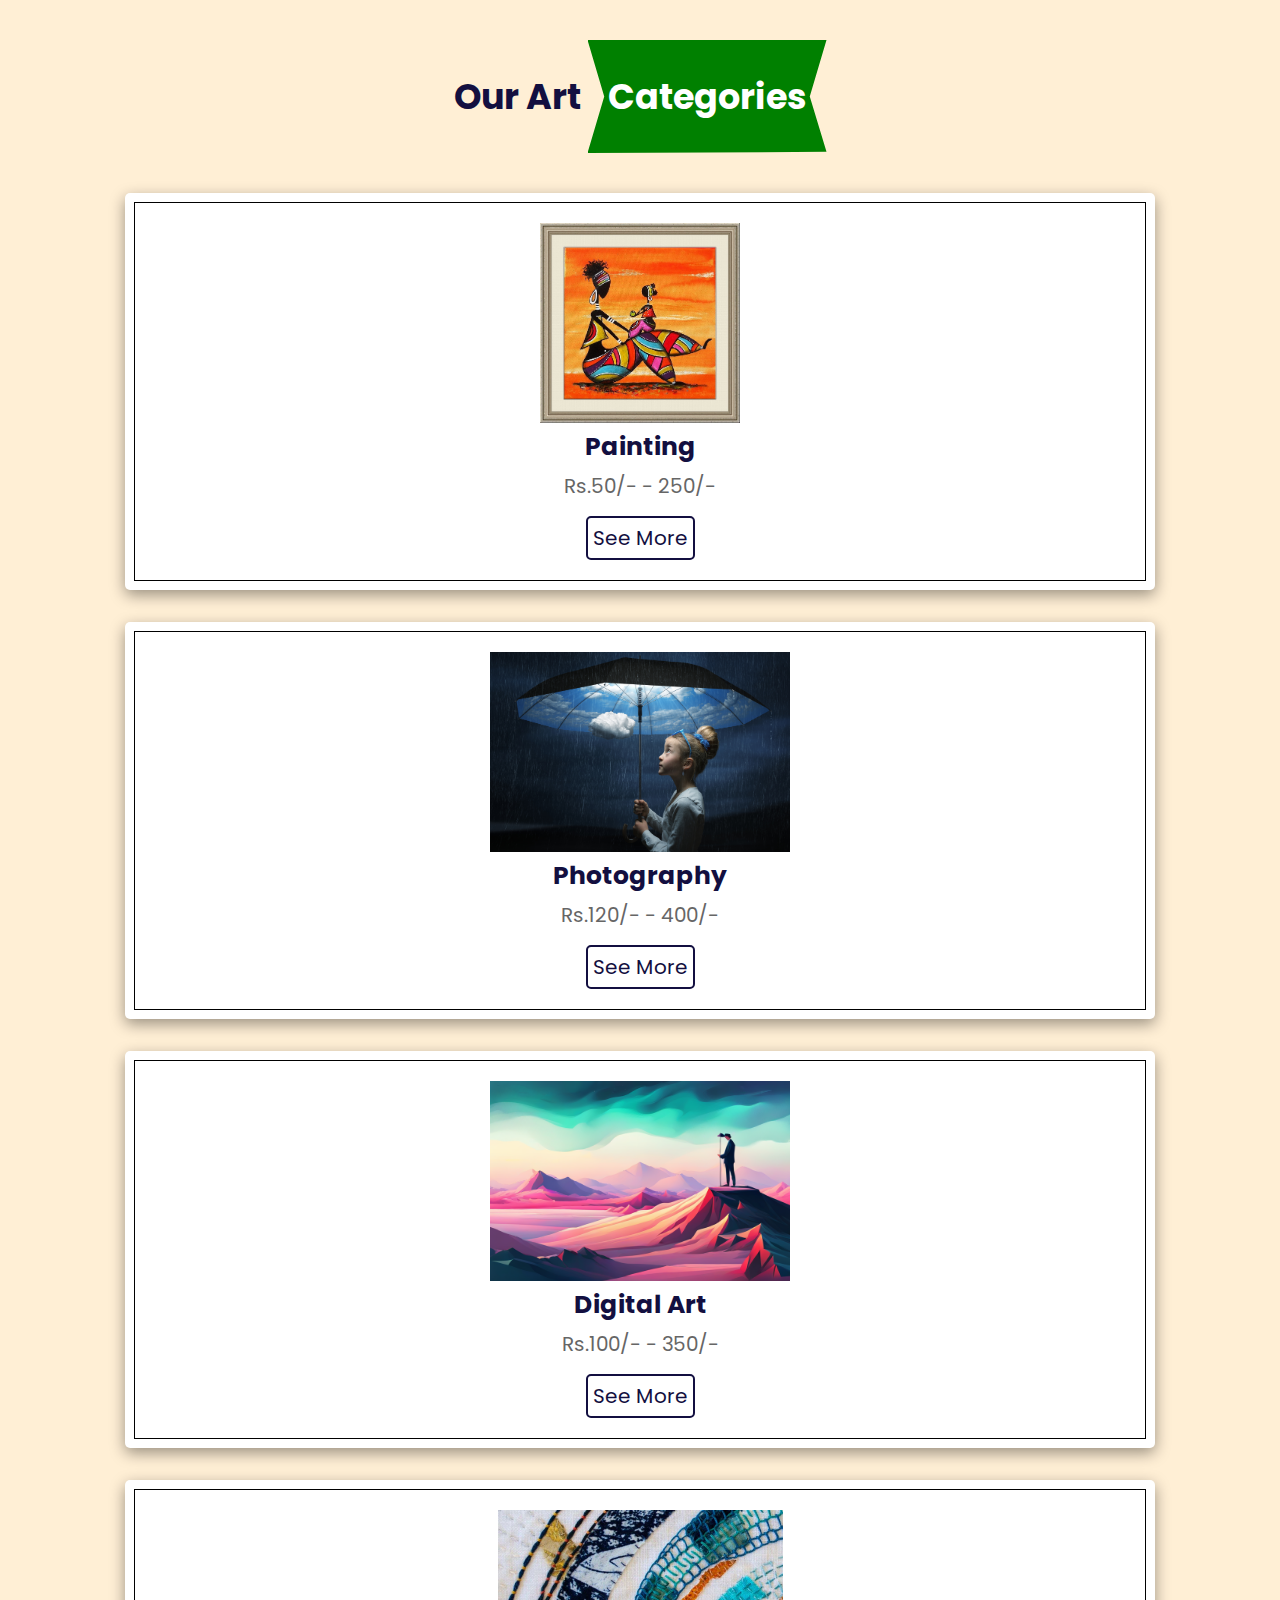
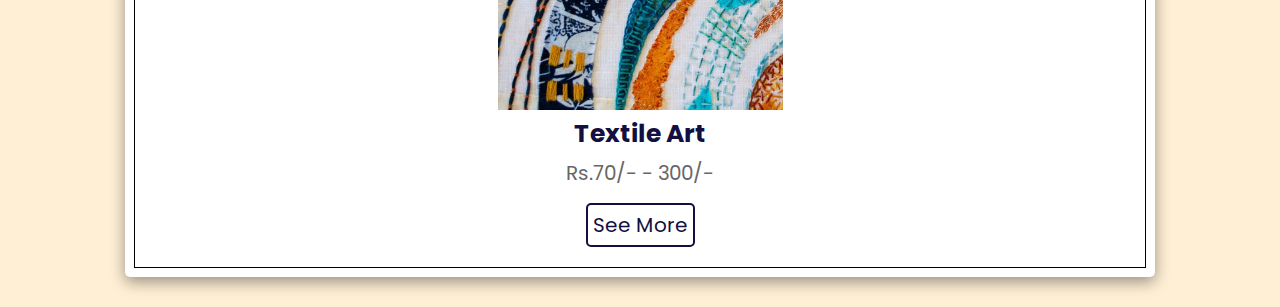
<file: categories.html>
<!DOCTYPE html>
<html lang="en">
<head>
    <meta charset="UTF-8">
    <meta name="viewport" content="width=device-width, initial-scale=1.0">
    <link rel="stylesheet" href="style.css">
    <title>Document</title>
</head>
<body>

    

    <section class="products" id="products">
        <h1 class="heading"> our art <span>categories</span></h1>

        <div class="swiper product-slider">
            <div class="swiper-wrapper">
                <div class="swiper-slide box">
                    <img src="images/pain.jpeg">
                    <h1>Painting</h1>
                    <div class="price"> Rs.50/- - 250/- </div>
                    <div class="stars">
                        <i class="fa fa-star"></i>
                        <i class="fa fa-star"></i>
                        <i class="fa fa-star"></i>
                        <i class="fa fa-star"></i>
                        <i class="fa fa-star-half"></i>
                    </div>
                    <a href="pain.html" class="btn">See More</a>
                </div>
<br>
<br>

                <div class="swiper-slide box">
                    <img src="images/photo.jpeg">
                    <h1>Photography</h1>
                    <div class="price"> Rs.120/- - 400/- </div>
                    <div class="stars">
                        <i class="fa fa-star"></i>
                        <i class="fa fa-star"></i>
                        <i class="fa fa-star"></i>
                        <i class="fa fa-star"></i>
                        <i class="fa fa-star-half"></i>
                    </div>
                    <a href="photo.html" class="btn">See More</a>
                </div>

<br>
<br>
                <div class="swiper-slide box">
                    <img src="images/digi.png">
                    <h1>Digital Art</h1>
                    <div class="price"> Rs.100/- - 350/- </div>
                    <div class="stars">
                        <i class="fa fa-star"></i>
                        <i class="fa fa-star"></i>
                        <i class="fa fa-star"></i>
                        <i class="fa fa-star"></i>
                        <i class="fa fa-star-half"></i>
                    </div>
                    <a href="digitl.html" class="btn">See More</a>
                </div>
<br>
<br>

                <div class="swiper-slide box">
                    <img src="images/text.jpeg">
                    <h1>Textile Art</h1>
                    <div class="price"> Rs.70/- - 300/- </div>
                    <div class="stars">
                        <i class="fa fa-star"></i>
                        <i class="fa fa-star"></i>
                        <i class="fa fa-star"></i>
                        <i class="fa fa-star"></i>
                        <i class="fa fa-star-half"></i>
                    </div>
                    <a href="text.html" class="btn">See More</a>
                </div>
            </div>
        </div>
    </section>
</body>
</html>
</file>
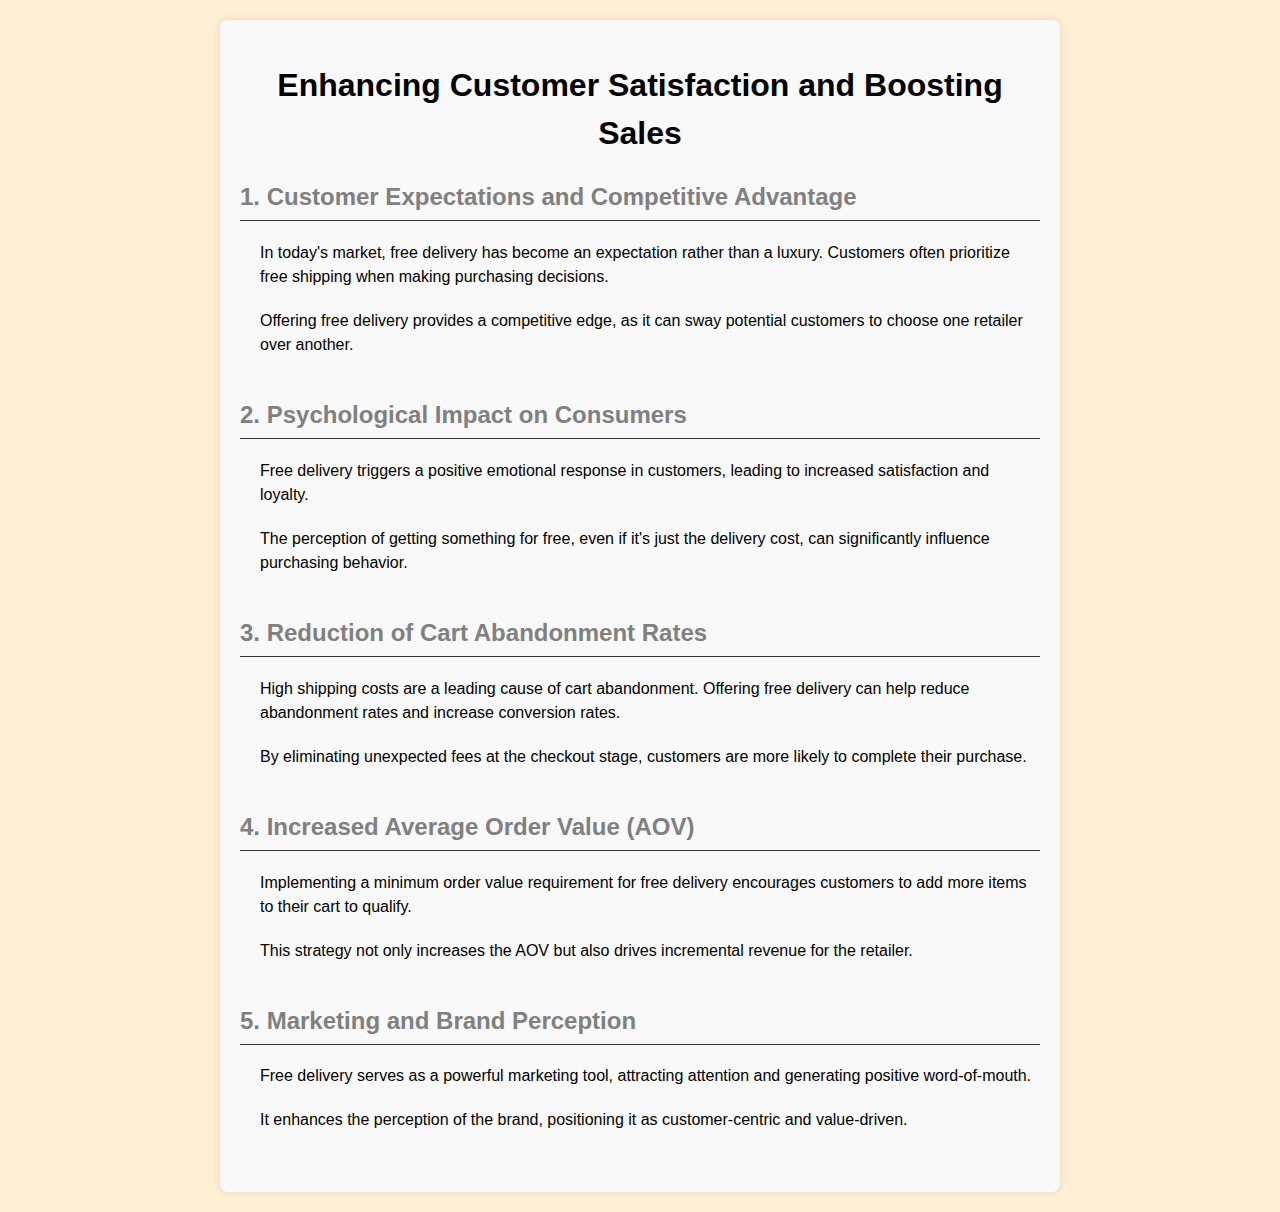
<file: delivery.html>
<!DOCTYPE html>
<html lang="en">
<head>
  <meta charset="UTF-8">
  <meta name="viewport" content="width=device-width, initial-scale=1.0">
  <title>FRE-DELIVERY</title>
  <style>
    body {
      font-family: Arial, sans-serif;
      line-height: 1.5;
      margin: 0;
      padding: 0;
      background: papayawhip;
    }
    .container {
      max-width: 800px;
      margin: 20px auto;
      padding: 20px;
      background-color: #f9f9f9;
      border-radius: 8px;
      box-shadow: 0 0 10px rgba(0, 0, 0, 0.1);
    }
    h1 {
      text-align: center;
      color:black;
    }
    h2 {
      color: gray;
    }
    p {
      margin-bottom: 20px;
    }
    ul {
      list-style: none;
      padding: 0;
    }
    li {
      margin-bottom: 10px;
    }
    .section {
      margin-bottom: 40px;
    }
    .section h2 {
      border-bottom: 1px solid #333;
      padding-bottom: 5px;
    }
    .section-content {
      padding-left: 20px;
    }
  </style>
</head>
<body>
  <div class="container">
    <h1>Enhancing Customer Satisfaction and Boosting Sales</h1>
    <div class="section">
      <h2>1. Customer Expectations and Competitive Advantage</h2>
      <div class="section-content">
        <p>In today's market, free delivery has become an expectation rather than a luxury. Customers often prioritize free shipping when making purchasing decisions.</p>
        <p>Offering free delivery provides a competitive edge, as it can sway potential customers to choose one retailer over another.</p>
      </div>
    </div>

    <div class="section">
      <h2>2. Psychological Impact on Consumers</h2>
      <div class="section-content">
        <p>Free delivery triggers a positive emotional response in customers, leading to increased satisfaction and loyalty.</p>
        <p>The perception of getting something for free, even if it's just the delivery cost, can significantly influence purchasing behavior.</p>
      </div>
    </div>

    <div class="section">
      <h2>3. Reduction of Cart Abandonment Rates</h2>
      <div class="section-content">
        <p>High shipping costs are a leading cause of cart abandonment. Offering free delivery can help reduce abandonment rates and increase conversion rates.</p>
        <p>By eliminating unexpected fees at the checkout stage, customers are more likely to complete their purchase.</p>
    </div>
    </div>

    <div class="section">
        <h2>4. Increased Average Order Value (AOV)</h2>
        <div class="section-content">
            <p>Implementing a minimum order value requirement for free delivery encourages customers to add more items to their cart to qualify.</p>
            <p>This strategy not only increases the AOV but also drives incremental revenue for the retailer.</p>
        </div>
    </div>
    
    <div class="section">
        <h2>5. Marketing and Brand Perception</h2>
        <div class="section-content">
            <p>Free delivery serves as a powerful marketing tool, attracting attention and generating positive word-of-mouth.</p>
            <p>It enhances the perception of the brand, positioning it as customer-centric and value-driven.</p>
        </div>
    </div>
  </div>
</body>
</html>
</file>
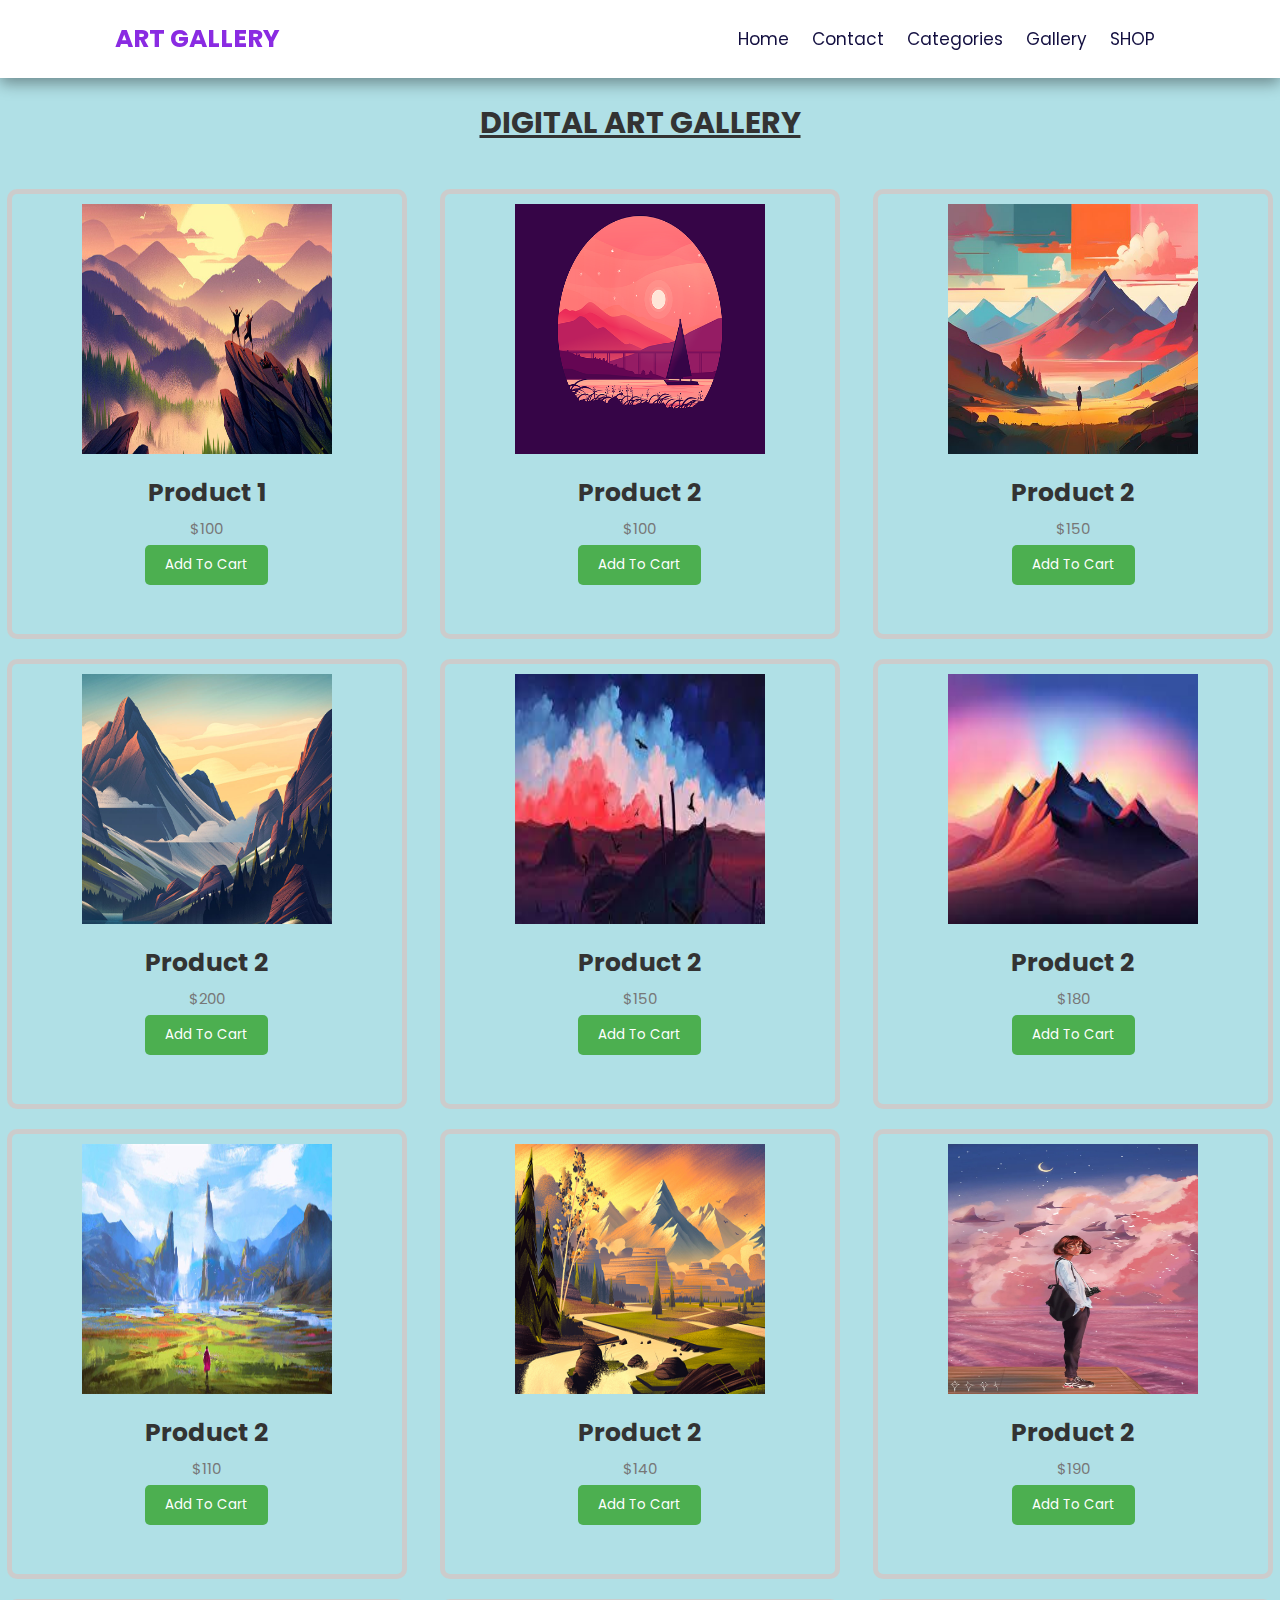
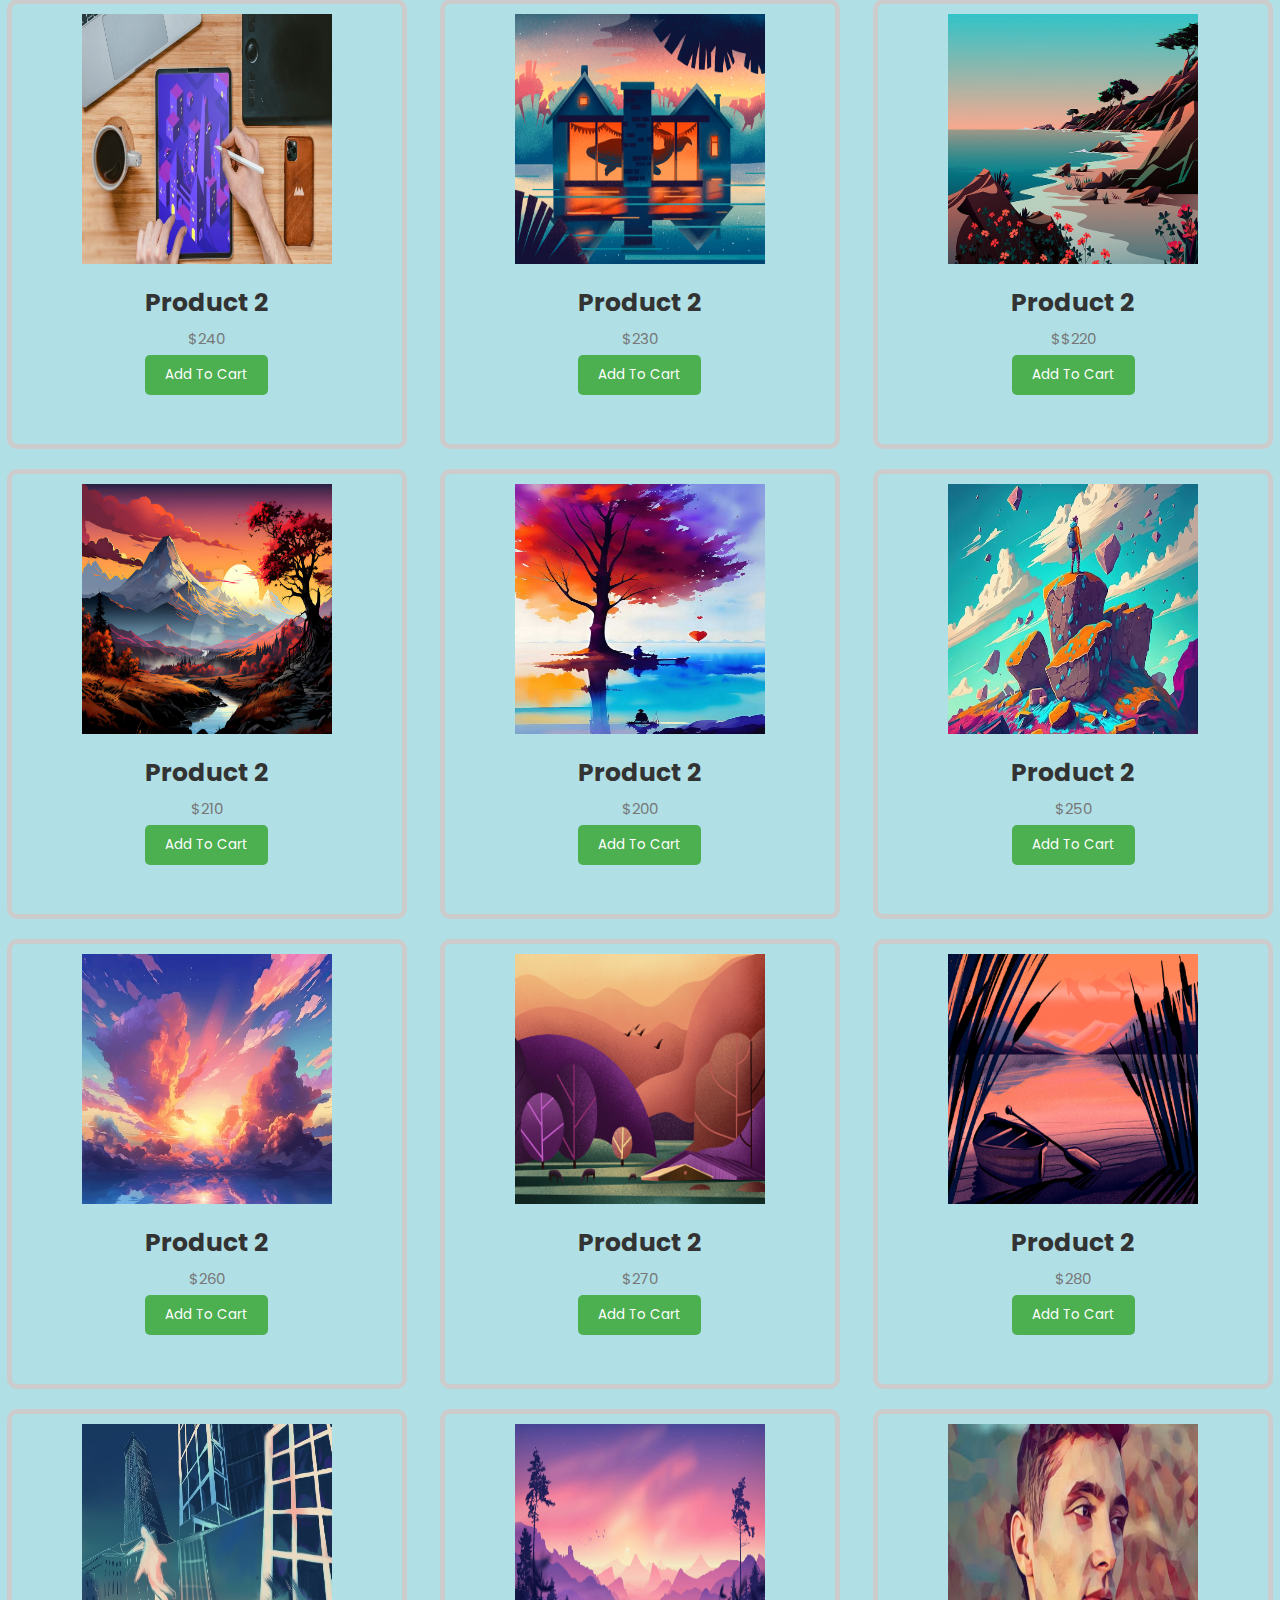
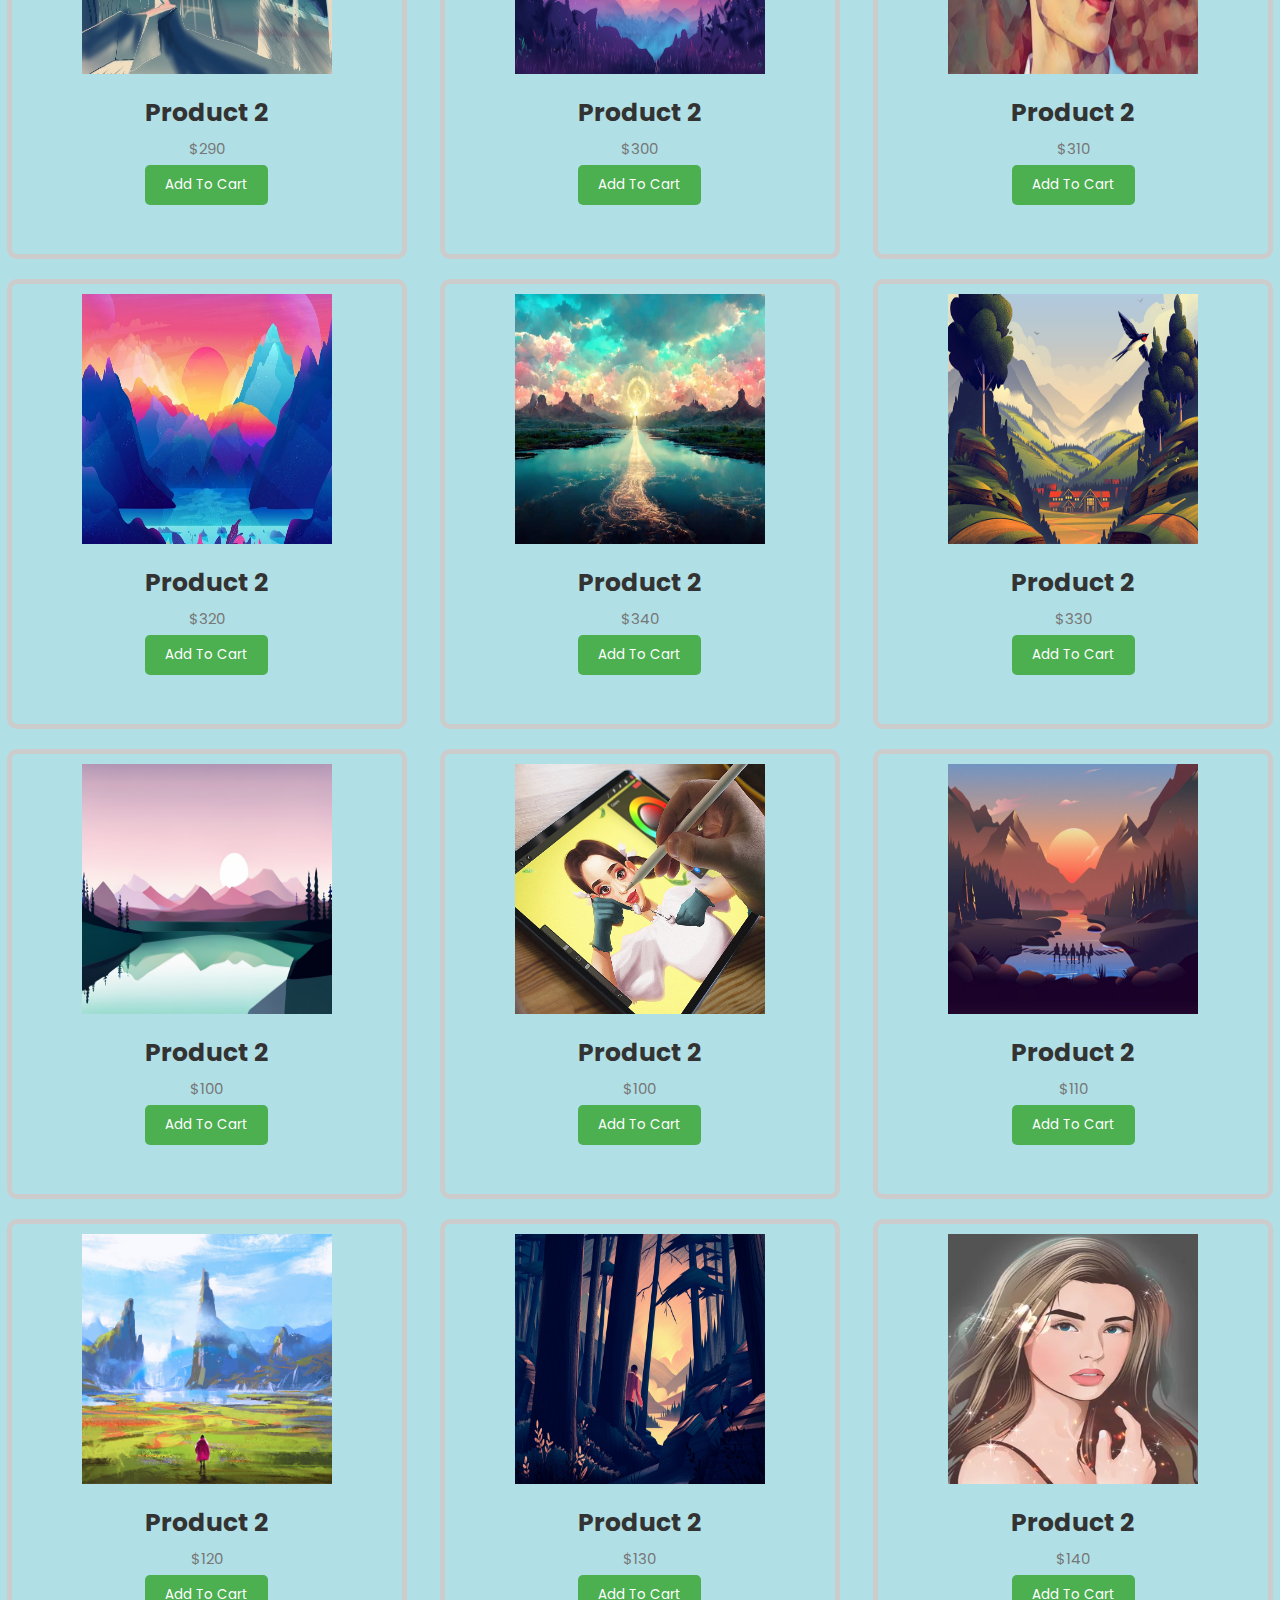
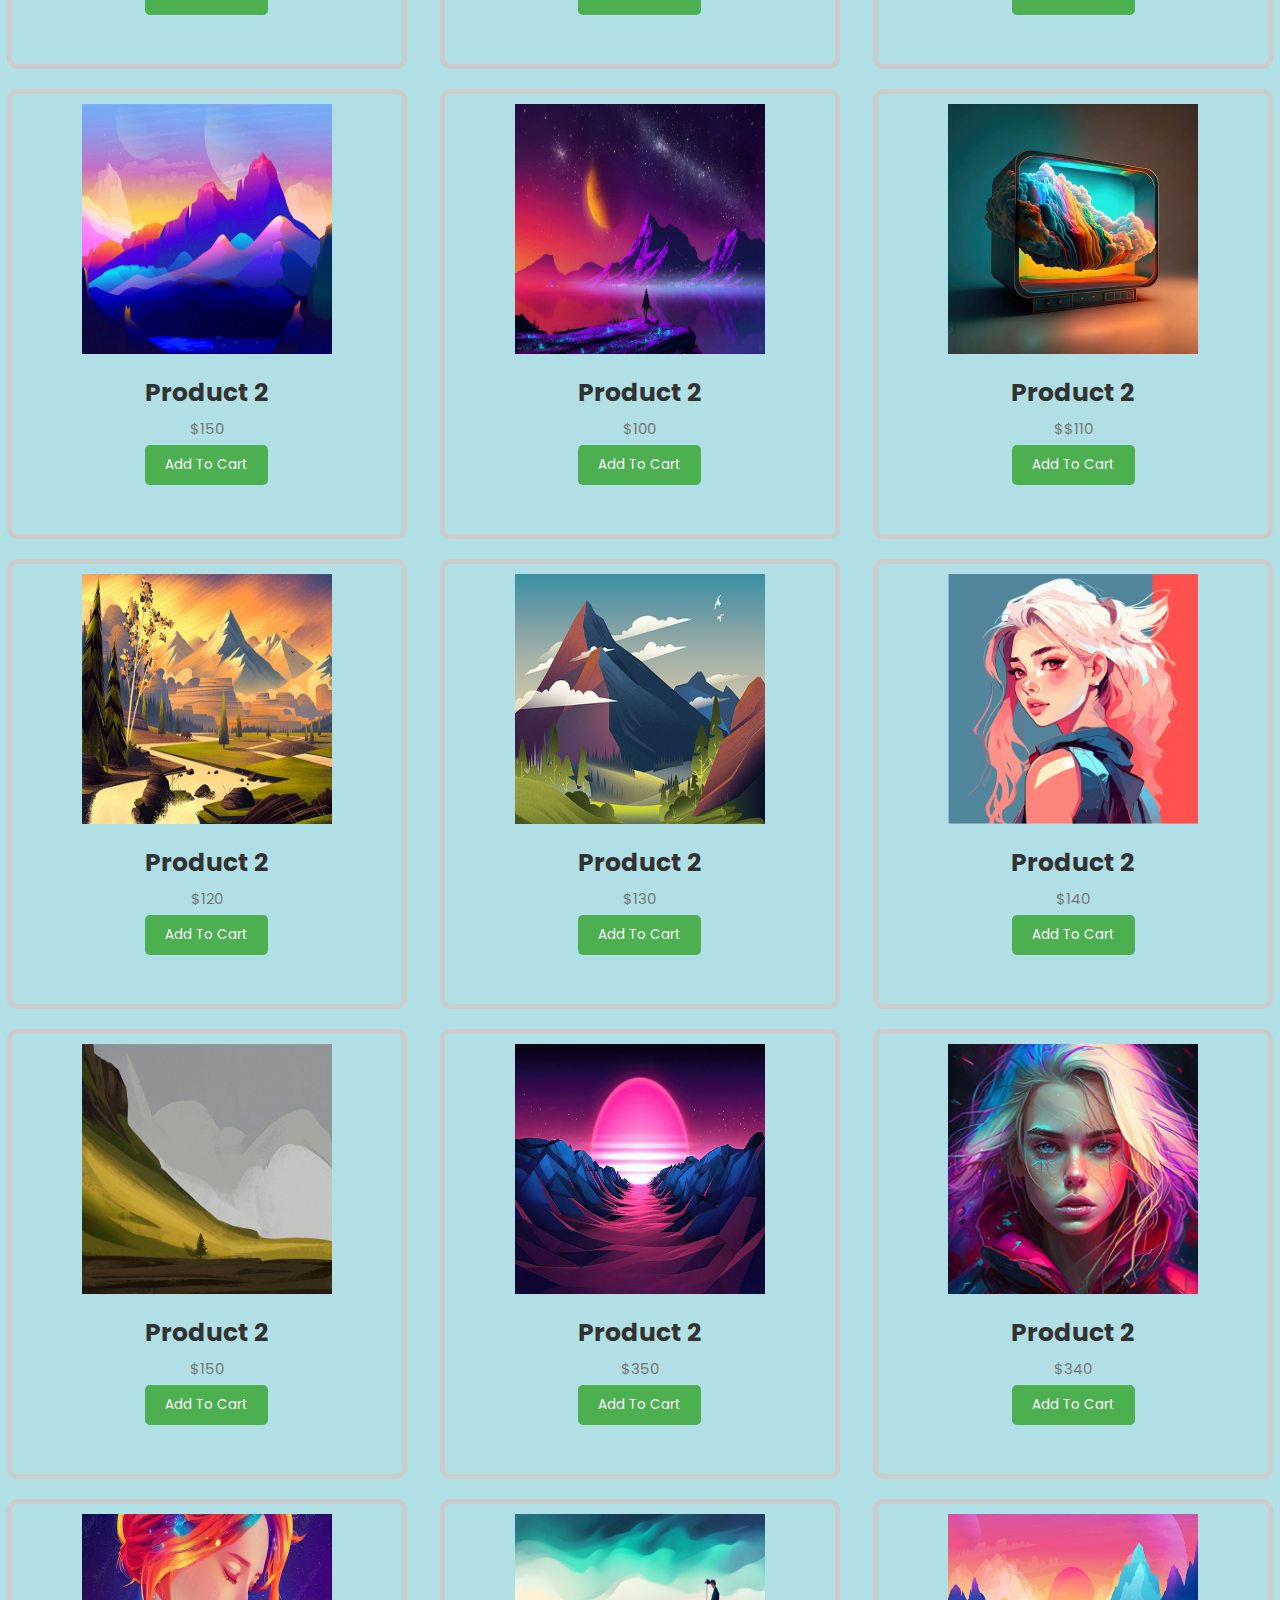
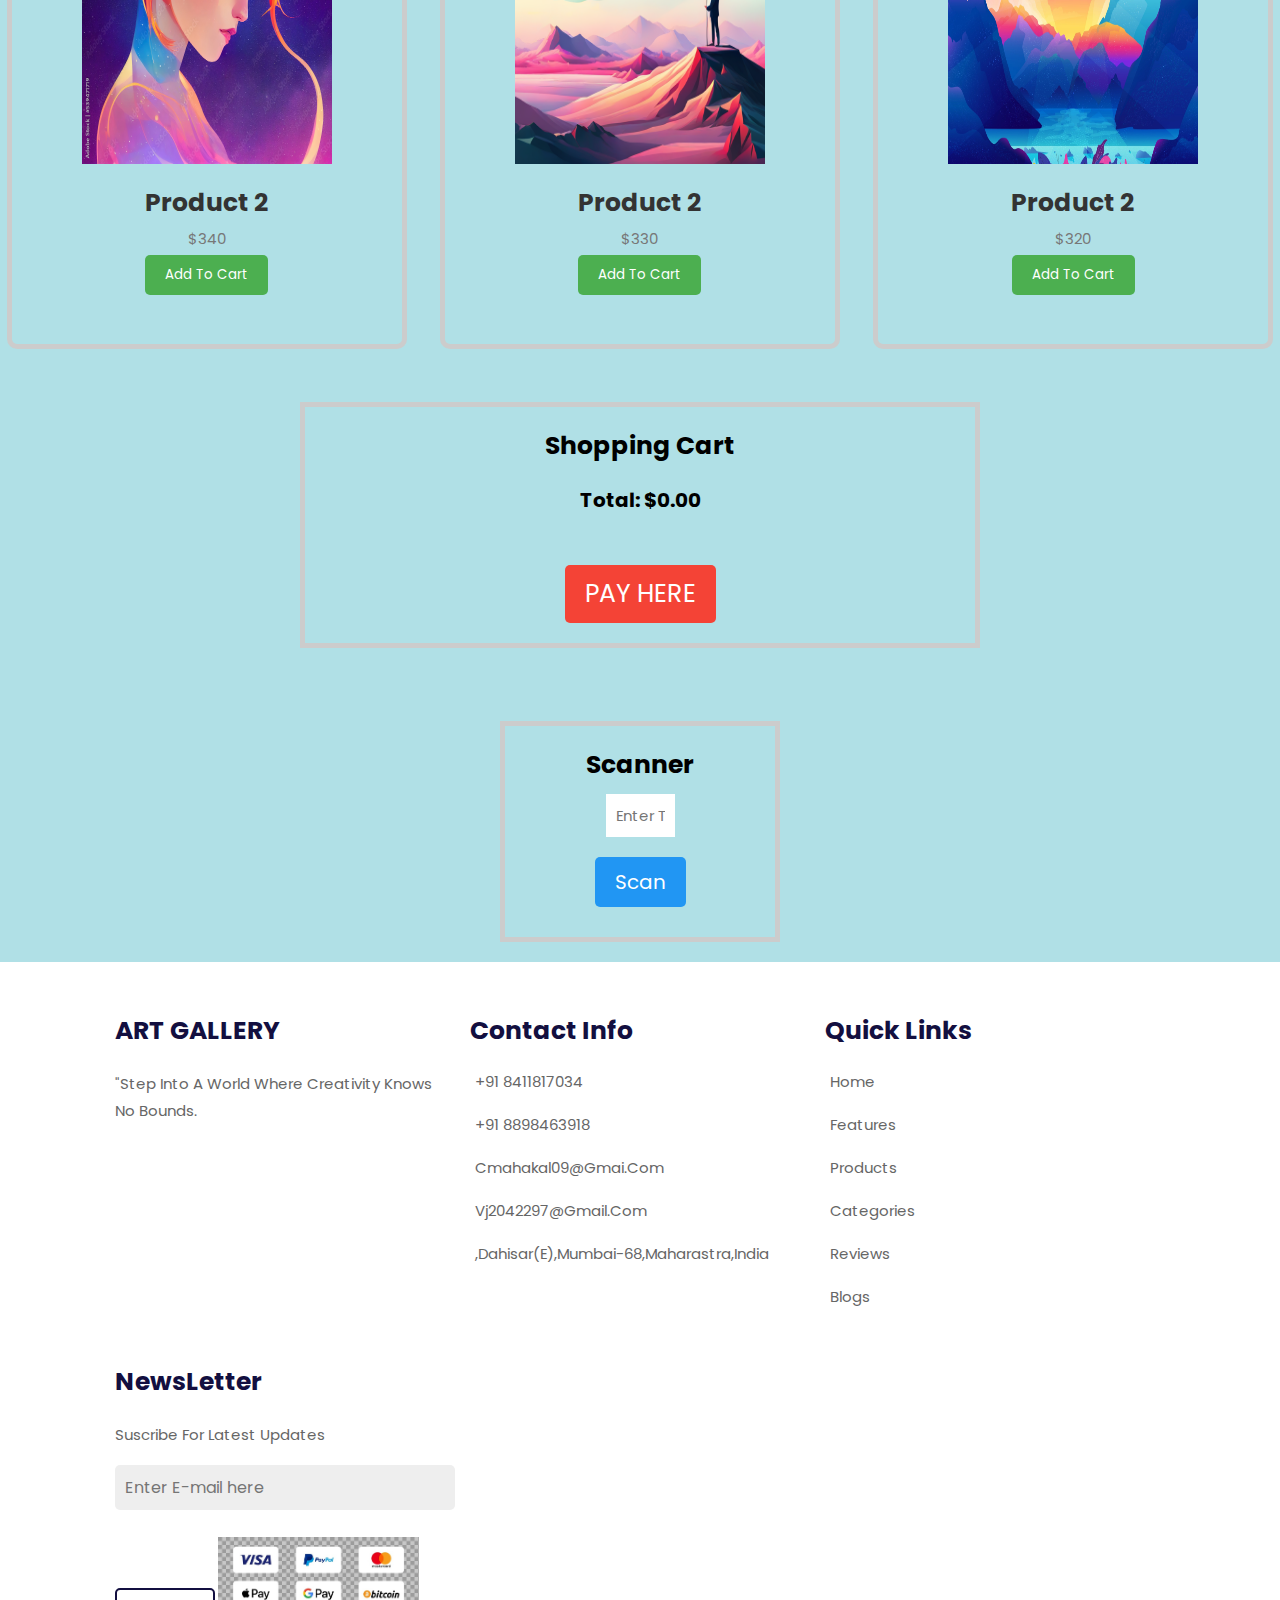
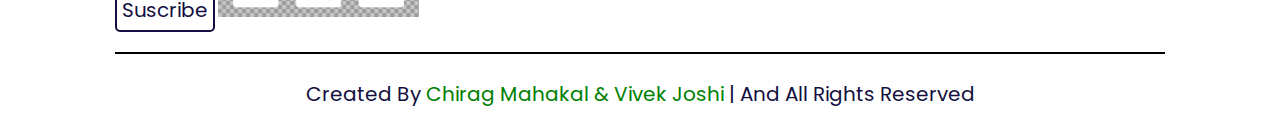
<file: digitl.html>
<!DOCTYPE html>
<html lang="en">
<head>
<meta charset="UTF-8">
<meta name="viewport" content="width=device-width, initial-scale=1.0">
<title>DIGITAL</title>
<link rel="stylesheet" href="style.css">
<style>
    /* General Styles */
body {
  font-family: Arial, sans-serif;
  margin: 0;
  padding: 0;
  background: powderblue;
}

.container {
  max-width: 1200px;
  margin: 0 auto;
  padding: 20px;
}

/* Shopping Cart Styles */
#items {
  display: grid;
  grid-template-columns: repeat(auto-fill, minmax(380px, 1fr)); /* Adjust the minmax value to your preference */
  gap: 20px; /* Adjust the gap between items */
  justify-items: center;
}

.item {
  height: 450px;
  width:400px ;
  text-align: center;
  border: 5px solid #ccc;
  border-radius: 10px;
  padding: 10px;
  transition: transform 0.3s;
}

.item:hover {
  transform: translateY(-5px);
}

.item img {
  width: 250px;
  height: 250px;
  margin-bottom: 10px;
  transition: transform 0.3s;
}

.item:hover img {
  transform: scale(1.1);
}

.item h3 {
  font-size: 25px;
  margin: 5px 0;
  color: #333;
}

.item p {
  font-size: 15px;
  margin: 5px 0;
  color: #777;
}

.add-to-cart {
  background-color: #4CAF50;
  color: white;
  padding: 10px 20px;
  border: none;
  cursor: pointer;
  border-radius: 5px;
  transition: background-color 0.3s;
}

.add-to-cart:hover {
  background-color: #45a049;
}

/* Cart Styles */
#cart {
  margin: 20px 300px;
  border: 5px solid #ccc;
  padding: 20px;
  display: flex;
  flex-direction: column;
  align-items: center;
  text-align: center;
}

#cart h2 {
  font-size: 25px;
  margin-top: 0;
}
#cart-total, h3{
  font-size: 20px;
  margin-top: 20px;
}

#cart-items {
  list-style-type: none;
  padding: 0;
}

#cart-items li {
  margin-top: 10px;
  margin-bottom: 10px;
}

#checkout-btn {
  font-size: 25px;
  background-color: #f44336;
  color: white;
  padding: 10px 20px;
  border: none;
  cursor: pointer;
  border-radius: 5px;
  transition: background-color 0.3s;
  margin-top: 50px;
}

#checkout-btn:hover {
  background-color: #d32f2f;
}

/* Scanner Styles */
#scanner {
  margin: 20px 500px;
  border: 5px solid #ccc;
  padding: 20px;
  display: flex;
  flex-direction: column;
  align-items: center;
  text-align: center;
}

#scanner h2 {
  font-size: 25px;
  margin-top: 0;
}

#total-input {
  font-size: 15px;
  width: calc(100% - 70%);
  padding: 10px;
  margin-bottom: 20px;
  margin-top: 10px;
}

#scan-btn {
  font-size: 20px;
  background-color: #2196F3;
  color: white;
  padding: 10px 20px;
  border: none;
  cursor: pointer;
  border-radius: 5px;
  transition: background-color 0.3s;
}

#scan-btn:hover {
  background-color: #0b7dda;
}

#result {
  font-size: 25px;
  margin-top: 10px;
  font-weight: bold;
}
h1 {
  text-decoration: underline;
  font-size: 30px ; /* Adjust the font size as needed */
  color: #333; /* Text color */
  text-align: center; /* Center align the text */
  margin-bottom: 10px;
  margin-top: 100px;
  text-transform: uppercase; /* Add some space below the heading */
}

</style>
</head>
<body>
  <header class="header">
    <a class="logo">ART GALLERY</a>
<nav class="navbar">
  <a href="index.html">Home</a>
  <a href="#footer">Contact</a>
  <a href="categories.html">Categories</a>
  <a href="#items">Gallery</a>
  <a href="#cart">SHOP</a>
</nav>
</header>

<h1>DIGITAL ART GALLERY</h1>
<br>
<br>
<br>
<div id="items">
  <div class="item">
    <img src="digital/1.jpeg" alt="Product 1">
    <h3>Product 1</h3>
    <p>$100</p>
    <button class="add-to-cart">Add to Cart</button>
  </div>

  <div class="item">
    <img src="digital/2.webp" alt="Product 2">
    <h3>Product 2</h3>
    <p>$100</p>
    <button class="add-to-cart">Add to Cart</button>
  </div>

  <div class="item">
    <img src="digital/3.jpeg" alt="Product 2">
    <h3>Product 2</h3>
    <p>$150</p>
    <button class="add-to-cart">Add to Cart</button>
  </div>

  <div class="item">
    <img src="digital/4.jpeg" alt="Product 2">
    <h3>Product 2</h3>
    <p>$200</p>
    <button class="add-to-cart">Add to Cart</button>
  </div>

  <div class="item">
    <img src="digital/5.jpeg" alt="Product 2">
    <h3>Product 2</h3>
    <p>$150</p>
    <button class="add-to-cart">Add to Cart</button>
  </div>

  <div class="item">
    <img src="digital/6.jpeg" alt="Product 2">
    <h3>Product 2</h3>
    <p>$180</p>
    <button class="add-to-cart">Add to Cart</button>
  </div>
  
  <div class="item">
    <img src="digital/7.jpeg" alt="Product 2">
    <h3>Product 2</h3>
    <p>$110</p>
    <button class="add-to-cart">Add to Cart</button>
  </div>

  <div class="item">
    <img src="digital/8.jpeg" alt="Product 2">
    <h3>Product 2</h3>
    <p>$140</p>
    <button class="add-to-cart">Add to Cart</button>
  </div>
  
  <div class="item">
    <img src="digital/9.webp" alt="Product 2">
    <h3>Product 2</h3>
    <p>$190</p>
    <button class="add-to-cart">Add to Cart</button>
  </div>
  <div class="item">
    <img src="digital/10.jpeg" alt="Product 2">
    <h3>Product 2</h3>
    <p>$240</p>
    <button class="add-to-cart">Add to Cart</button>
  </div>
  <div class="item">
    <img src="digital/11.png" alt="Product 2">
    <h3>Product 2</h3>
    <p>$230</p>
    <button class="add-to-cart">Add to Cart</button>
  </div>
  <div class="item">
    <img src="digital/12.jpeg" alt="Product 2">
    <h3>Product 2</h3>
    <p>$$220</p>
    <button class="add-to-cart">Add to Cart</button>
  </div>
  <div class="item">
    <img src="digital/13.jpeg" alt="Product 2">
    <h3>Product 2</h3>
    <p>$210</p>
    <button class="add-to-cart">Add to Cart</button>
  </div>
  <div class="item">
    <img src="digital/14.jpeg" alt="Product 2">
    <h3>Product 2</h3>
    <p>$200</p>
    <button class="add-to-cart">Add to Cart</button>
  </div>
  <div class="item">
    <img src="digital/15.avif" alt="Product 2">
    <h3>Product 2</h3>
    <p>$250</p>
    <button class="add-to-cart">Add to Cart</button>
  </div>
  <div class="item">
    <img src="digital/16.webp" alt="Product 2">
    <h3>Product 2</h3>
    <p>$260</p>
    <button class="add-to-cart">Add to Cart</button>
  </div>
  <div class="item">
    <img src="digital/17.jpg" alt="Product 2">
    <h3>Product 2</h3>
    <p>$270</p>
    <button class="add-to-cart">Add to Cart</button>
  </div>
  <div class="item">
    <img src="digital/18.png" alt="Product 2">
    <h3>Product 2</h3>
    <p>$280</p>
    <button class="add-to-cart">Add to Cart</button>
  </div>
  <div class="item">
    <img src="digital/19.jpeg" alt="Product 2">
    <h3>Product 2</h3>
    <p>$290</p>
    <button class="add-to-cart">Add to Cart</button>
  </div>
  <div class="item">
    <img src="digital/20.jpeg" alt="Product 2">
    <h3>Product 2</h3>
    <p>$300</p>
    <button class="add-to-cart">Add to Cart</button>
  </div>
  <div class="item">
    <img src="digital/21.avif" alt="Product 2">
    <h3>Product 2</h3>
    <p>$310</p>
    <button class="add-to-cart">Add to Cart</button>
  </div>
  <div class="item">
    <img src="digital/22.jpeg" alt="Product 2">
    <h3>Product 2</h3>
    <p>$320</p>
    <button class="add-to-cart">Add to Cart</button>
  </div>
  <div class="item">
    <img src="digital/23.jpeg" alt="Product 2">
    <h3>Product 2</h3>
    <p>$340</p>
    <button class="add-to-cart">Add to Cart</button>
  </div>
  <div class="item">
    <img src="digital/24.jpeg" alt="Product 2">
    <h3>Product 2</h3>
    <p>$330</p>
    <button class="add-to-cart">Add to Cart</button>
  </div>
  <div class="item">
    <img src="digital/25.png" alt="Product 2">
    <h3>Product 2</h3>
    <p>$100</p>
    <button class="add-to-cart">Add to Cart</button>
  </div>
  <div class="item">
    <img src="digital/26.jpeg" alt="Product 2">
    <h3>Product 2</h3>
    <p>$100</p>
    <button class="add-to-cart">Add to Cart</button>
  </div>
  <div class="item">
    <img src="digital/27.avif" alt="Product 2">
    <h3>Product 2</h3>
    <p>$110</p>
    <button class="add-to-cart">Add to Cart</button>
  </div>
  <div class="item">
    <img src="digital/28.png" alt="Product 2">
    <h3>Product 2</h3>
    <p>$120</p>
    <button class="add-to-cart">Add to Cart</button>
  </div>
  <div class="item">
    <img src="digital/29.jpeg" alt="Product 2">
    <h3>Product 2</h3>
    <p>$130</p>
    <button class="add-to-cart">Add to Cart</button>
  </div>
  <div class="item">
    <img src="digital/30.webp" alt="Product 2">
    <h3>Product 2</h3>
    <p>$140</p>
    <button class="add-to-cart">Add to Cart</button>
  </div>
  <div class="item">
    <img src="digital/31.jpeg" alt="Product 2">
    <h3>Product 2</h3>
    <p>$150</p>
    <button class="add-to-cart">Add to Cart</button>
  </div>
  <div class="item">
    <img src="digital/32.jpeg" alt="Product 2">
    <h3>Product 2</h3>
    <p>$100</p>
    <button class="add-to-cart">Add to Cart</button>
  </div>
  <div class="item">
    <img src="digital/33.webp" alt="Product 2">
    <h3>Product 2</h3>
    <p>$$110</p>
    <button class="add-to-cart">Add to Cart</button>
  </div>
  <div class="item">
    <img src="digital/34.jpeg" alt="Product 2">
    <h3>Product 2</h3>
    <p>$120</p>
    <button class="add-to-cart">Add to Cart</button>
  </div>
  <div class="item">
    <img src="digital/35.png" alt="Product 2">
    <h3>Product 2</h3>
    <p>$130</p>
    <button class="add-to-cart">Add to Cart</button>
  </div>
  <div class="item">
    <img src="digital/36.avif" alt="Product 2">
    <h3>Product 2</h3>
    <p>$140</p>
    <button class="add-to-cart">Add to Cart</button>
  </div>
  <div class="item">
    <img src="digital/37.png" alt="Product 2">
    <h3>Product 2</h3>
    <p>$150</p>
    <button class="add-to-cart">Add to Cart</button>
  </div>
  <div class="item">
    <img src="digital/38.jpeg" alt="Product 2">
    <h3>Product 2</h3>
    <p>$350</p>
    <button class="add-to-cart">Add to Cart</button>
  </div>
  <div class="item">
    <img src="digital/39.jpeg" alt="Product 2">
    <h3>Product 2</h3>
    <p>$340</p>
    <button class="add-to-cart">Add to Cart</button>
  </div>
  <div class="item">
    <img src="digital/40.jpeg" alt="Product 2">
    <h3>Product 2</h3>
    <p>$340</p>
    <button class="add-to-cart">Add to Cart</button>
  </div>
  <div class="item">
    <img src="images/digi.png" alt="Product 2">
    <h3>Product 2</h3>
    <p>$330</p>
    <button class="add-to-cart">Add to Cart</button>
  </div>
  <div class="item">
    <img src="digital/41.jpeg" alt="Product 2">
    <h3>Product 2</h3>
    <p>$320</p>
    <button class="add-to-cart">Add to Cart</button>
  </div>
  
</div>
<br>
<br>
<br>

<div id="cart">
  <h2>Shopping Cart</h2>
  <ul id="cart-items">
  </ul>
  <h3>Total: $<span id="cart-total">0.00</span></h3>
  <button id="checkout-btn">PAY HERE</button>
</div>
<br>
<br>
<br>

<div id="scanner">
  <h2>Scanner</h2>
  <input type="text" id="total-input" placeholder="Enter Total Amount">

  <button id="scan-btn">Scan</button> 

  <p id="result"></p>
</div>

<section id="footer">
  <div class="box-container">
      <div class="box">
          <h3> ART GALLERY </h3>
          <p>"Step into a world where creativity knows no bounds.</p>
          <div class="share">
              <a href="#" class="fa fa-facebook"></a>
              <a href="#" class="fa fa-instagram"></a>
              <a href="#" class="fa fa-linkedin"></a>
              <a href="#" class="fa fa-github"></a>
          </div>
      </div>

      <div class="box">
          <h3> Contact Info </h3>
          <a href="#" class="link"> <i class="fa fa-phone"></i> +91 8411817034</a>
          <a href="#" class="link"> <i class="fa fa-phone"></i> +91 8898463918</a>
          <a href="#" class="link"> <i class="fa fa-envelope"></i> cmahakal09@gmai.com</a>
          <a href="#" class="link"> <i class="fa fa-envelope"></i> vj2042297@gmail.com</a>
          <a href="#" class="link"> <i class="fa fa-map-marker"></i> ,Dahisar(E),Mumbai-68,Maharastra,India</a>
      </div>

      <div class="box">
          <h3> Quick Links </h3>
          <a href="#" class="link"><i class="fa fa-arrow-right"></i>Home</a>
          <a href="#" class="link"><i class="fa fa-arrow-right"></i>Features</a>
          <a href="#" class="link"><i class="fa fa-arrow-right"></i>Products</a>
          <a href="#" class="link"><i class="fa fa-arrow-right"></i>Categories</a>
          <a href="#" class="link"><i class="fa fa-arrow-right"></i>Reviews</a>
          <a href="#" class="link"><i class="fa fa-arrow-right"></i>Blogs</a>
      </div>

      <div class="box">
          <h3> NewsLetter </h3>
          <p>Suscribe For Latest Updates</p>
          <input type="email" class="email" placeholder="Enter E-mail here">
          <input type="submit" class="btn"  value="Suscribe">
          <img src="images/pay.jpeg" class="payment-img">
      </div>
  </div>

  <div class="credit"> Created By <span>Chirag Mahakal & Vivek Joshi</span> | And All Rights Reserved </div>
</section>




<script src="script.js"></script>
<script>
    document.addEventListener('DOMContentLoaded', function() {
    const addToCartButtons = document.querySelectorAll('.add-to-cart');
    const cartItemsList = document.getElementById('cart-items');
    const cartTotal = document.getElementById('cart-total');
    const checkoutBtn = document.getElementById('checkout-btn');
    const scanBtn = document.getElementById('scan-btn');
    const totalInput = document.getElementById('total-input');
    const result = document.getElementById('result');
    const scannerSection = document.getElementById('scanner');
    const paymentOptions = document.getElementById('payment-options');

    let cartItems = [];
    let totalAmount = 0;

    addToCartButtons.forEach(button => {
        button.addEventListener('click', function() {
            const itemContainer = button.parentElement;
            const name = itemContainer.querySelector('h3').textContent;
            const price = parseFloat(itemContainer.querySelector('p').textContent.slice(1)); // Removing the '$' sign

            cartItems.push({ name, price });
            totalAmount += price;
            updateCart();
        });
    });

    function updateCart() {
        cartItemsList.innerHTML = '';
        let total = 0;
        cartItems.forEach((item, index) => {
            const listItem = document.createElement('li');
            listItem.textContent = `${item.name} - $${item.price.toFixed(2)}`;

            // Create remove button for each item
            const removeButton = document.createElement('button');
            removeButton.style.backgroundColor="red"
            removeButton.textContent = 'Remove';
            removeButton.addEventListener('click', function() {
                // Remove item from cartItems array
                cartItems.splice(index, 1);
                totalAmount -= item.price;
                updateCart();
            });

            // Append remove button to the list item
            listItem.appendChild(removeButton);

            // Append list item to the cart items list
            cartItemsList.appendChild(listItem);
            total += item.price;
        });
        cartTotal.textContent = total.toFixed(2);
    }

    checkoutBtn.addEventListener('click', function() {
        totalInput.value = totalAmount.toFixed(2);
        scannerSection.style.display = 'block';
        paymentOptions.style.display = 'none';
    });

    scanBtn.addEventListener('click', function() {
        const scannedAmount = parseFloat(totalInput.value);
        if (scannedAmount === 0) {
            result.textContent = 'Please Select Something To make Payment';
        } else {
            if (scannedAmount === totalAmount) {
                result.textContent = 'Redirecting to payment page...';
                // Simulate redirection to payment page
                setTimeout(() => {
                    window.location.href = 'scanner.html'; // Redirect to payment page
                }, 2000); // Delay for 2 seconds before redirection
            } else {
                result.textContent = 'Payment failed. Amounts do not match.';
            }
        }
    });
});
</script>
</body>
</html>
</file>
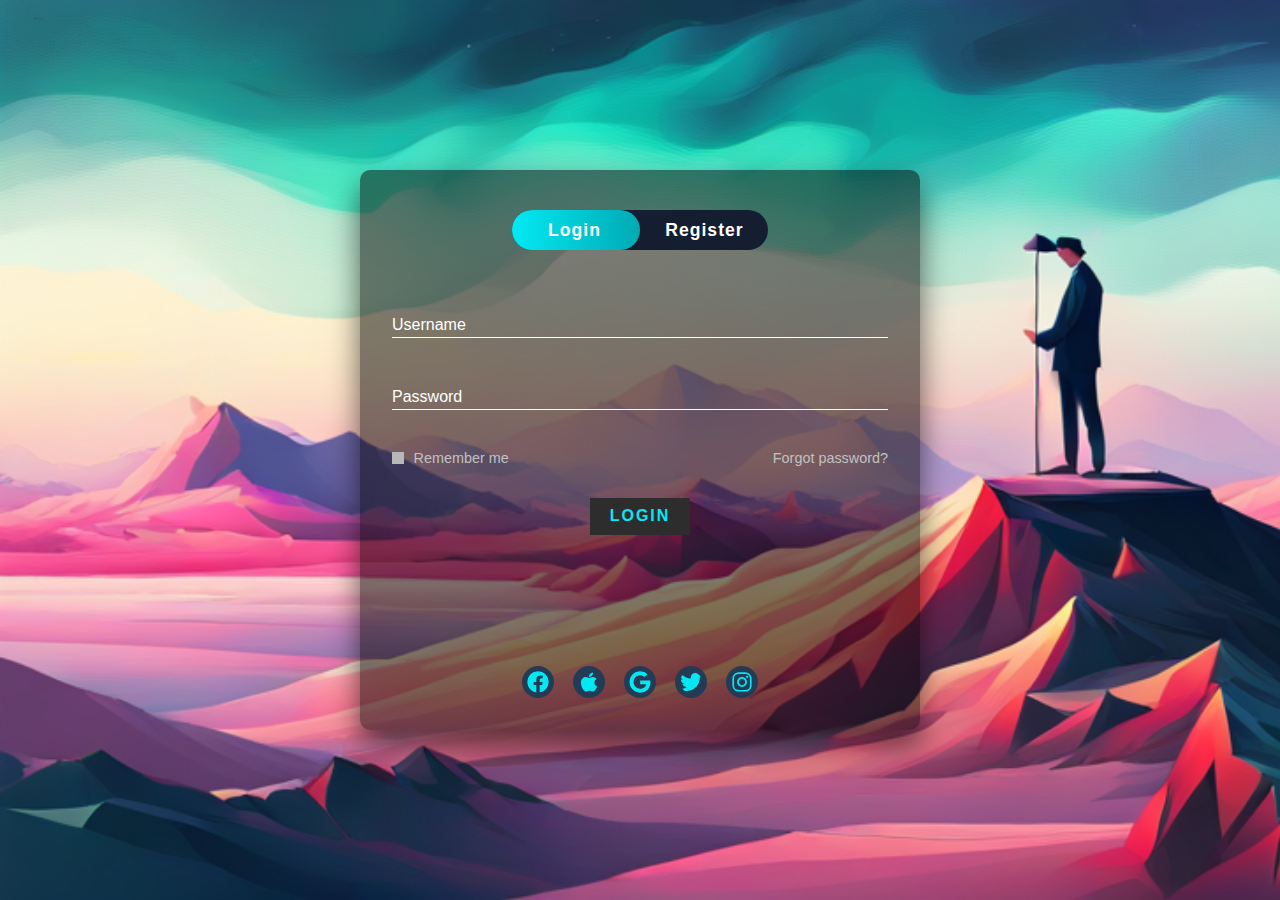
<file: login.html>
<!DOCTYPE html>
<html lang="en">
    <head>
        <title>REGISTER</title>
        <link rel="stylesheet" href="login.css">
    
        <!-- <link rel="stylesheet" href="https://cdnjs.cloudflare.com/ajax/libs/font-awesome/6.1.2/css/all.min.css" integrity="sha512-1sCRPdkRXhBV2PBLUdRb4tMg1w2YPf37qatUFeS7zlBy7jJI8Lf4VHwWfZZfpXtYSLy85pkm9GaYVYMfw5BC1A==" crossorigin="anonymous" referrerpolicy="no-referrer" /> -->
      </head>
      
      <body>
        <main>
          <div class="button-box">
            <div class="btn-active-back"></div>
            <button class="toggle-btn login-btn">&nbsp;&nbsp;Login</button>
            <button class="toggle-btn register-btn">&nbsp;&nbsp;Register</button>
          </div>
          <div class="form-box">
            <form action="categories.html" class="login-form">
              <div class="input-box">
                <input type="text" id="username" required />
                <label for="username">Username</label>
              </div>
              <div class="input-box">
                <input type="password" id="password" required />
                <label for="password">Password</label>
              </div>
              <div class="check-box">
                <input type="checkbox" id="login-checkbox" />
                <label for="login-checkbox">Remember me</label>
                <span>Forgot password?</span>
              </div>
              <button class="submit-button">
                <span></span>
                <span></span>
                <span></span>
                <span></span>
                Login
              </button>
            </form>
            <form class="register-form">
              <div class="input-box">
                <input type="text" id="username2" required />
                <label for="username2">Username</label>
              </div>
              <div class="input-box">
                <input type="email" id="email" required />
                <label for="email">Email Id</label>
              </div>
              <div class="input-box">
                <input type="password" id="password2" required />
                <label for="password2">Password</label>
              </div>
              <div class="check-box">
                <input type="checkbox" id="register-checkbox" />
                <label for="register-checkbox">Agree to the terms & conditions</label>
              </div>
              <button class="submit-button">
                <span></span>
                <span></span>
                <span></span>
                <span></span>
                Register
              </button>
            </form>
          </div>
          <div class="other-options">
            <!--<div class="another-option">or</div>-->
            <div class="social-icons">
              <svg xmlns="http://www.w3.org/2000/svg" viewBox="0 0 512 512">
                <path d="M504 256C504 119 393 8 256 8S8 119 8 256c0 123.78 90.69 226.38 209.25 245V327.69h-63V256h63v-54.64c0-62.15 37-96.48 93.67-96.48 27.14 0 55.52 4.84 55.52 4.84v61h-31.28c-30.8 0-40.41 19.12-40.41 38.73V256h68.78l-11 71.69h-57.78V501C413.31 482.38 504 379.78 504 256z" />
              </svg>
              <svg xmlns="http://www.w3.org/2000/svg" viewBox="0 0 384 512">
                <path d="M318.7 268.7c-.2-36.7 16.4-64.4 50-84.8-18.8-26.9-47.2-41.7-84.7-44.6-35.5-2.8-74.3 20.7-88.5 20.7-15 0-49.4-19.7-76.4-19.7C63.3 141.2 4 184.8 4 273.5q0 39.3 14.4 81.2c12.8 36.7 59 126.7 107.2 125.2 25.2-.6 43-17.9 75.8-17.9 31.8 0 48.3 17.9 76.4 17.9 48.6-.7 90.4-82.5 102.6-119.3-65.2-30.7-61.7-90-61.7-91.9zm-56.6-164.2c27.3-32.4 24.8-61.9 24-72.5-24.1 1.4-52 16.4-67.9 34.9-17.5 19.8-27.8 44.3-25.6 71.9 26.1 2 49.9-11.4 69.5-34.3z" />
              </svg>
              <svg xmlns="http://www.w3.org/2000/svg" viewBox="0 0 488 512">
                <path d="M488 261.8C488 403.3 391.1 504 248 504 110.8 504 0 393.2 0 256S110.8 8 248 8c66.8 0 123 24.5 166.3 64.9l-67.5 64.9C258.5 52.6 94.3 116.6 94.3 256c0 86.5 69.1 156.6 153.7 156.6 98.2 0 135-70.4 140.8-106.9H248v-85.3h236.1c2.3 12.7 3.9 24.9 3.9 41.4z" />
              </svg>
              <svg xmlns="http://www.w3.org/2000/svg" viewBox="0 0 512 512">
                <path d="M459.37 151.716c.325 4.548.325 9.097.325 13.645 0 138.72-105.583 298.558-298.558 298.558-59.452 0-114.68-17.219-161.137-47.106 8.447.974 16.568 1.299 25.34 1.299 49.055 0 94.213-16.568 130.274-44.832-46.132-.975-84.792-31.188-98.112-72.772 6.498.974 12.995 1.624 19.818 1.624 9.421 0 18.843-1.3 27.614-3.573-48.081-9.747-84.143-51.98-84.143-102.985v-1.299c13.969 7.797 30.214 12.67 47.431 13.319-28.264-18.843-46.781-51.005-46.781-87.391 0-19.492 5.197-37.36 14.294-52.954 51.655 63.675 129.3 105.258 216.365 109.807-1.624-7.797-2.599-15.918-2.599-24.04 0-57.828 46.782-104.934 104.934-104.934 30.213 0 57.502 12.67 76.67 33.137 23.715-4.548 46.456-13.32 66.599-25.34-7.798 24.366-24.366 44.833-46.132 57.827 21.117-2.273 41.584-8.122 60.426-16.243-14.292 20.791-32.161 39.308-52.628 54.253z" />
              </svg>
              <svg xmlns="http://www.w3.org/2000/svg" viewBox="0 0 448 512">
                <path d="M224.1 141c-63.6 0-114.9 51.3-114.9 114.9s51.3 114.9 114.9 114.9S339 319.5 339 255.9 287.7 141 224.1 141zm0 189.6c-41.1 0-74.7-33.5-74.7-74.7s33.5-74.7 74.7-74.7 74.7 33.5 74.7 74.7-33.6 74.7-74.7 74.7zm146.4-194.3c0 14.9-12 26.8-26.8 26.8-14.9 0-26.8-12-26.8-26.8s12-26.8 26.8-26.8 26.8 12 26.8 26.8zm76.1 27.2c-1.7-35.9-9.9-67.7-36.2-93.9-26.2-26.2-58-34.4-93.9-36.2-37-2.1-147.9-2.1-184.9 0-35.8 1.7-67.6 9.9-93.9 36.1s-34.4 58-36.2 93.9c-2.1 37-2.1 147.9 0 184.9 1.7 35.9 9.9 67.7 36.2 93.9s58 34.4 93.9 36.2c37 2.1 147.9 2.1 184.9 0 35.9-1.7 67.7-9.9 93.9-36.2 26.2-26.2 34.4-58 36.2-93.9 2.1-37 2.1-147.8 0-184.8zM398.8 388c-7.8 19.6-22.9 34.7-42.6 42.6-29.5 11.7-99.5 9-132.1 9s-102.7 2.6-132.1-9c-19.6-7.8-34.7-22.9-42.6-42.6-11.7-29.5-9-99.5-9-132.1s-2.6-102.7 9-132.1c7.8-19.6 22.9-34.7 42.6-42.6 29.5-11.7 99.5-9 132.1-9s102.7-2.6 132.1 9c19.6 7.8 34.7 22.9 42.6 42.6 11.7 29.5 9 99.5 9 132.1s2.7 102.7-9 132.1z" />
              </svg>
            </div>
          </div>
        </main>
        <script src="login.js"></script>
      </body>
    </html>
</file>
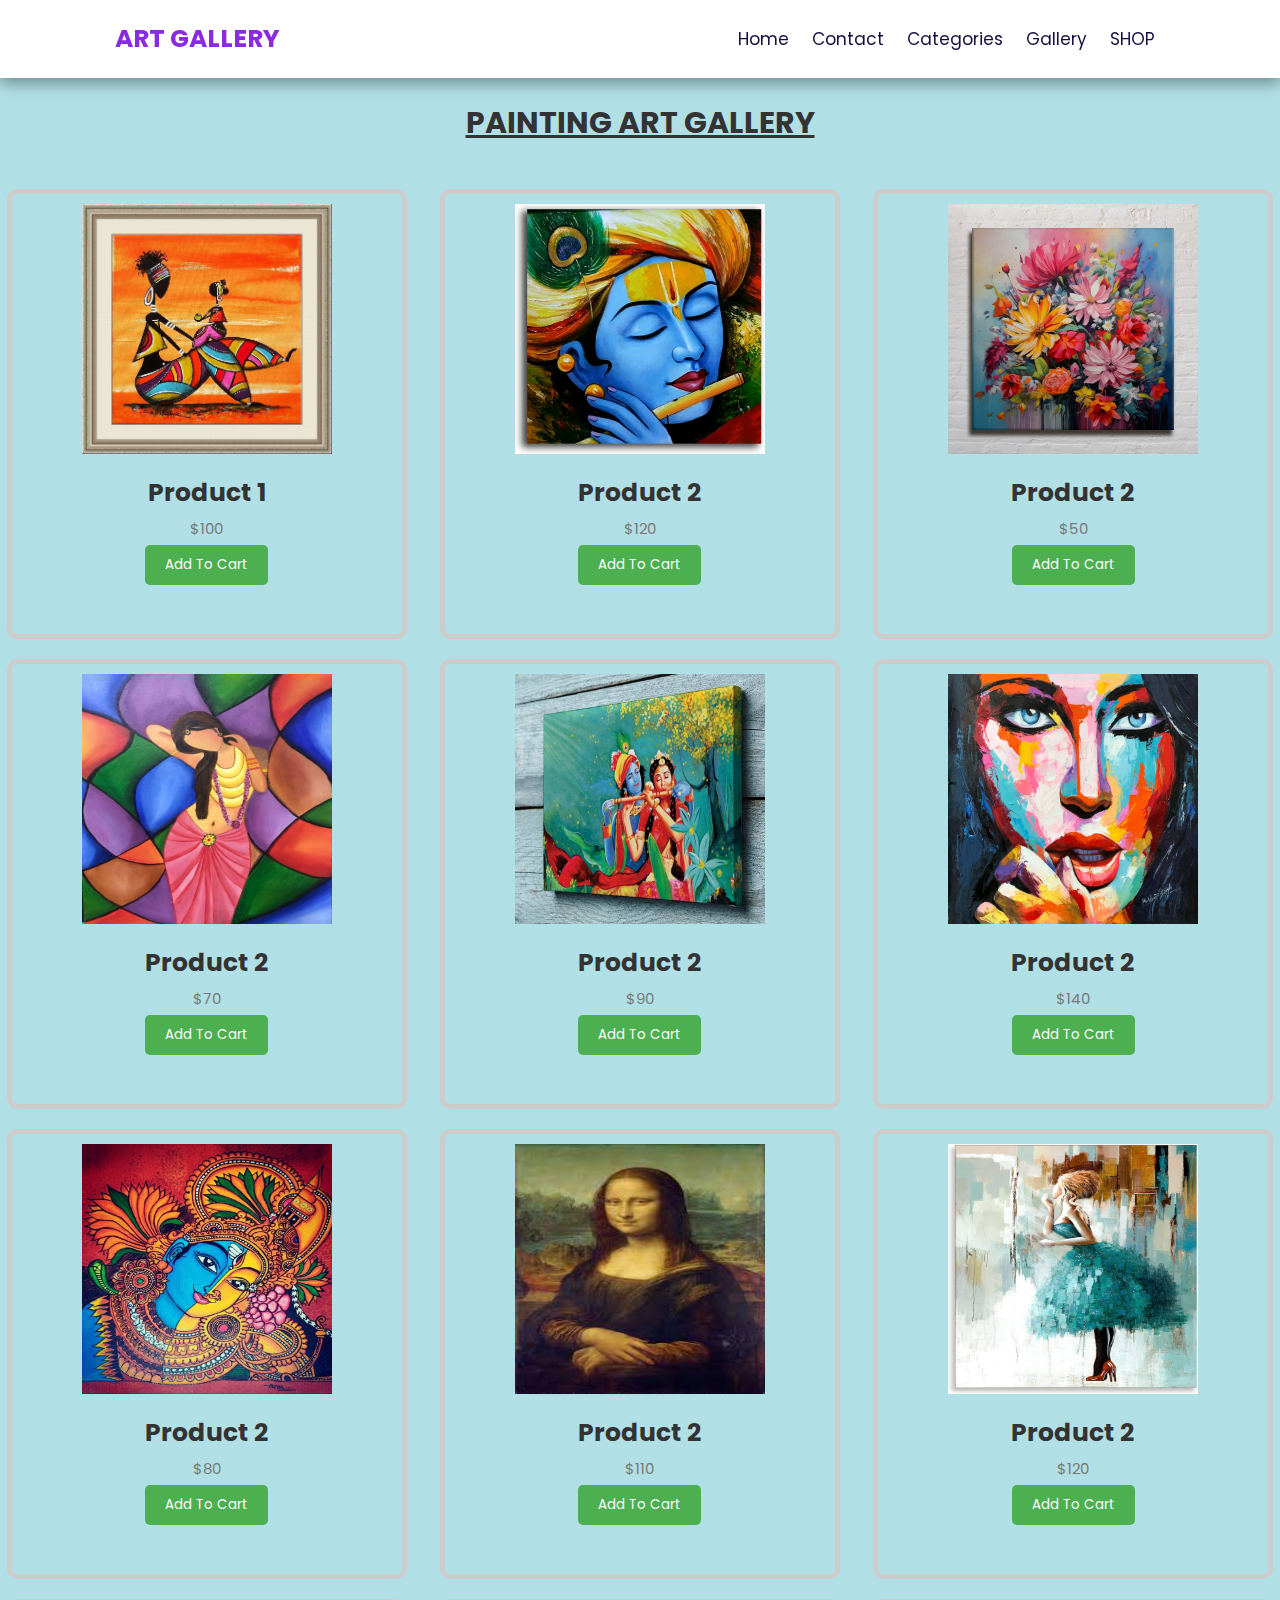
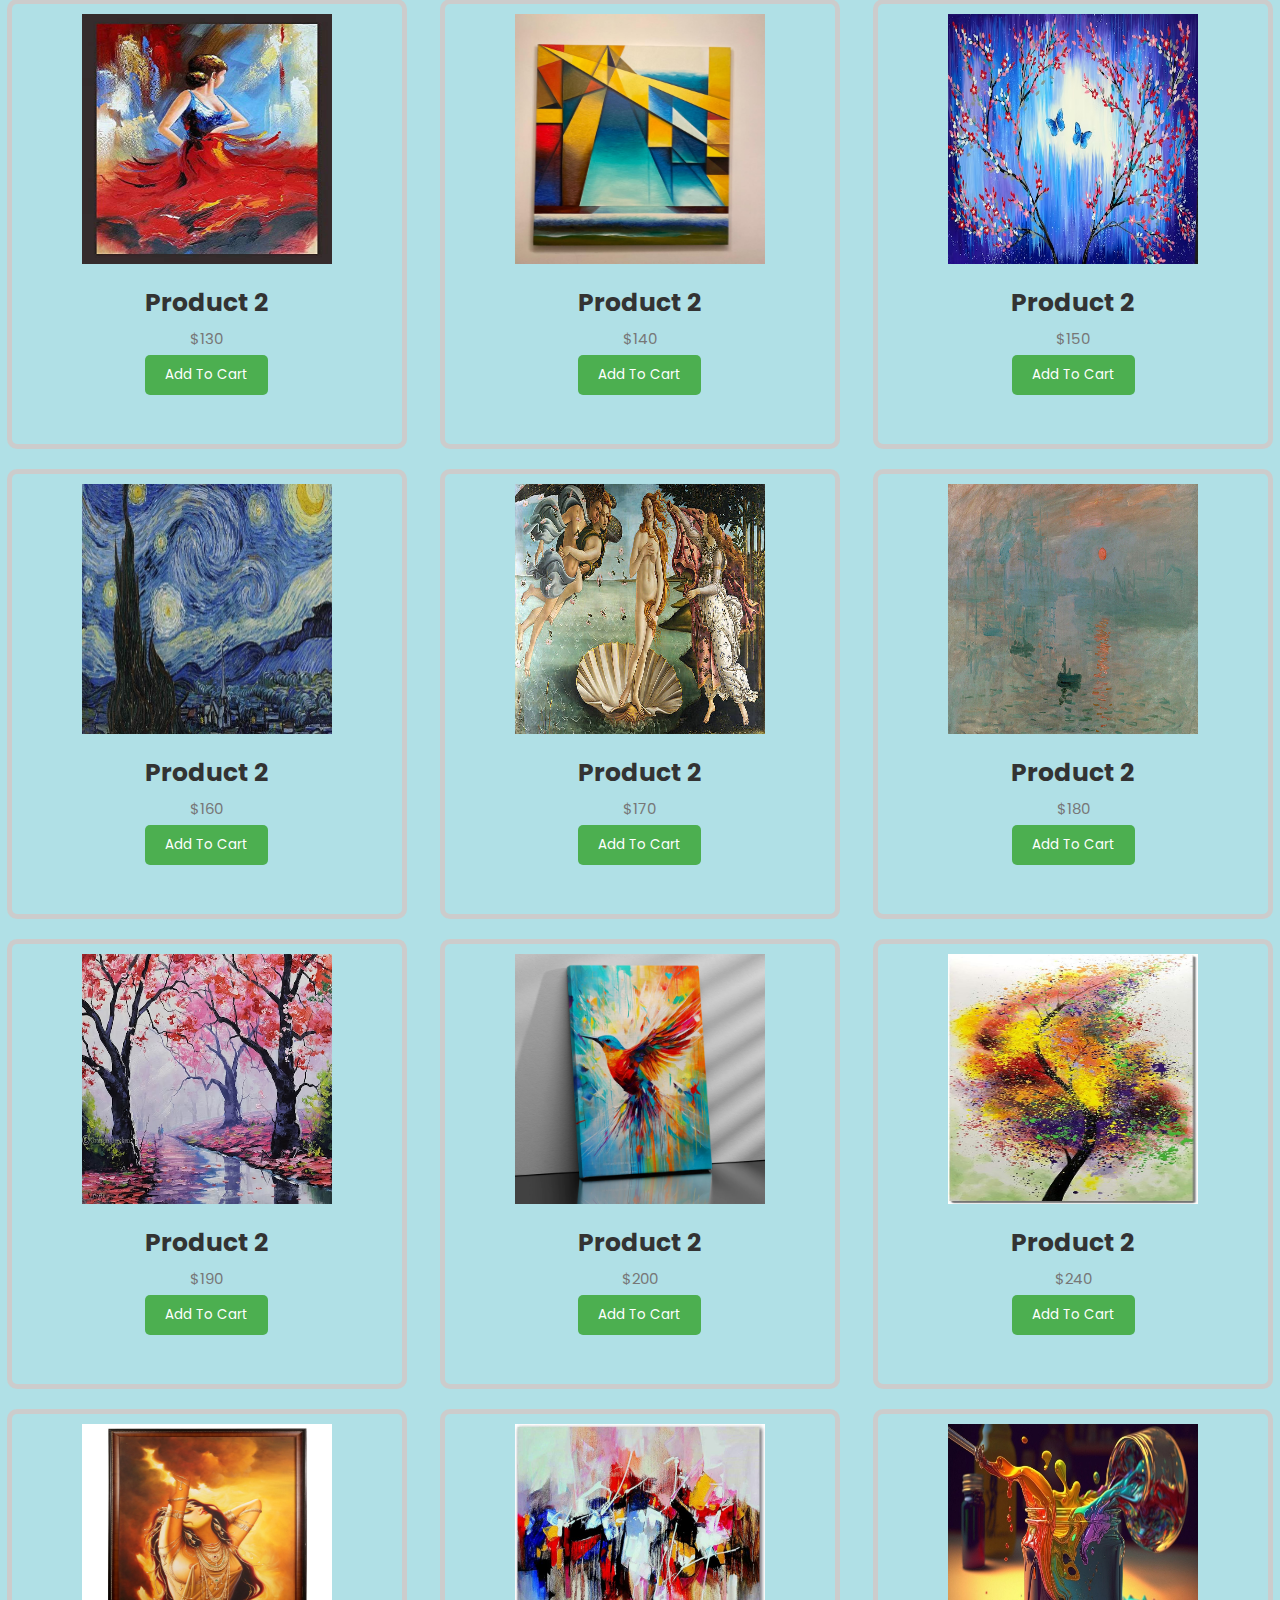
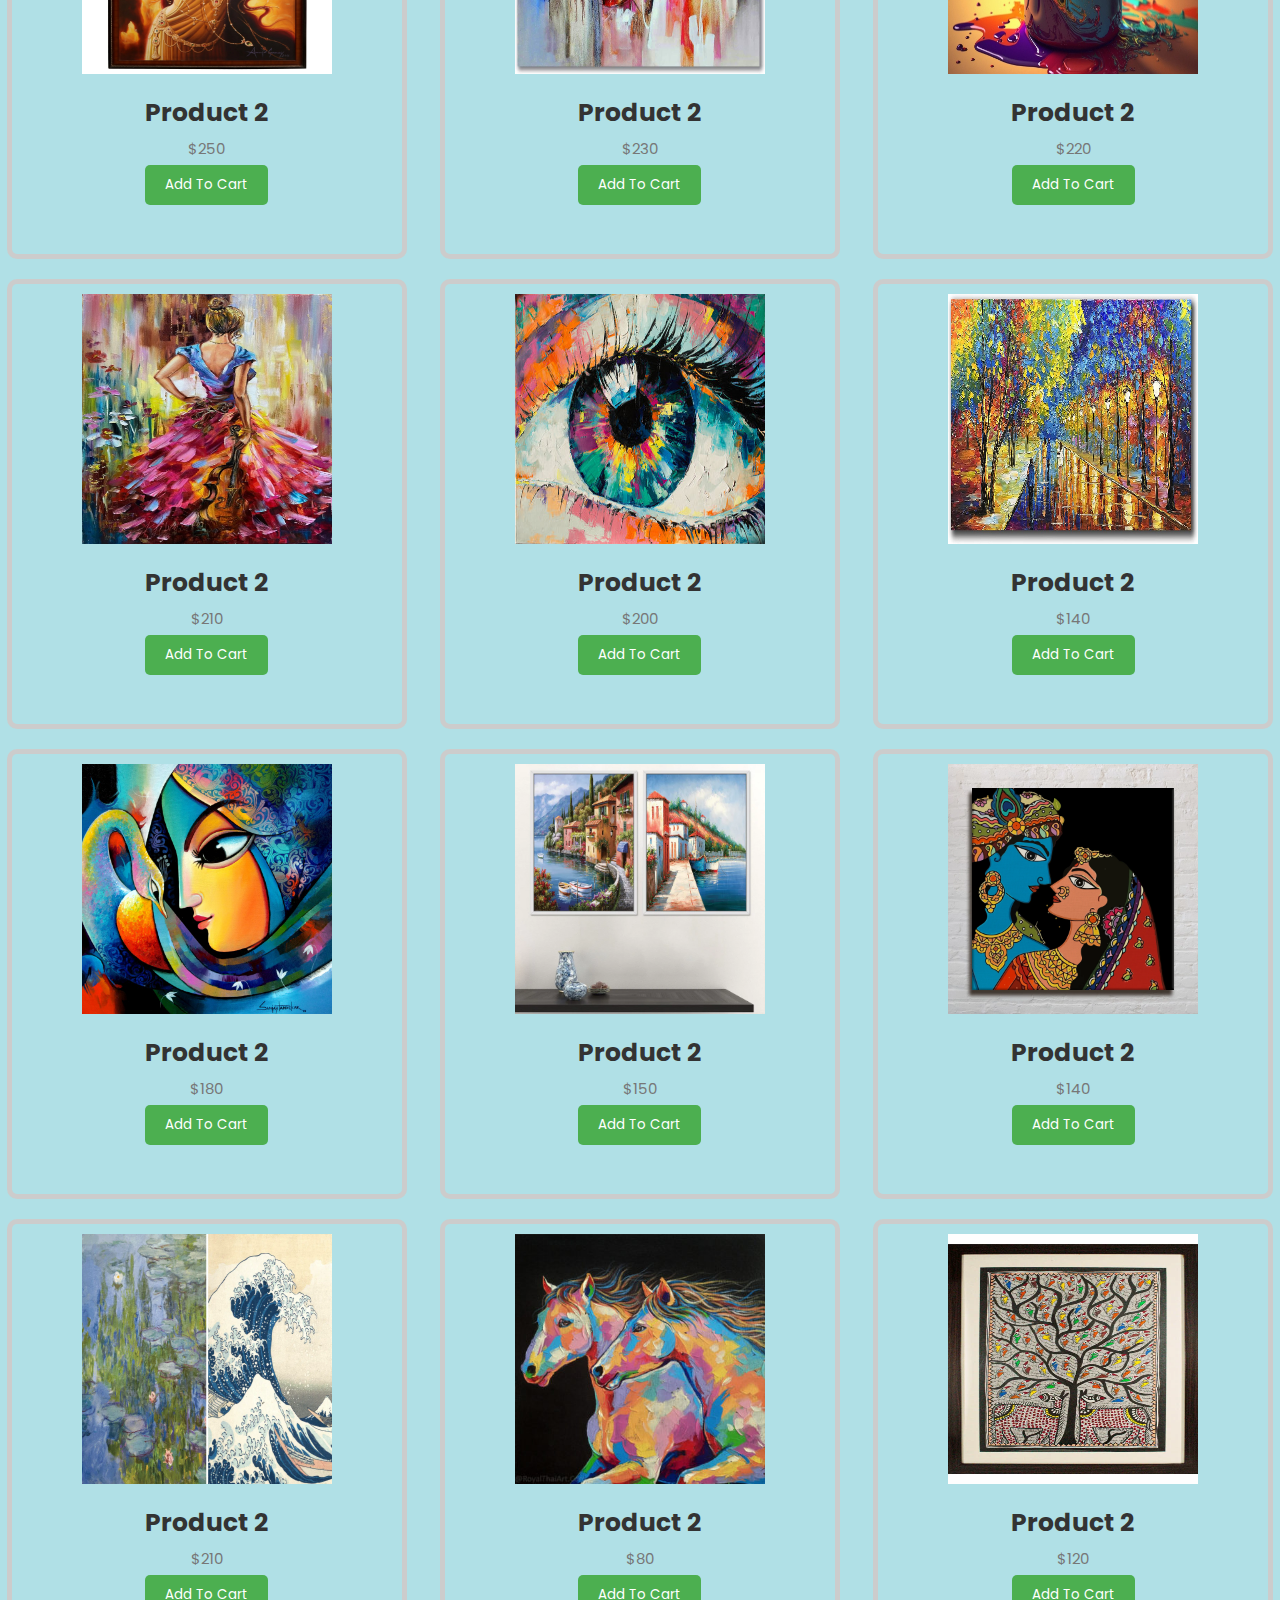
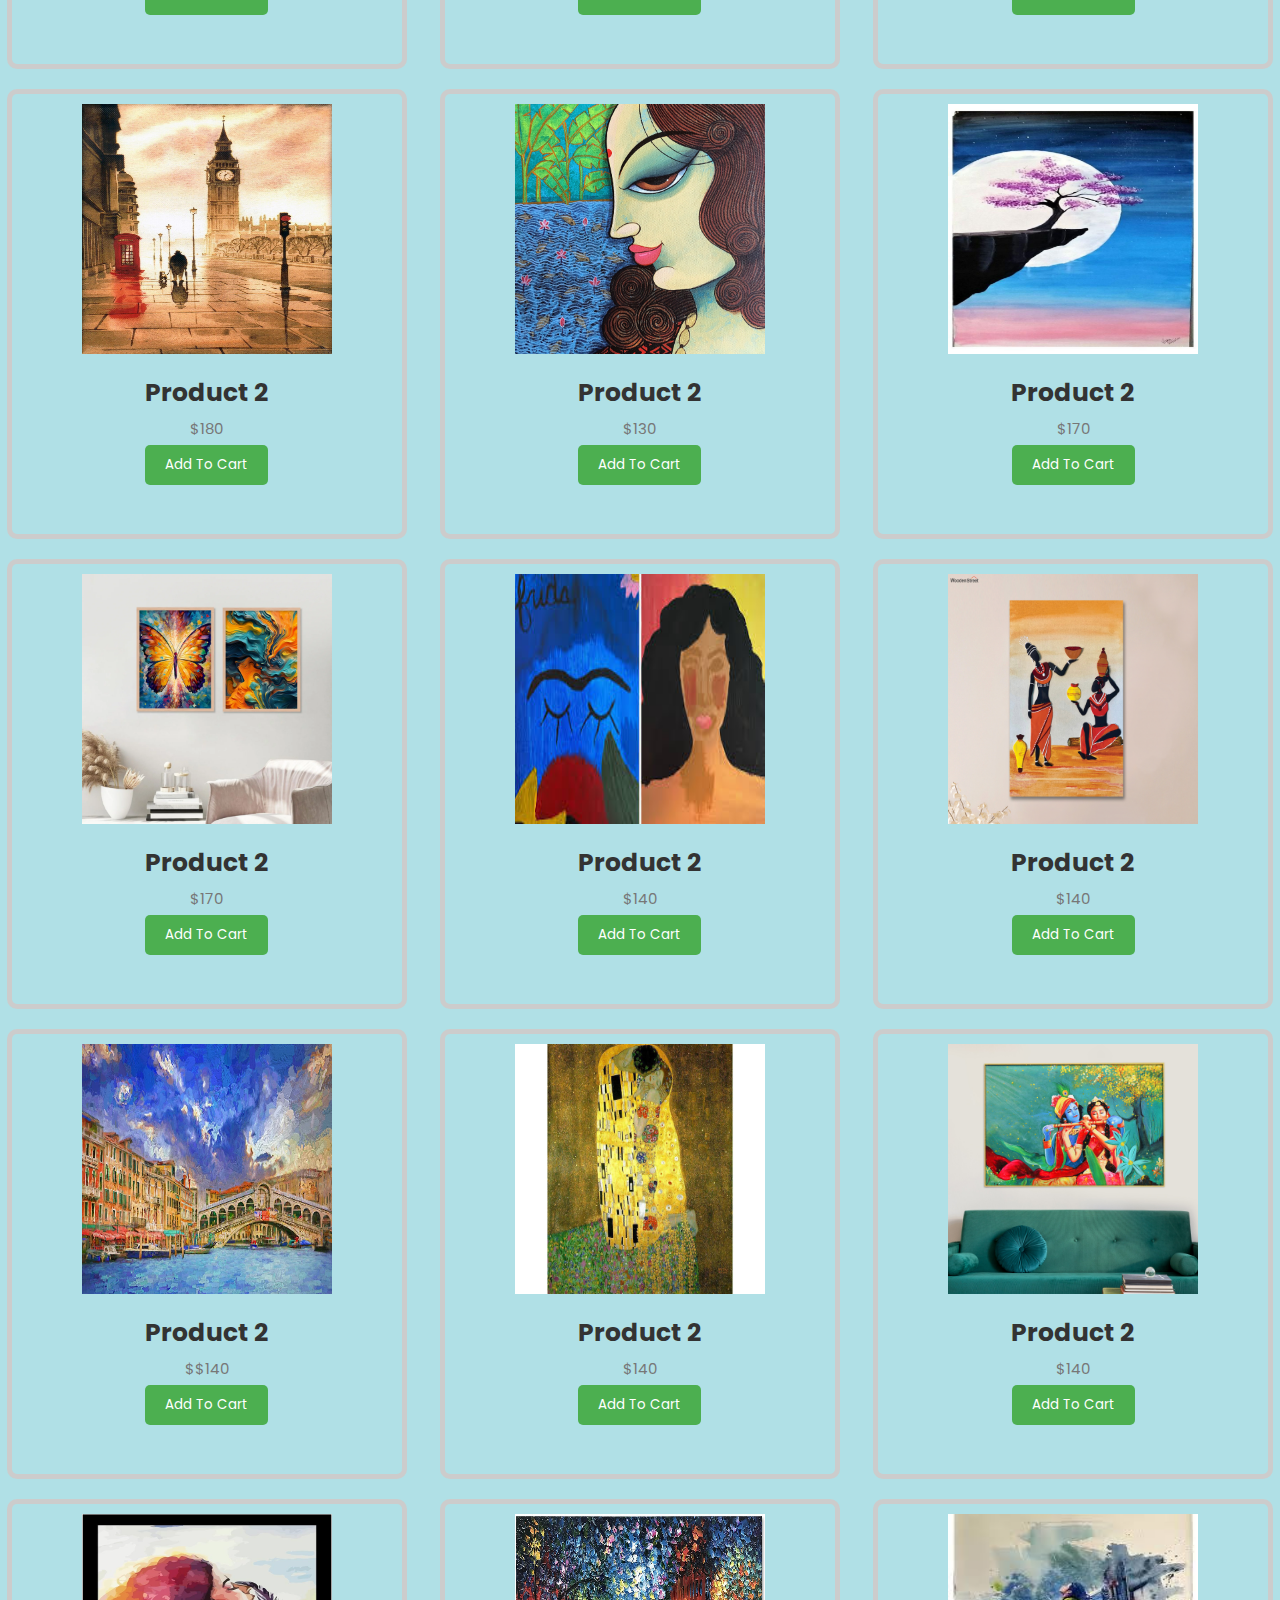
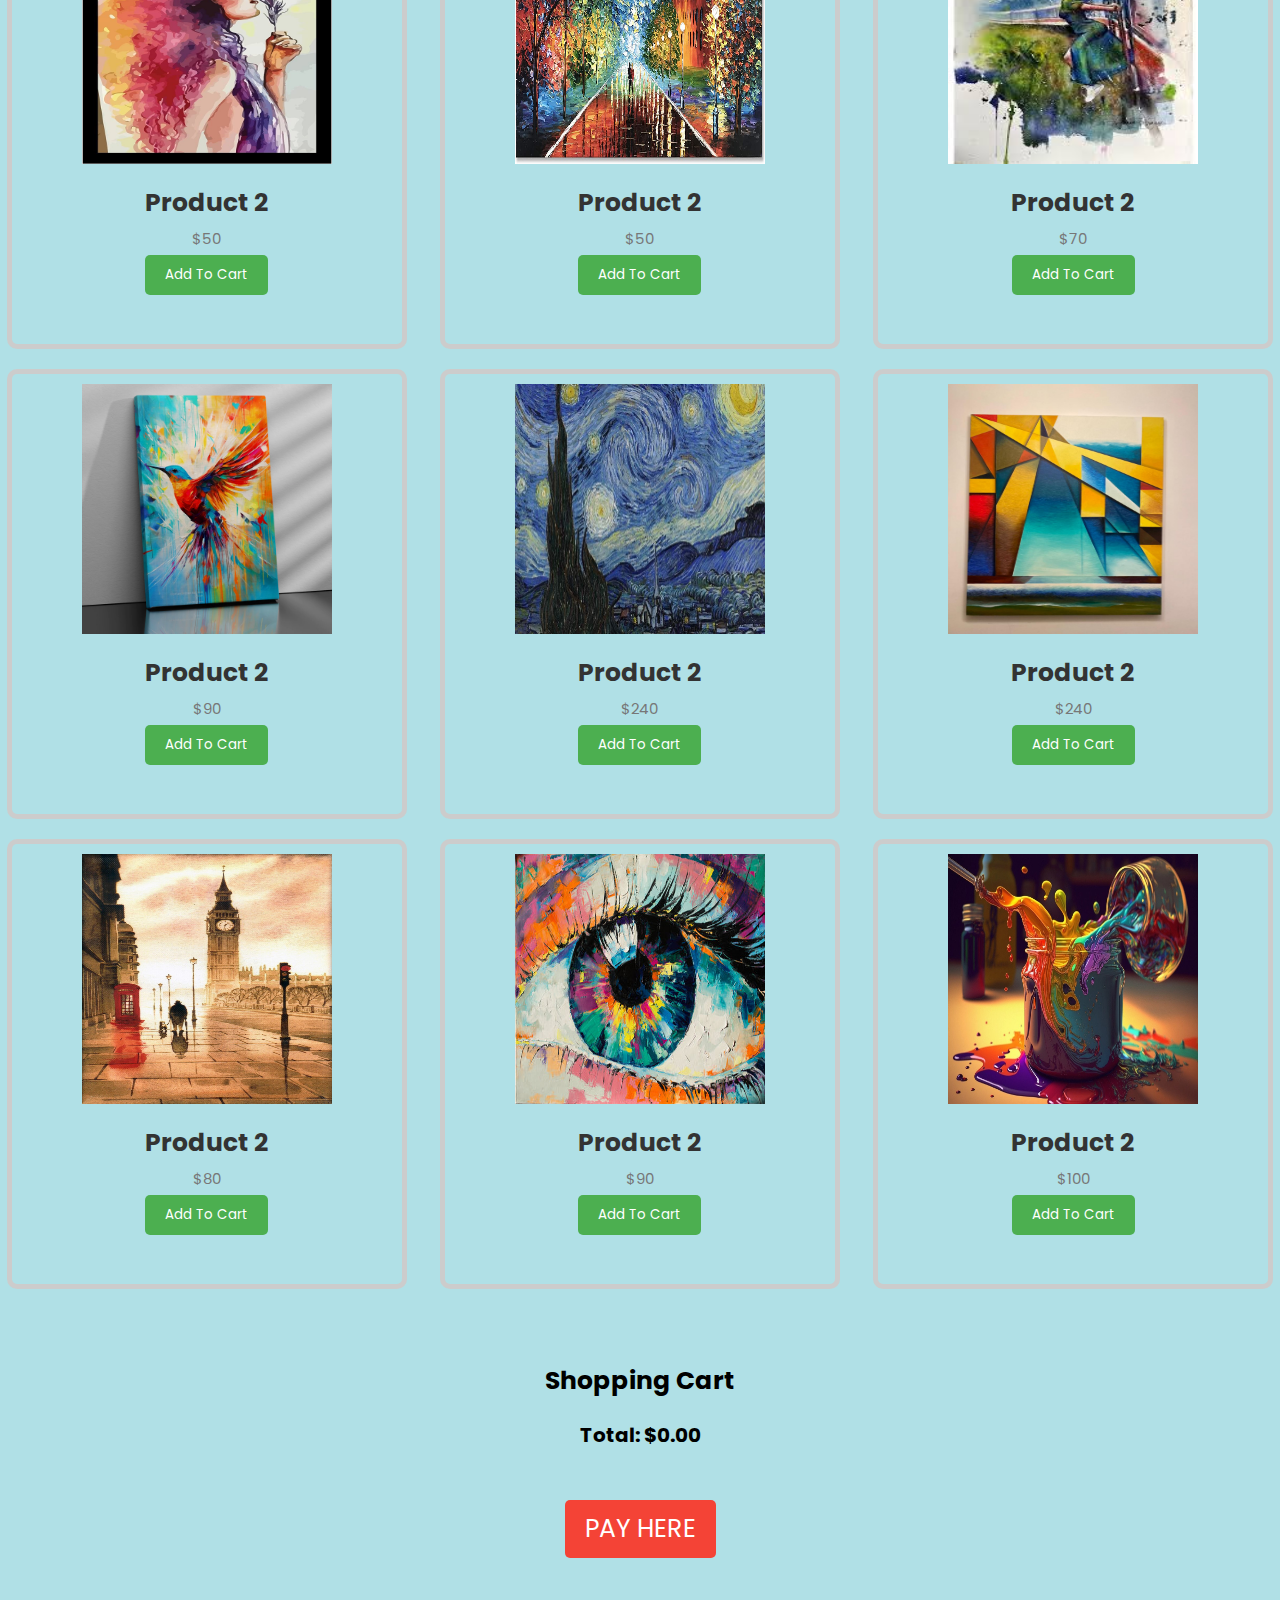
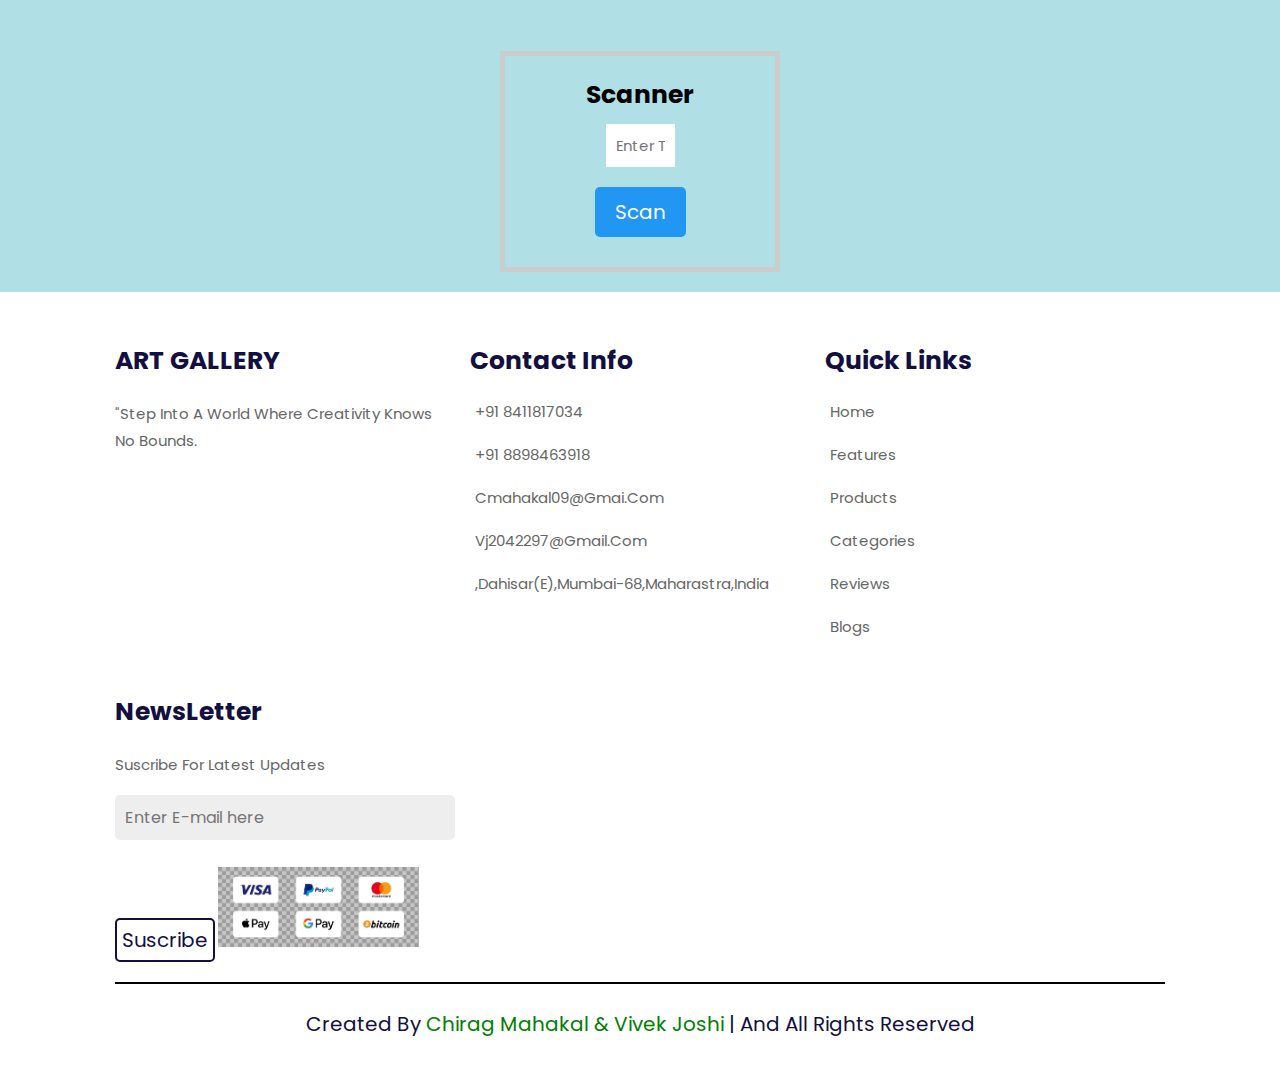
<file: pain.html>
<!DOCTYPE html>
<html lang="en">
<head>
<meta charset="UTF-8">
<meta name="viewport" content="width=device-width, initial-scale=1.0">
<title>PAINTING</title>
<link rel="stylesheet" href="style.css">
<style>
    /* General Styles */
body {
  font-family: Arial, sans-serif;
  margin: 0;
  padding: 0;
  background: powderblue;
}

.container {
  max-width: 1200px;
  margin: 0 auto;
  padding: 20px;
}

/* Shopping Cart Styles */
#items {
  display: grid;
  grid-template-columns: repeat(auto-fill, minmax(380px, 1fr)); /* Adjust the minmax value to your preference */
  gap: 20px; /* Adjust the gap between items */
  justify-items: center;
}

.item {
  height: 450px;
  width:400px ;
  text-align: center;
  border: 5px solid #ccc;
  border-radius: 10px;
  padding: 10px;
  transition: transform 0.3s;
}

.item:hover {
  transform: translateY(-5px);
}

.item img {
  width: 250px;
  height: 250px;
  margin-bottom: 10px;
  transition: transform 0.3s;
}

.item:hover img {
  transform: scale(1.1);
}

.item h3 {
  font-size: 25px;
  margin: 5px 0;
  color: #333;
}

.item p {
  font-size: 15px;
  margin: 5px 0;
  color: #777;
}

.add-to-cart {
  background-color: #4CAF50;
  color: white;
  padding: 10px 20px;
  border: none;
  cursor: pointer;
  border-radius: 5px;
  transition: background-color 0.3s;
}

.add-to-cart:hover {
  background-color: #45a049;
}

/* Cart Styles */
#cart {
  margin: 20px 300px;
  border: 5px ;
  border-color: #0b7dda;
  padding: 20px;
  display: flex;
  flex-direction: column;
  align-items: center;
  text-align: center;
}

#cart h2 {
  font-size: 25px;
  margin-top: 0;
}
#cart-total, h3{
  font-size: 20px;
  margin-top: 20px;
}

#cart-items {
  list-style-type: none;
  padding: 0;
}

#cart-items li {
  margin-top: 10px;
  margin-bottom: 10px;
}

#checkout-btn {
  font-size: 25px;
  background-color: #f44336;
  color: white;
  padding: 10px 20px;
  border: none;
  cursor: pointer;
  border-radius: 5px;
  transition: background-color 0.3s;
  margin-top: 50px;
}

#checkout-btn:hover {
  background-color: #d32f2f;
}

/* Scanner Styles */
#scanner {
  margin: 20px 500px;
  border: 5px solid #ccc;
  padding: 20px;
  display: flex;
  flex-direction: column;
  align-items: center;
  text-align: center;
}

#scanner h2 {
  font-size: 25px;
  margin-top: 0;
}

#total-input {
  font-size: 15px;
  width: calc(100% - 70%);
  padding: 10px;
  margin-bottom: 20px;
  margin-top: 10px;
}

#scan-btn {
  font-size: 20px;
  background-color: #2196F3;
  color: white;
  padding: 10px 20px;
  border: none;
  cursor: pointer;
  border-radius: 5px;
  transition: background-color 0.3s;
}

#scan-btn:hover {
  background-color: #0b7dda;
}

#result {
  font-size: 25px;
  margin-top: 10px;
  font-weight: bold;
}
h1 {
    text-decoration: underline;
  font-size: 30px ; /* Adjust the font size as needed */
  color: #333; /* Text color */
  text-align: center; /* Center align the text */
  margin-bottom: 10px;
  margin-top: 100px;
  text-transform: uppercase; /* Add some space below the heading */
}

</style>
</head>
<body>
  <header class="header">
    <a class="logo">ART GALLERY</a>
<nav class="navbar">
    <a href="index.html">Home</a>
    <a href="#footer">Contact</a>
    <a href="categories.html">Categories</a>
    <a href="#items">Gallery</a>
    <a href="#cart">SHOP</a>
</nav>
</header>

<h1>PAINTING ART GALLERY</h1>
<br>
<br>
<br>
<div id="items">
  <div class="item">
    <img src="images/pain.jpeg" alt="Product 1">
    <h3>Product 1</h3>
    <p>$100</p>
    <button class="add-to-cart">Add to Cart</button>
  </div>

  <div class="item">
    <img src="/painting/1.jpg" alt="Product 2">
    <h3>Product 2</h3>
    <p>$120</p>
    <button class="add-to-cart">Add to Cart</button>
  </div>

  <div class="item">
    <img src="/painting/2.webp" alt="Product 2">
    <h3>Product 2</h3>
    <p>$50</p>
    <button class="add-to-cart">Add to Cart</button>
  </div>

  <div class="item">
    <img src="/painting/3.jpeg" alt="Product 2">
    <h3>Product 2</h3>
    <p>$70</p>
    <button class="add-to-cart">Add to Cart</button>
  </div>

  <div class="item">
    <img src="painting/4.jpg" alt="Product 2">
    <h3>Product 2</h3>
    <p>$90</p>
    <button class="add-to-cart">Add to Cart</button>
  </div>

  <div class="item">
    <img src="painting/5.jpeg" alt="Product 2">
    <h3>Product 2</h3>
    <p>$140</p>
    <button class="add-to-cart">Add to Cart</button>
  </div>
  
  <div class="item">
    <img src="painting/6.jpeg" alt="Product 2">
    <h3>Product 2</h3>
    <p>$80</p>
    <button class="add-to-cart">Add to Cart</button>
  </div>

  <div class="item">
    <img src="painting/7.jpeg" alt="Product 2">
    <h3>Product 2</h3>
    <p>$110</p>
    <button class="add-to-cart">Add to Cart</button>
  </div>
  
  <div class="item">
    <img src="painting/8.jpg" alt="Product 2">
    <h3>Product 2</h3>
    <p>$120</p>
    <button class="add-to-cart">Add to Cart</button>
  </div>
  <div class="item">
    <img src="painting/9.webp" alt="Product 2">
    <h3>Product 2</h3>
    <p>$130</p>
    <button class="add-to-cart">Add to Cart</button>
  </div>
  <div class="item">
    <img src="painting/10.jpeg" alt="Product 2">
    <h3>Product 2</h3>
    <p>$140</p>
    <button class="add-to-cart">Add to Cart</button>
  </div>
  <div class="item">
    <img src="painting/11.avif" alt="Product 2">
    <h3>Product 2</h3>
    <p>$150</p>
    <button class="add-to-cart">Add to Cart</button>
  </div>
  <div class="item">
    <img src="painting/12.jpeg" alt="Product 2">
    <h3>Product 2</h3>
    <p>$160</p>
    <button class="add-to-cart">Add to Cart</button>
  </div>
  <div class="item">
    <img src="painting/13.jpeg" alt="Product 2">
    <h3>Product 2</h3>
    <p>$170</p>
    <button class="add-to-cart">Add to Cart</button>
  </div>
  <div class="item">
    <img src="painting/14.jpeg" alt="Product 2">
    <h3>Product 2</h3>
    <p>$180</p>
    <button class="add-to-cart">Add to Cart</button>
  </div>
  <div class="item">
    <img src="painting/15.avif" alt="Product 2">
    <h3>Product 2</h3>
    <p>$190</p>
    <button class="add-to-cart">Add to Cart</button>
  </div>
  <div class="item">
    <img src="painting/16.webp" alt="Product 2">
    <h3>Product 2</h3>
    <p>$200</p>
    <button class="add-to-cart">Add to Cart</button>
  </div>
  <div class="item">
    <img src="painting/17.jpeg" alt="Product 2">
    <h3>Product 2</h3>
    <p>$240</p>
    <button class="add-to-cart">Add to Cart</button>
  </div>
  <div class="item">
    <img src="painting/18.webp" alt="Product 2">
    <h3>Product 2</h3>
    <p>$250</p>
    <button class="add-to-cart">Add to Cart</button>
  </div>
  <div class="item">
    <img src="painting/19.jpg" alt="Product 2">
    <h3>Product 2</h3>
    <p>$230</p>
    <button class="add-to-cart">Add to Cart</button>
  </div>
  <div class="item">
    <img src="painting/20.jpeg" alt="Product 2">
    <h3>Product 2</h3>
    <p>$220</p>
    <button class="add-to-cart">Add to Cart</button>
  </div>
  <div class="item">
    <img src="painting/21.jpeg" alt="Product 2">
    <h3>Product 2</h3>
    <p>$210</p>
    <button class="add-to-cart">Add to Cart</button>
  </div>
  <div class="item">
    <img src="painting/22.jpeg" alt="Product 2">
    <h3>Product 2</h3>
    <p>$200</p>
    <button class="add-to-cart">Add to Cart</button>
  </div>
  <div class="item">
    <img src="painting/23.jpeg" alt="Product 2">
    <h3>Product 2</h3>
    <p>$140</p>
    <button class="add-to-cart">Add to Cart</button>
  </div>
  <div class="item">
    <img src="painting/24.jpeg" alt="Product 2">
    <h3>Product 2</h3>
    <p>$180</p>
    <button class="add-to-cart">Add to Cart</button>
  </div>
  <div class="item">
    <img src="painting/25.webp" alt="Product 2">
    <h3>Product 2</h3>
    <p>$150</p>
    <button class="add-to-cart">Add to Cart</button>
  </div>
  <div class="item">
    <img src="painting/26.webp" alt="Product 2">
    <h3>Product 2</h3>
    <p>$140</p>
    <button class="add-to-cart">Add to Cart</button>
  </div>
  <div class="item">
    <img src="painting/27.webp" alt="Product 2">
    <h3>Product 2</h3>
    <p>$210</p>
    <button class="add-to-cart">Add to Cart</button>
  </div>
  <div class="item">
    <img src="painting/28.jpeg" alt="Product 2">
    <h3>Product 2</h3>
    <p>$80</p>
    <button class="add-to-cart">Add to Cart</button>
  </div>
  <div class="item">
    <img src="painting/29.webp" alt="Product 2">
    <h3>Product 2</h3>
    <p>$120</p>
    <button class="add-to-cart">Add to Cart</button>
  </div>
  <div class="item">
    <img src="painting/30.jpeg" alt="Product 2">
    <h3>Product 2</h3>
    <p>$180</p>
    <button class="add-to-cart">Add to Cart</button>
  </div>
  <div class="item">
    <img src="painting/31.jpeg" alt="Product 2">
    <h3>Product 2</h3>
    <p>$130</p>
    <button class="add-to-cart">Add to Cart</button>
  </div>
  <div class="item">
    <img src="painting/32.jpeg" alt="Product 2">
    <h3>Product 2</h3>
    <p>$170</p>
    <button class="add-to-cart">Add to Cart</button>
  </div>
  <div class="item">
    <img src="painting/33.webp" alt="Product 2">
    <h3>Product 2</h3>
    <p>$170</p>
    <button class="add-to-cart">Add to Cart</button>
  </div>
  <div class="item">
    <img src="painting/34.jpeg" alt="Product 2">
    <h3>Product 2</h3>
    <p>$140</p>
    <button class="add-to-cart">Add to Cart</button>
  </div>
  <div class="item">
    <img src="painting/35.jpeg" alt="Product 2">
    <h3>Product 2</h3>
    <p>$140</p>
    <button class="add-to-cart">Add to Cart</button>
  </div>
  <div class="item">
    <img src="painting/36.webp" alt="Product 2">
    <h3>Product 2</h3>
    <p>$$140</p>
    <button class="add-to-cart">Add to Cart</button>
  </div>
  <div class="item">
    <img src="painting/37.jpeg" alt="Product 2">
    <h3>Product 2</h3>
    <p>$140</p>
    <button class="add-to-cart">Add to Cart</button>
  </div>
  <div class="item">
    <img src="painting/38.jpeg" alt="Product 2">
    <h3>Product 2</h3>
    <p>$140</p>
    <button class="add-to-cart">Add to Cart</button>
  </div>
  <div class="item">
    <img src="painting/39.jpg" alt="Product 2">
    <h3>Product 2</h3>
    <p>$50</p>
    <button class="add-to-cart">Add to Cart</button>
  </div>
  <div class="item">
    <img src="painting/40.jpeg" alt="Product 2">
    <h3>Product 2</h3>
    <p>$50</p>
    <button class="add-to-cart">Add to Cart</button>
  </div>
  <div class="item">
    <img src="painting/41.jpeg" alt="Product 2">
    <h3>Product 2</h3>
    <p>$70</p>
    <button class="add-to-cart">Add to Cart</button>
  </div>
  <div class="item">
    <img src="painting/16.webp" alt="Product 2">
    <h3>Product 2</h3>
    <p>$90</p>
    <button class="add-to-cart">Add to Cart</button>
  </div>
  <div class="item">
    <img src="painting/12.jpeg" alt="Product 2">
    <h3>Product 2</h3>
    <p>$240</p>
    <button class="add-to-cart">Add to Cart</button>
  </div>
  <div class="item">
    <img src="painting/10.jpeg" alt="Product 2">
    <h3>Product 2</h3>
    <p>$240</p>
    <button class="add-to-cart">Add to Cart</button>
  </div>
  <div class="item">
    <img src="painting/30.jpeg" alt="Product 2">
    <h3>Product 2</h3>
    <p>$80</p>
    <button class="add-to-cart">Add to Cart</button>
  </div>
  <div class="item">
    <img src="painting/22.jpeg" alt="Product 2">
    <h3>Product 2</h3>
    <p>$90</p>
    <button class="add-to-cart">Add to Cart</button>
  </div>
  <div class="item">
    <img src="painting/20.jpeg" alt="Product 2">
    <h3>Product 2</h3>
    <p>$100</p>
    <button class="add-to-cart">Add to Cart</button>
  </div>
</div>
<br>
<br>
<br>

<div id="cart">
  <h2>Shopping Cart</h2>
  <ul id="cart-items">
  </ul>
  <h3>Total: $<span id="cart-total">0.00</span></h3>
  <button id="checkout-btn">PAY HERE</button>
</div>
<br>
<br>
<br>

<div id="scanner">
  <h2>Scanner</h2>
  <input type="text" id="total-input" placeholder="Enter Total Amount">

  <button id="scan-btn">Scan</button> 

  <p id="result"></p>
</div>

<section id="footer">
  <div class="box-container">
      <div class="box">
          <h3> ART GALLERY </h3>
          <p>"Step into a world where creativity knows no bounds.</p>
          <div class="share">
              <a href="#" class="fa fa-facebook"></a>
              <a href="#" class="fa fa-instagram"></a>
              <a href="#" class="fa fa-linkedin"></a>
              <a href="#" class="fa fa-github"></a>
          </div>
      </div>

      <div class="box">
          <h3> Contact Info </h3>
          <a href="#" class="link"> <i class="fa fa-phone"></i> +91 8411817034</a>
          <a href="#" class="link"> <i class="fa fa-phone"></i> +91 8898463918</a>
          <a href="#" class="link"> <i class="fa fa-envelope"></i> cmahakal09@gmai.com</a>
          <a href="#" class="link"> <i class="fa fa-envelope"></i> vj2042297@gmail.com</a>
          <a href="#" class="link"> <i class="fa fa-map-marker"></i> ,Dahisar(E),Mumbai-68,Maharastra,India</a>
      </div>

      <div class="box">
          <h3> Quick Links </h3>
          <a href="#" class="link"><i class="fa fa-arrow-right"></i>Home</a>
          <a href="#" class="link"><i class="fa fa-arrow-right"></i>Features</a>
          <a href="#" class="link"><i class="fa fa-arrow-right"></i>Products</a>
          <a href="#" class="link"><i class="fa fa-arrow-right"></i>Categories</a>
          <a href="#" class="link"><i class="fa fa-arrow-right"></i>Reviews</a>
          <a href="#" class="link"><i class="fa fa-arrow-right"></i>Blogs</a>
      </div>

      <div class="box">
          <h3> NewsLetter </h3>
          <p>Suscribe For Latest Updates</p>
          <input type="email" class="email" placeholder="Enter E-mail here">
          <input type="submit" class="btn"  value="Suscribe">
          <img src="images/pay.jpeg" class="payment-img">
      </div>
  </div>

  <div class="credit"> Created By <span>Chirag Mahakal & Vivek Joshi</span> | And All Rights Reserved </div>
</section>




<script src="script.js"></script>
<script>
    document.addEventListener('DOMContentLoaded', function() {
    const addToCartButtons = document.querySelectorAll('.add-to-cart');
    const cartItemsList = document.getElementById('cart-items');
    const cartTotal = document.getElementById('cart-total');
    const checkoutBtn = document.getElementById('checkout-btn');
    const scanBtn = document.getElementById('scan-btn');
    const totalInput = document.getElementById('total-input');
    const result = document.getElementById('result');
    const scannerSection = document.getElementById('scanner');
    const paymentOptions = document.getElementById('payment-options');

    let cartItems = [];
    let totalAmount = 0;

    addToCartButtons.forEach(button => {
        button.addEventListener('click', function() {
            const itemContainer = button.parentElement;
            const name = itemContainer.querySelector('h3').textContent;
            const price = parseFloat(itemContainer.querySelector('p').textContent.slice(1)); // Removing the '$' sign

            cartItems.push({ name, price });
            totalAmount += price;
            updateCart();
        });
    });

    function updateCart() {
        cartItemsList.innerHTML = '';
        let total = 0;
        cartItems.forEach((item, index) => {
            const listItem = document.createElement('li');
            listItem.textContent = `${item.name} - $${item.price.toFixed(2)}`;

            // Create remove button for each item
            const removeButton = document.createElement('button');
            removeButton.style.backgroundColor="red"
            removeButton.textContent = 'Remove';
            removeButton.addEventListener('click', function() {
                // Remove item from cartItems array
                cartItems.splice(index, 1);
                totalAmount -= item.price;
                updateCart();
            });

            // Append remove button to the list item
            listItem.appendChild(removeButton);

            // Append list item to the cart items list
            cartItemsList.appendChild(listItem);
            total += item.price;
        });
        cartTotal.textContent = total.toFixed(2);
    }

    checkoutBtn.addEventListener('click', function() {
        totalInput.value = totalAmount.toFixed(2);
        scannerSection.style.display = 'block';
        paymentOptions.style.display = 'none';
    });

    scanBtn.addEventListener('click', function() {
        const scannedAmount = parseFloat(totalInput.value);
        if (scannedAmount === 0) {
            result.textContent = 'Please Select Something To make Payment';
        } else {
            if (scannedAmount === totalAmount) {
                result.textContent = 'Redirecting to payment page...';
                // Simulate redirection to payment page
                setTimeout(() => {
                    window.location.href = 'scanner.html'; // Redirect to payment page
                }, 2000); // Delay for 2 seconds before redirection
            } else {
                result.textContent = 'Payment failed. Amounts do not match.';
            }
        }
    });
});
</script>
</body>
</html>
</file>
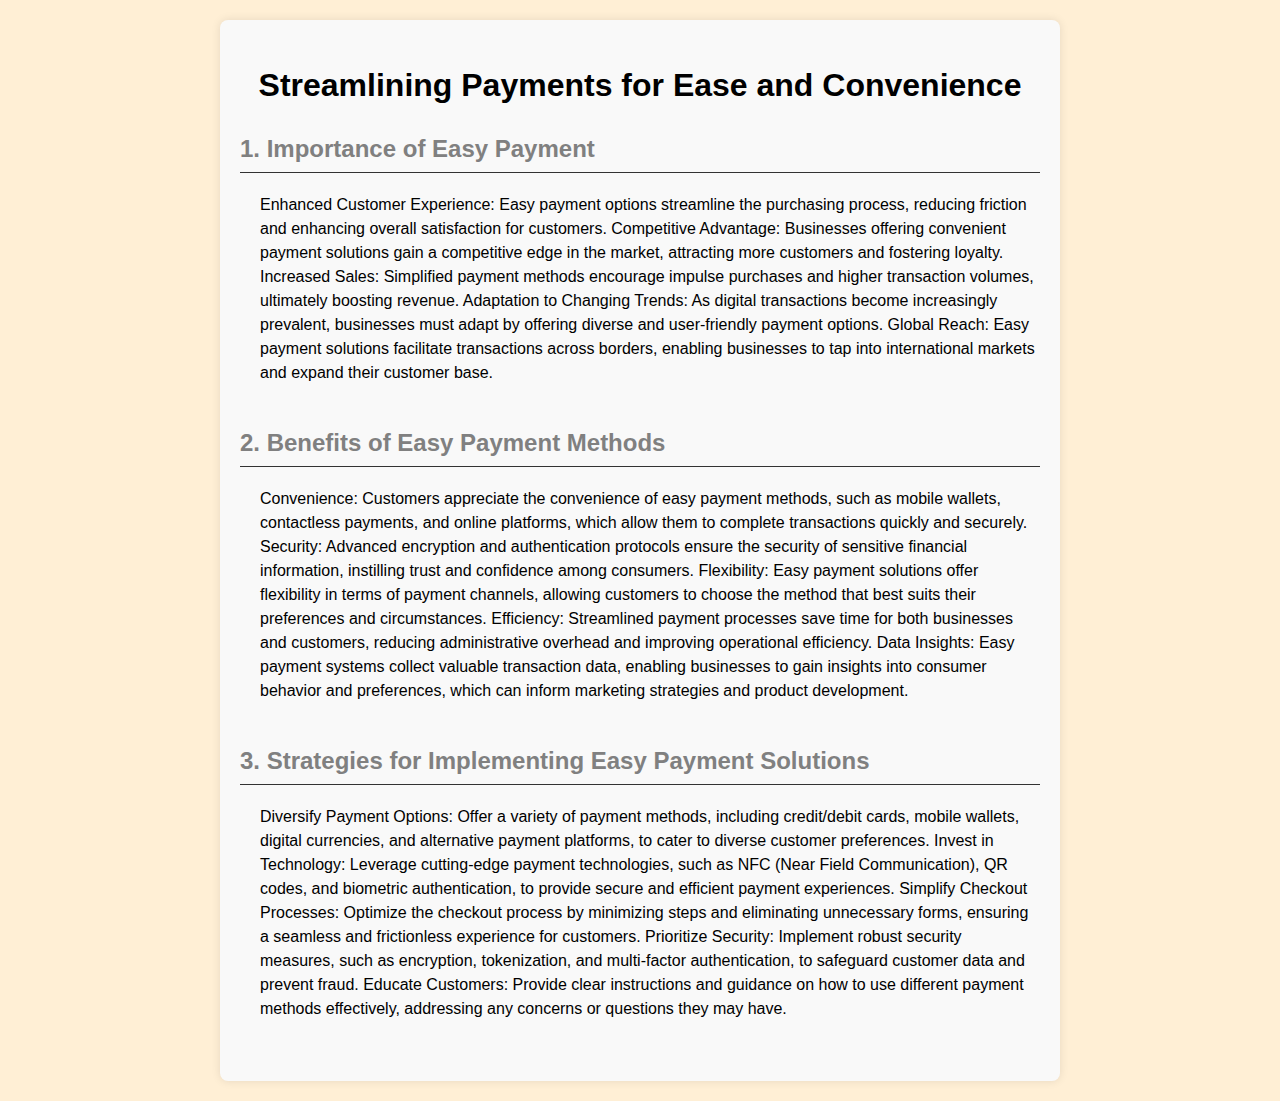
<file: payment.html>
<!DOCTYPE html>
<html lang="en">
<head>
  <meta charset="UTF-8">
  <meta name="viewport" content="width=device-width, initial-scale=1.0">
  <title>EASY-PAYMENT</title>
  <style>
    body {
      font-family: Arial, sans-serif;
      line-height: 1.5;
      margin: 0;
      padding: 0;
      background: papayawhip;
    }
    .container {
      max-width: 800px;
      margin: 20px auto;
      padding: 20px;
      background-color: #f9f9f9;
      border-radius: 8px;
      box-shadow: 0 0 10px rgba(0, 0, 0, 0.1);
    }
    h1 {
      text-align: center;
      color:black;
    }
    h2 {
      color: gray;
    }
    p {
      margin-bottom: 20px;
    }
    ul {
      list-style: none;
      padding: 0;
    }
    li {
      margin-bottom: 10px;
    }
    .section {
      margin-bottom: 40px;
    }
    .section h2 {
      border-bottom: 1px solid #333;
      padding-bottom: 5px;
    }
    .section-content {
      padding-left: 20px;
    }
  </style>
</head>
<body>
  <div class="container">
    <h1>Streamlining Payments for Ease and Convenience</h1>
    <div class="section">
      <h2>1. Importance of Easy Payment</h2>
      <div class="section-content">
        <p>Enhanced Customer Experience: Easy payment options streamline the purchasing process, reducing friction and enhancing overall satisfaction for customers.
            Competitive Advantage: Businesses offering convenient payment solutions gain a competitive edge in the market, attracting more customers and fostering loyalty.
            Increased Sales: Simplified payment methods encourage impulse purchases and higher transaction volumes, ultimately boosting revenue.
            Adaptation to Changing Trends: As digital transactions become increasingly prevalent, businesses must adapt by offering diverse and user-friendly payment options.
            Global Reach: Easy payment solutions facilitate transactions across borders, enabling businesses to tap into international markets and expand their customer base.
            </p>
      </div>
    </div>

    <div class="section">
      <h2>2. Benefits of Easy Payment Methods</h2>
      <div class="section-content">
        <p>Convenience: Customers appreciate the convenience of easy payment methods, such as mobile wallets, contactless payments, and online platforms, which allow them to complete transactions quickly and securely.
            Security: Advanced encryption and authentication protocols ensure the security of sensitive financial information, instilling trust and confidence among consumers.
            Flexibility: Easy payment solutions offer flexibility in terms of payment channels, allowing customers to choose the method that best suits their preferences and circumstances.
            Efficiency: Streamlined payment processes save time for both businesses and customers, reducing administrative overhead and improving operational efficiency.
            Data Insights: Easy payment systems collect valuable transaction data, enabling businesses to gain insights into consumer behavior and preferences, which can inform marketing strategies and product development.</p>
      </div>
    </div>

    <div class="section">
      <h2>3. Strategies for Implementing Easy Payment Solutions</h2>
      <div class="section-content">
        <p>Diversify Payment Options: Offer a variety of payment methods, including credit/debit cards, mobile wallets, digital currencies, and alternative payment platforms, to cater to diverse customer preferences.
            Invest in Technology: Leverage cutting-edge payment technologies, such as NFC (Near Field Communication), QR codes, and biometric authentication, to provide secure and efficient payment experiences.
            Simplify Checkout Processes: Optimize the checkout process by minimizing steps and eliminating unnecessary forms, ensuring a seamless and frictionless experience for customers.
            Prioritize Security: Implement robust security measures, such as encryption, tokenization, and multi-factor authentication, to safeguard customer data and prevent fraud.
            Educate Customers: Provide clear instructions and guidance on how to use different payment methods effectively, addressing any concerns or questions they may have.</p>
    </div>
    </div>
  </div>
</body>
</html>
</file>
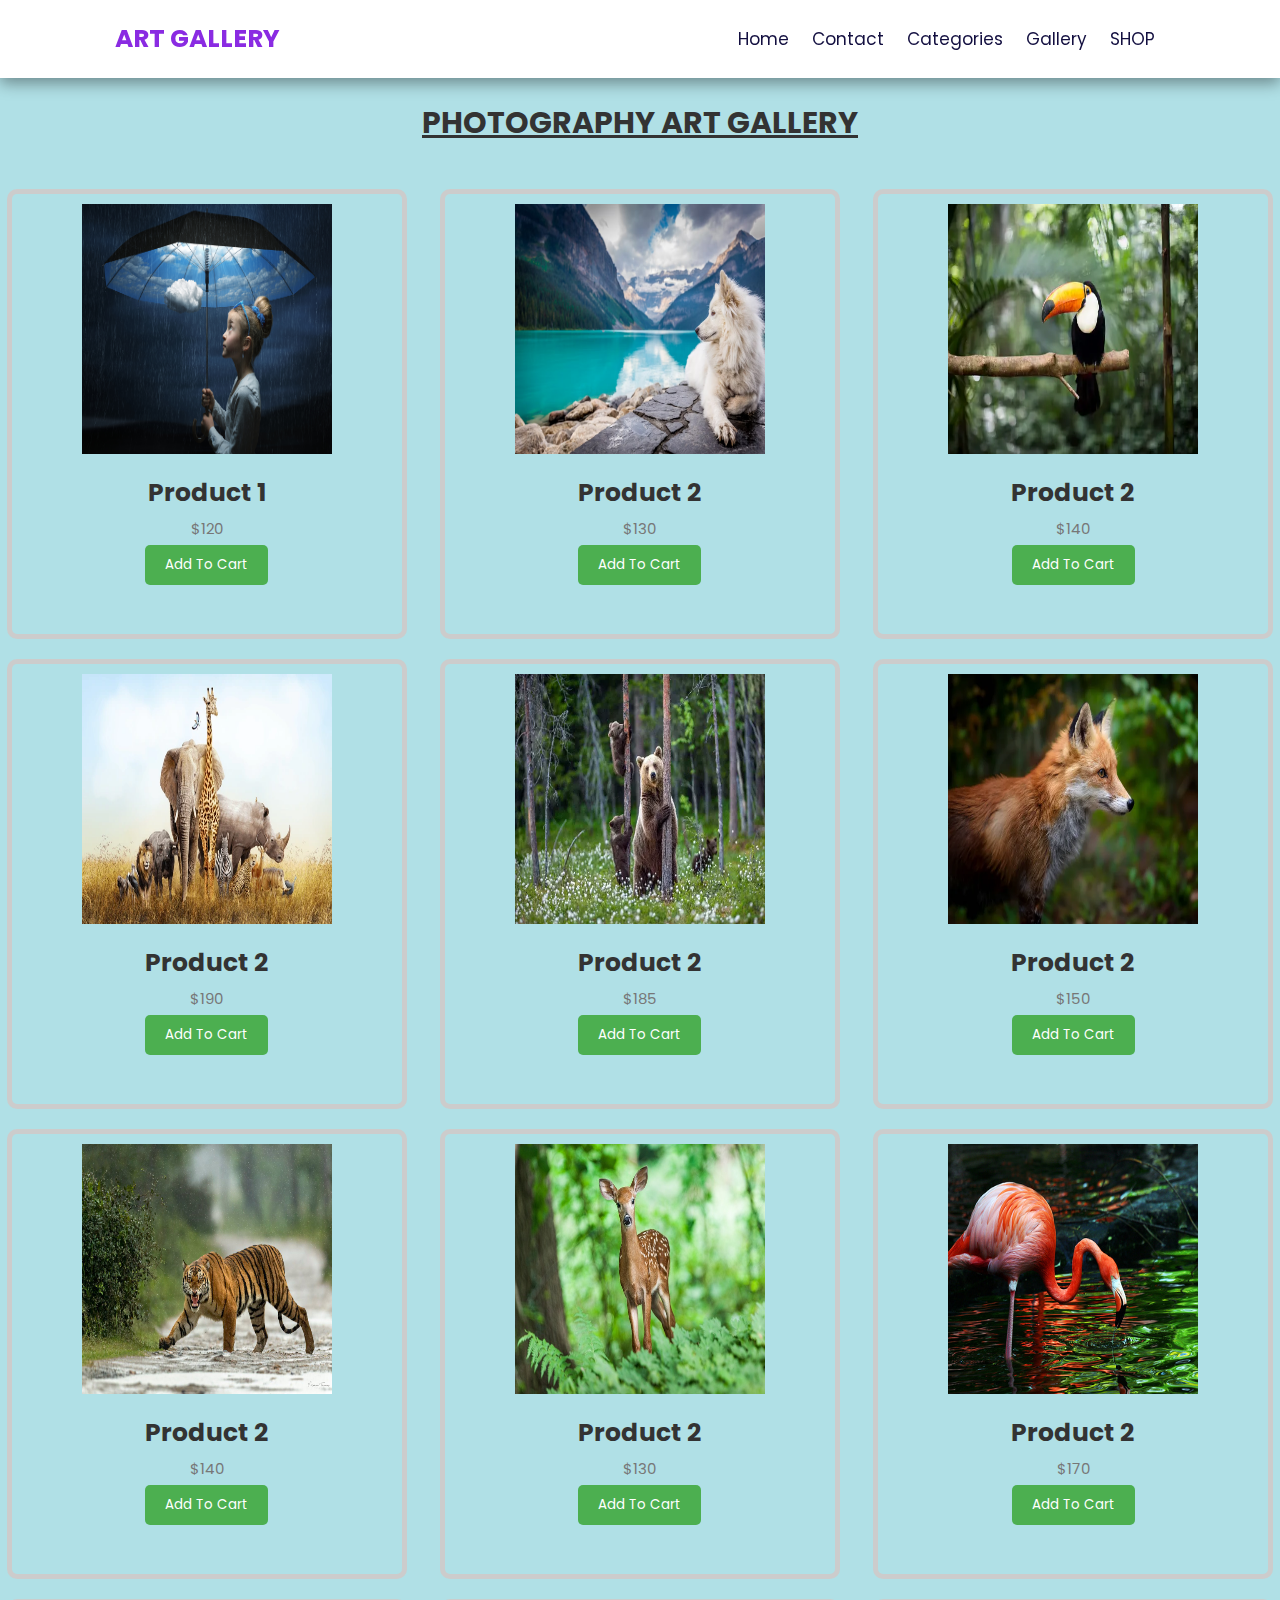
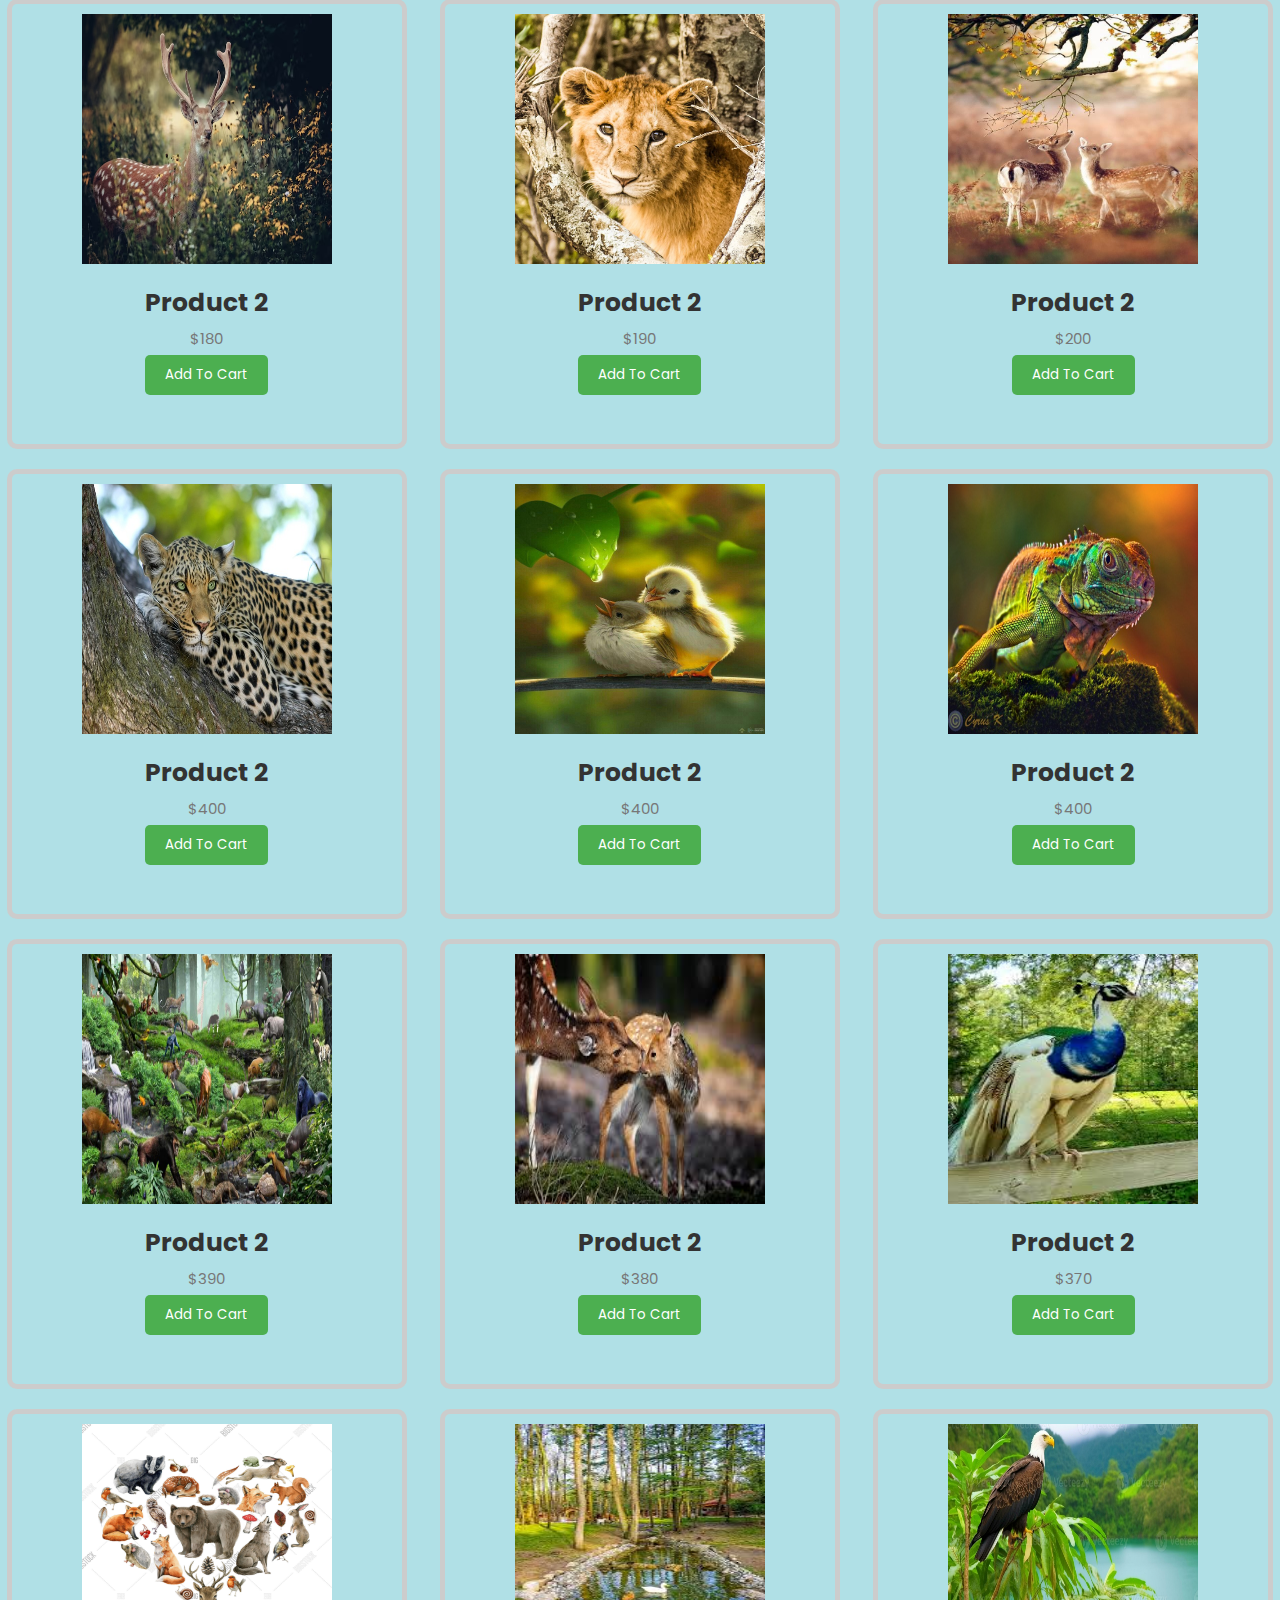
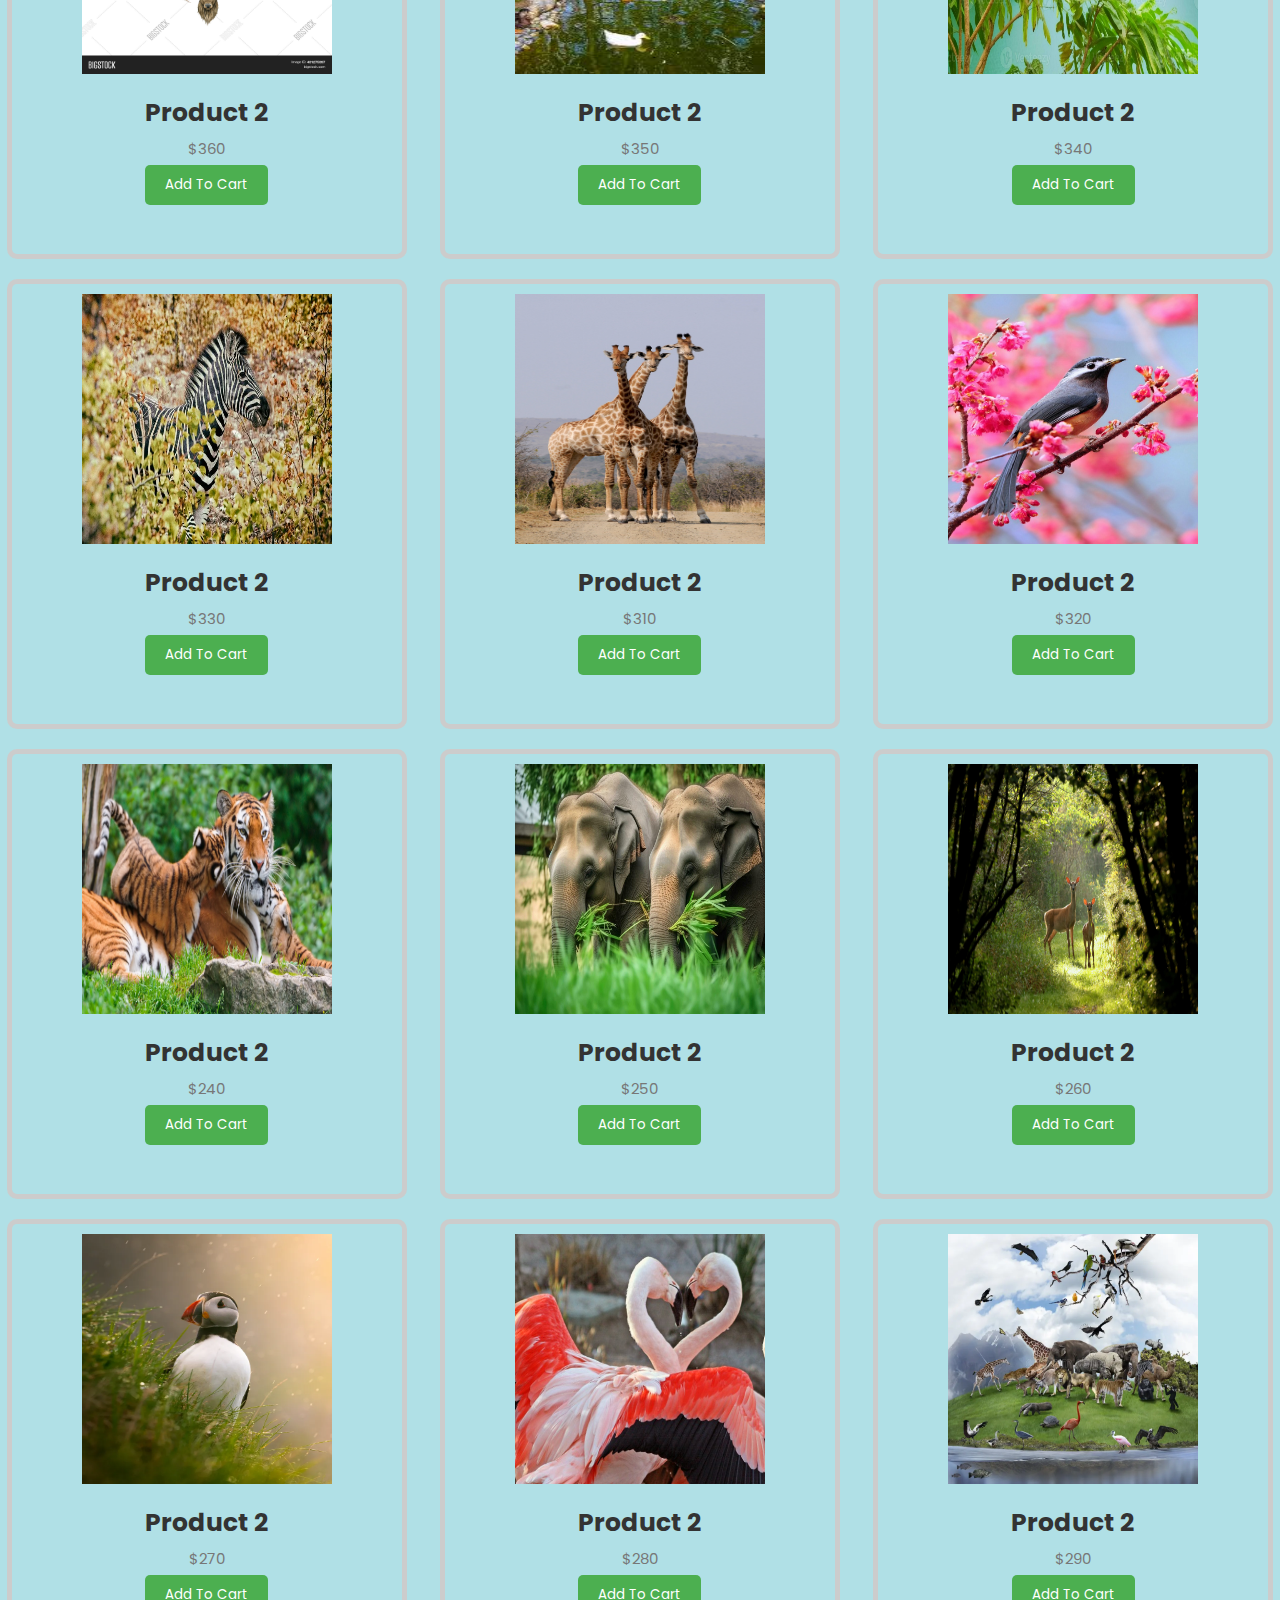
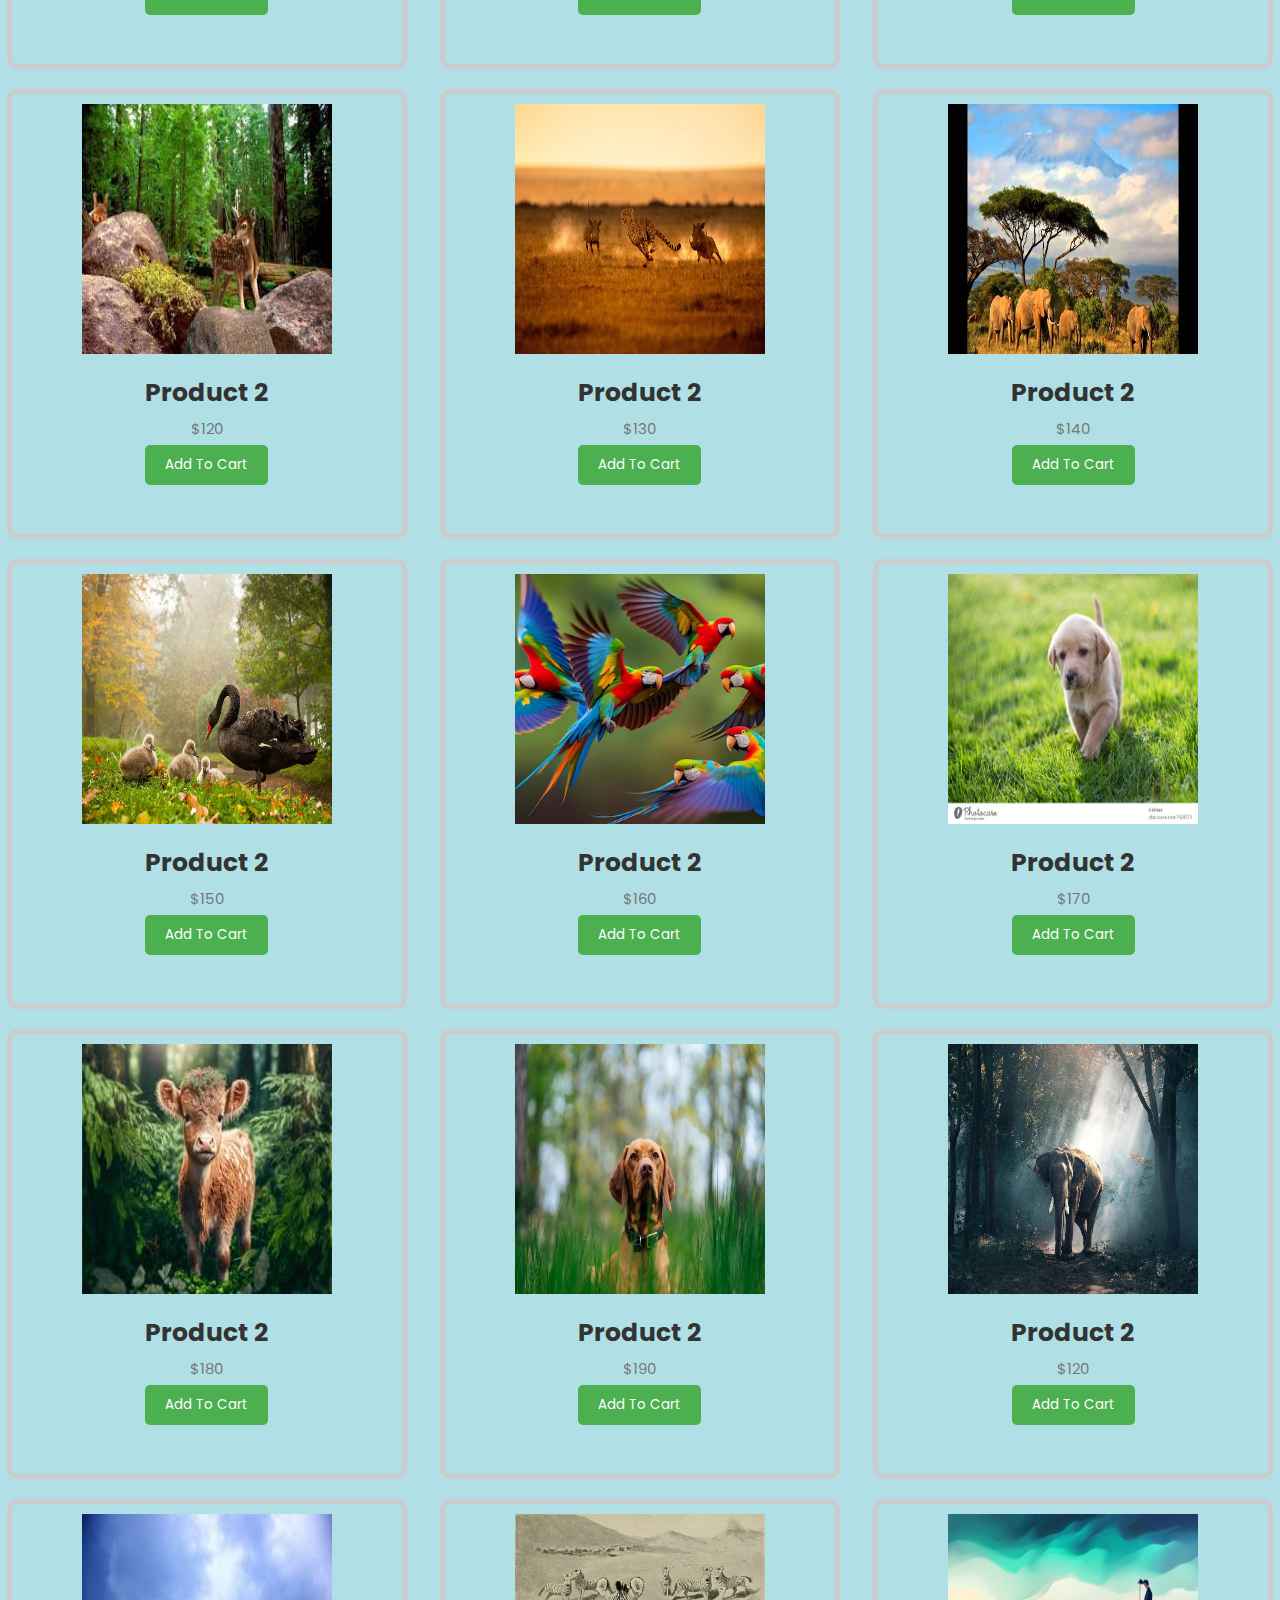
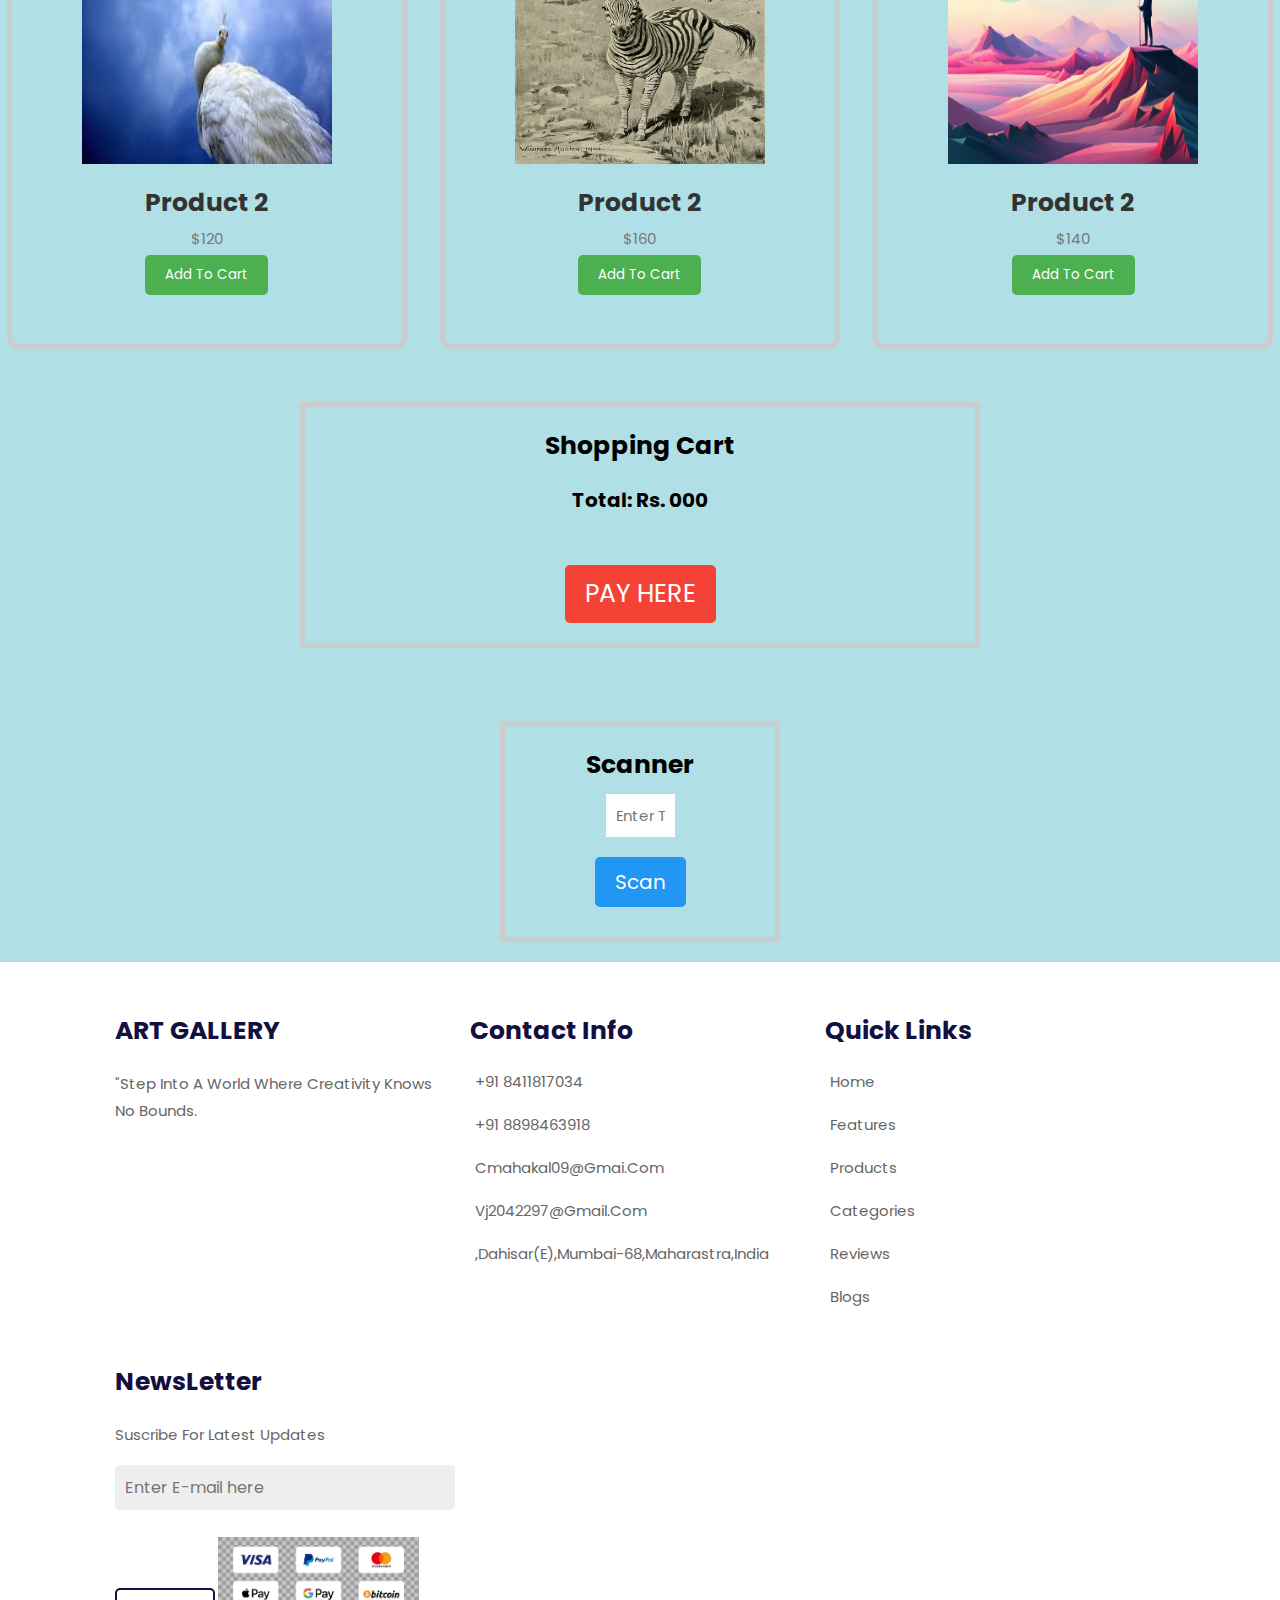
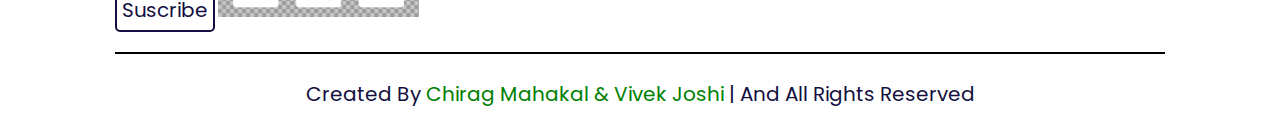
<file: photo.html>
<!DOCTYPE html>
<html lang="en">
<head>
<meta charset="UTF-8">
<meta name="viewport" content="width=device-width, initial-scale=1.0">
<title>Photography</title>
<link rel="stylesheet" href="style.css">
<style>
    /* General Styles */
body {
  font-family: Arial, sans-serif;
  margin: 0;
  padding: 0;
  background: powderblue;
}

.container {
  max-width: 1200px;
  margin: 0 auto;
  padding: 20px;
}

/* Shopping Cart Styles */
#items {
  display: grid;
  grid-template-columns: repeat(auto-fill, minmax(380px, 1fr)); /* Adjust the minmax value to your preference */
  gap: 20px; /* Adjust the gap between items */
  justify-items: center;
}

.item {
  height: 450px;
  width:400px ;
  text-align: center;
  border: 5px solid #ccc;
  border-radius: 10px;
  padding: 10px;
  transition: transform 0.3s;
}

.item:hover {
  transform: translateY(-5px);
}

.item img {
  width: 250px;
  height: 250px;
  margin-bottom: 10px;
  transition: transform 0.3s;
}

.item:hover img {
  transform: scale(1.1);
}

.item h3 {
  font-size: 25px;
  margin: 5px 0;
  color: #333;
}

.item p {
  font-size: 15px;
  margin: 5px 0;
  color: #777;
}

.add-to-cart {
  background-color: #4CAF50;
  color: white;
  padding: 10px 20px;
  border: none;
  cursor: pointer;
  border-radius: 5px;
  transition: background-color 0.3s;
}

.add-to-cart:hover {
  background-color: #45a049;
}

/* Cart Styles */
#cart {
  margin: 20px 300px;
  border: 5px solid #ccc;
  padding: 20px;
  display: flex;
  flex-direction: column;
  align-items: center;
  text-align: center;
}

#cart h2 {
  font-size: 25px;
  margin-top: 0;
}
#cart-total, h3{
  font-size: 20px;
  margin-top: 20px;
}

#cart-items {
  list-style-type: none;
  padding: 0;
}

#cart-items li {
  margin-top: 10px;
  margin-bottom: 10px;
}

#checkout-btn {
  font-size: 25px;
  background-color: #f44336;
  color: white;
  padding: 10px 20px;
  border: none;
  cursor: pointer;
  border-radius: 5px;
  transition: background-color 0.3s;
  margin-top: 50px;
}

#checkout-btn:hover {
  background-color: #d32f2f;
}

/* Scanner Styles */
#scanner {
  margin: 20px 500px;
  border: 5px solid #ccc;
  padding: 20px;
  display: flex;
  flex-direction: column;
  align-items: center;
  text-align: center;
}

#scanner h2 {
  font-size: 25px;
  margin-top: 0;
}

#total-input {
  font-size: 15px;
  width: calc(100% - 70%);
  padding: 10px;
  margin-bottom: 20px;
  margin-top: 10px;
}

#scan-btn {
  font-size: 20px;
  background-color: #2196F3;
  color: white;
  padding: 10px 20px;
  border: none;
  cursor: pointer;
  border-radius: 5px;
  transition: background-color 0.3s;
}

#scan-btn:hover {
  background-color: #0b7dda;
}

#result {
  font-size: 25px;
  margin-top: 10px;
  font-weight: bold;
}
h1 {
  text-decoration: underline;
  font-size: 30px ; /* Adjust the font size as needed */
  color: #333; /* Text color */
  text-align: center; /* Center align the text */
  margin-bottom: 10px;
  margin-top: 100px;
  text-transform: uppercase; /* Add some space below the heading */
}

</style>
</head>
<body>
  <header class="header">
    <a class="logo">ART GALLERY</a>
<nav class="navbar">
  <a href="index.html">Home</a>
  <a href="#footer">Contact</a>
  <a href="categories.html">Categories</a>
  <a href="#items">Gallery</a>
  <a href="#cart">SHOP</a>
</nav>
</header>

<h1>PHOTOGRAPHY ART GALLERY</h1>
<br>
<br>
<br>
<div id="items">
  <div class="item">
    <img src="images/photo.jpeg" alt="Product 1">
    <h3>Product 1</h3>
    <p>$120</p>
    <button class="add-to-cart">Add to Cart</button>
  </div>

  <div class="item">
    <img src="photo/1.avif" alt="Product 2">
    <h3>Product 2</h3>
    <p>$130</p>
    <button class="add-to-cart">Add to Cart</button>
  </div>

  <div class="item">
    <img src="photo/2.webp" alt="Product 2">
    <h3>Product 2</h3>
    <p>$140</p>
    <button class="add-to-cart">Add to Cart</button>
  </div>

  <div class="item">
    <img src="photo/3.webp" alt="Product 2">
    <h3>Product 2</h3>
    <p>$190</p>
    <button class="add-to-cart">Add to Cart</button>
  </div>

  <div class="item">
    <img src="photo/4.webp" alt="Product 2">
    <h3>Product 2</h3>
    <p>$185</p>
    <button class="add-to-cart">Add to Cart</button>
  </div>

  <div class="item">
    <img src="photo/5.jpeg" alt="Product 2">
    <h3>Product 2</h3>
    <p>$150</p>
    <button class="add-to-cart">Add to Cart</button>
  </div>
  
  <div class="item">
    <img src="photo/6.jpeg" alt="Product 2">
    <h3>Product 2</h3>
    <p>$140</p>
    <button class="add-to-cart">Add to Cart</button>
  </div>

  <div class="item">
    <img src="photo/7.jpeg" alt="Product 2">
    <h3>Product 2</h3>
    <p>$130</p>
    <button class="add-to-cart">Add to Cart</button>
  </div>
  
  <div class="item">
    <img src="photo/9.jpeg" alt="Product 2">
    <h3>Product 2</h3>
    <p>$170</p>
    <button class="add-to-cart">Add to Cart</button>
  </div>
  <div class="item">
    <img src="photo/8.avif" alt="Product 2">
    <h3>Product 2</h3>
    <p>$180</p>
    <button class="add-to-cart">Add to Cart</button>
  </div>
  <div class="item">
    <img src="photo/10.jpeg" alt="Product 2">
    <h3>Product 2</h3>
    <p>$190</p>
    <button class="add-to-cart">Add to Cart</button>
  </div>
  <div class="item">
    <img src="photo/11.jpeg" alt="Product 2">
    <h3>Product 2</h3>
    <p>$200</p>
    <button class="add-to-cart">Add to Cart</button>
  </div>
  <div class="item">
    <img src="photo/12.jpeg" alt="Product 2">
    <h3>Product 2</h3>
    <p>$400</p>
    <button class="add-to-cart">Add to Cart</button>
  </div>
  <div class="item">
    <img src="photo/13.jpeg" alt="Product 2">
    <h3>Product 2</h3>
    <p>$400</p>
    <button class="add-to-cart">Add to Cart</button>
  </div>
  <div class="item">
    <img src="photo/14.jpeg" alt="Product 2">
    <h3>Product 2</h3>
    <p>$400</p>
    <button class="add-to-cart">Add to Cart</button>
  </div>
  <div class="item">
    <img src="photo/15.jpeg" alt="Product 2">
    <h3>Product 2</h3>
    <p>$390</p>
    <button class="add-to-cart">Add to Cart</button>
  </div>
  <div class="item">
    <img src="photo/31.jpeg" alt="Product 2">
    <h3>Product 2</h3>
    <p>$380</p>
    <button class="add-to-cart">Add to Cart</button>
  </div>
  <div class="item">
    <img src="photo/30.jpeg" alt="Product 2">
    <h3>Product 2</h3>
    <p>$370</p>
    <button class="add-to-cart">Add to Cart</button>
  </div>
  <div class="item">
    <img src="photo/29.jpeg" alt="Product 2">
    <h3>Product 2</h3>
    <p>$360</p>
    <button class="add-to-cart">Add to Cart</button>
  </div>
  <div class="item">
    <img src="photo/28.jpeg" alt="Product 2">
    <h3>Product 2</h3>
    <p>$350</p>
    <button class="add-to-cart">Add to Cart</button>
  </div>
  <div class="item">
    <img src="photo/27.jpeg" alt="Product 2">
    <h3>Product 2</h3>
    <p>$340</p>
    <button class="add-to-cart">Add to Cart</button>
  </div>
  <div class="item">
    <img src="photo/26.jpeg" alt="Product 2">
    <h3>Product 2</h3>
    <p>$330</p>
    <button class="add-to-cart">Add to Cart</button>
  </div>
  <div class="item">
    <img src="photo/25.jpeg" alt="Product 2">
    <h3>Product 2</h3>
    <p>$310</p>
    <button class="add-to-cart">Add to Cart</button>
  </div>
  <div class="item">
    <img src="photo/24.jpeg" alt="Product 2">
    <h3>Product 2</h3>
    <p>$320</p>
    <button class="add-to-cart">Add to Cart</button>
  </div>
  <div class="item">
    <img src="photo/23.jpeg" alt="Product 2">
    <h3>Product 2</h3>
    <p>$240</p>
    <button class="add-to-cart">Add to Cart</button>
  </div>
  <div class="item">
    <img src="photo/22.jpeg" alt="Product 2">
    <h3>Product 2</h3>
    <p>$250</p>
    <button class="add-to-cart">Add to Cart</button>
  </div>
  <div class="item">
    <img src="photo/21.jpeg" alt="Product 2">
    <h3>Product 2</h3>
    <p>$260</p>
    <button class="add-to-cart">Add to Cart</button>
  </div>
  <div class="item">
    <img src="photo/16.webp" alt="Product 2">
    <h3>Product 2</h3>
    <p>$270</p>
    <button class="add-to-cart">Add to Cart</button>
  </div>
  <div class="item">
    <img src="photo/18.jpeg" alt="Product 2">
    <h3>Product 2</h3>
    <p>$280</p>
    <button class="add-to-cart">Add to Cart</button>
  </div>
  <div class="item">
    <img src="photo/19.webp" alt="Product 2">
    <h3>Product 2</h3>
    <p>$290</p>
    <button class="add-to-cart">Add to Cart</button>
  </div>
  <div class="item">
    <img src="photo/20.jpeg" alt="Product 2">
    <h3>Product 2</h3>
    <p>$120</p>
    <button class="add-to-cart">Add to Cart</button>
  </div>
  <div class="item">
    <img src="photo/32.jpeg" alt="Product 2">
    <h3>Product 2</h3>
    <p>$130</p>
    <button class="add-to-cart">Add to Cart</button>
  </div>
  <div class="item">
    <img src="photo/33.jpeg" alt="Product 2">
    <h3>Product 2</h3>
    <p>$140</p>
    <button class="add-to-cart">Add to Cart</button>
  </div>
  <div class="item">
    <img src="photo/34.jpeg" alt="Product 2">
    <h3>Product 2</h3>
    <p>$150</p>
    <button class="add-to-cart">Add to Cart</button>
  </div>
  <div class="item">
    <img src="photo/35.avif" alt="Product 2">
    <h3>Product 2</h3>
    <p>$160</p>
    <button class="add-to-cart">Add to Cart</button>
  </div>
  <div class="item">
    <img src="photo/36.jpeg" alt="Product 2">
    <h3>Product 2</h3>
    <p>$170</p>
    <button class="add-to-cart">Add to Cart</button>
  </div>
  <div class="item">
    <img src="photo/37.jpeg" alt="Product 2">
    <h3>Product 2</h3>
    <p>$180</p>
    <button class="add-to-cart">Add to Cart</button>
  </div>
  <div class="item">
    <img src="photo/38.jpeg" alt="Product 2">
    <h3>Product 2</h3>
    <p>$190</p>
    <button class="add-to-cart">Add to Cart</button>
  </div>
  <div class="item">
    <img src="photo/39.jpeg" alt="Product 2">
    <h3>Product 2</h3>
    <p>$120</p>
    <button class="add-to-cart">Add to Cart</button>
  </div>
  <div class="item">
    <img src="photo/40.jpeg" alt="Product 2">
    <h3>Product 2</h3>
    <p>$120</p>
    <button class="add-to-cart">Add to Cart</button>
  </div>
  <div class="item">
    <img src="photo/41.jpeg" alt="Product 2">
    <h3>Product 2</h3>
    <p>$160</p>
    <button class="add-to-cart">Add to Cart</button>
  </div>
  <div class="item">
    <img src="images/digi.png" alt="Product 2">
    <h3>Product 2</h3>
    <p>$140</p>
    <button class="add-to-cart">Add to Cart</button>
  </div>
</div>

<br>
<br>
<br>

<div id="cart">
  <h2>Shopping Cart</h2>
  <ul id="cart-items">
  </ul>
  <h3>Total: Rs.<span id="cart-total">  000</span></h3>
  <button id="checkout-btn">PAY HERE</button>
</div>
<br>
<br>
<br>

<div id="scanner">
  <h2>Scanner</h2>
  <input type="text" id="total-input" placeholder="Enter Total Amount">

  <button id="scan-btn">Scan</button> 

  <p id="result"></p>
</div>


<section id="footer">
  <div class="box-container">
      <div class="box">
          <h3> ART GALLERY </h3>
          <p>"Step into a world where creativity knows no bounds.</p>
          <div class="share">
              <a href="#" class="fa fa-facebook"></a>
              <a href="#" class="fa fa-instagram"></a>
              <a href="#" class="fa fa-linkedin"></a>
              <a href="#" class="fa fa-github"></a>
          </div>
      </div>

      <div class="box">
          <h3> Contact Info </h3>
          <a href="#" class="link"> <i class="fa fa-phone"></i> +91 8411817034</a>
          <a href="#" class="link"> <i class="fa fa-phone"></i> +91 8898463918</a>
          <a href="#" class="link"> <i class="fa fa-envelope"></i> cmahakal09@gmai.com</a>
          <a href="#" class="link"> <i class="fa fa-envelope"></i> vj2042297@gmail.com</a>
          <a href="#" class="link"> <i class="fa fa-map-marker"></i> ,Dahisar(E),Mumbai-68,Maharastra,India</a>
      </div>

      <div class="box">
          <h3> Quick Links </h3>
          <a href="#" class="link"><i class="fa fa-arrow-right"></i>Home</a>
          <a href="#" class="link"><i class="fa fa-arrow-right"></i>Features</a>
          <a href="#" class="link"><i class="fa fa-arrow-right"></i>Products</a>
          <a href="#" class="link"><i class="fa fa-arrow-right"></i>Categories</a>
          <a href="#" class="link"><i class="fa fa-arrow-right"></i>Reviews</a>
          <a href="#" class="link"><i class="fa fa-arrow-right"></i>Blogs</a>
      </div>

      <div class="box">
          <h3> NewsLetter </h3>
          <p>Suscribe For Latest Updates</p>
          <input type="email" class="email" placeholder="Enter E-mail here">
          <input type="submit" class="btn"  value="Suscribe">
          <img src="images/pay.jpeg" class="payment-img">
      </div>
  </div>

  <div class="credit"> Created By <span>Chirag Mahakal & Vivek Joshi</span> | And All Rights Reserved </div>
</section>




<script src="script.js"></script>
<script>
    document.addEventListener('DOMContentLoaded', function() {
    const addToCartButtons = document.querySelectorAll('.add-to-cart');
    const cartItemsList = document.getElementById('cart-items');
    const cartTotal = document.getElementById('cart-total');
    const checkoutBtn = document.getElementById('checkout-btn');
    const scanBtn = document.getElementById('scan-btn');
    const totalInput = document.getElementById('total-input');
    const result = document.getElementById('result');
    const scannerSection = document.getElementById('scanner');
    const paymentOptions = document.getElementById('payment-options');

    let cartItems = [];
    let totalAmount = 0;

    addToCartButtons.forEach(button => {
        button.addEventListener('click', function() {
            const itemContainer = button.parentElement;
            const name = itemContainer.querySelector('h3').textContent;
            const price = parseFloat(itemContainer.querySelector('p').textContent.slice(1)); // Removing the '$' sign

            cartItems.push({ name, price });
            totalAmount += price;
            updateCart();
        });
    });

    function updateCart() {
        cartItemsList.innerHTML = '';
        let total = 0;
        cartItems.forEach((item, index) => {
            const listItem = document.createElement('li');
            listItem.textContent = `${item.name} - Rs. ${item.price.toFixed(2)}`;

            // Create remove button for each item
            const removeButton = document.createElement('button');
            removeButton.style.backgroundColor="yellow"
            removeButton.textContent = 'Remove';
            removeButton.addEventListener('click', function() {
                // Remove item from cartItems array
                cartItems.splice(index, 1);
                totalAmount -= item.price;
                updateCart();
            });

            // Append remove button to the list item
            listItem.appendChild(removeButton);

            // Append list item to the cart items list
            cartItemsList.appendChild(listItem);
            total += item.price;
        });
        cartTotal.textContent = total.toFixed(2);
    }

    checkoutBtn.addEventListener('click', function() {
        totalInput.value = totalAmount.toFixed(2);
        scannerSection.style.display = 'block';
        paymentOptions.style.display = 'none';
    });

    scanBtn.addEventListener('click', function() {
        const scannedAmount = parseFloat(totalInput.value);
        if (scannedAmount === 0) {
            result.textContent = 'Please Select Something To make Payment';
        } else {
            if (scannedAmount === totalAmount) {
                result.textContent = 'Redirecting to payment page...';
                // Simulate redirection to payment page
                setTimeout(() => {
                    window.location.href = 'scanner.html'; // Redirect to payment page
                }, 2000); // Delay for 2 seconds before redirection
            } else {
                result.textContent = 'Payment failed. Amounts do not match.';
            }
        }
    });
});
</script>
</body>
</html>
</file>
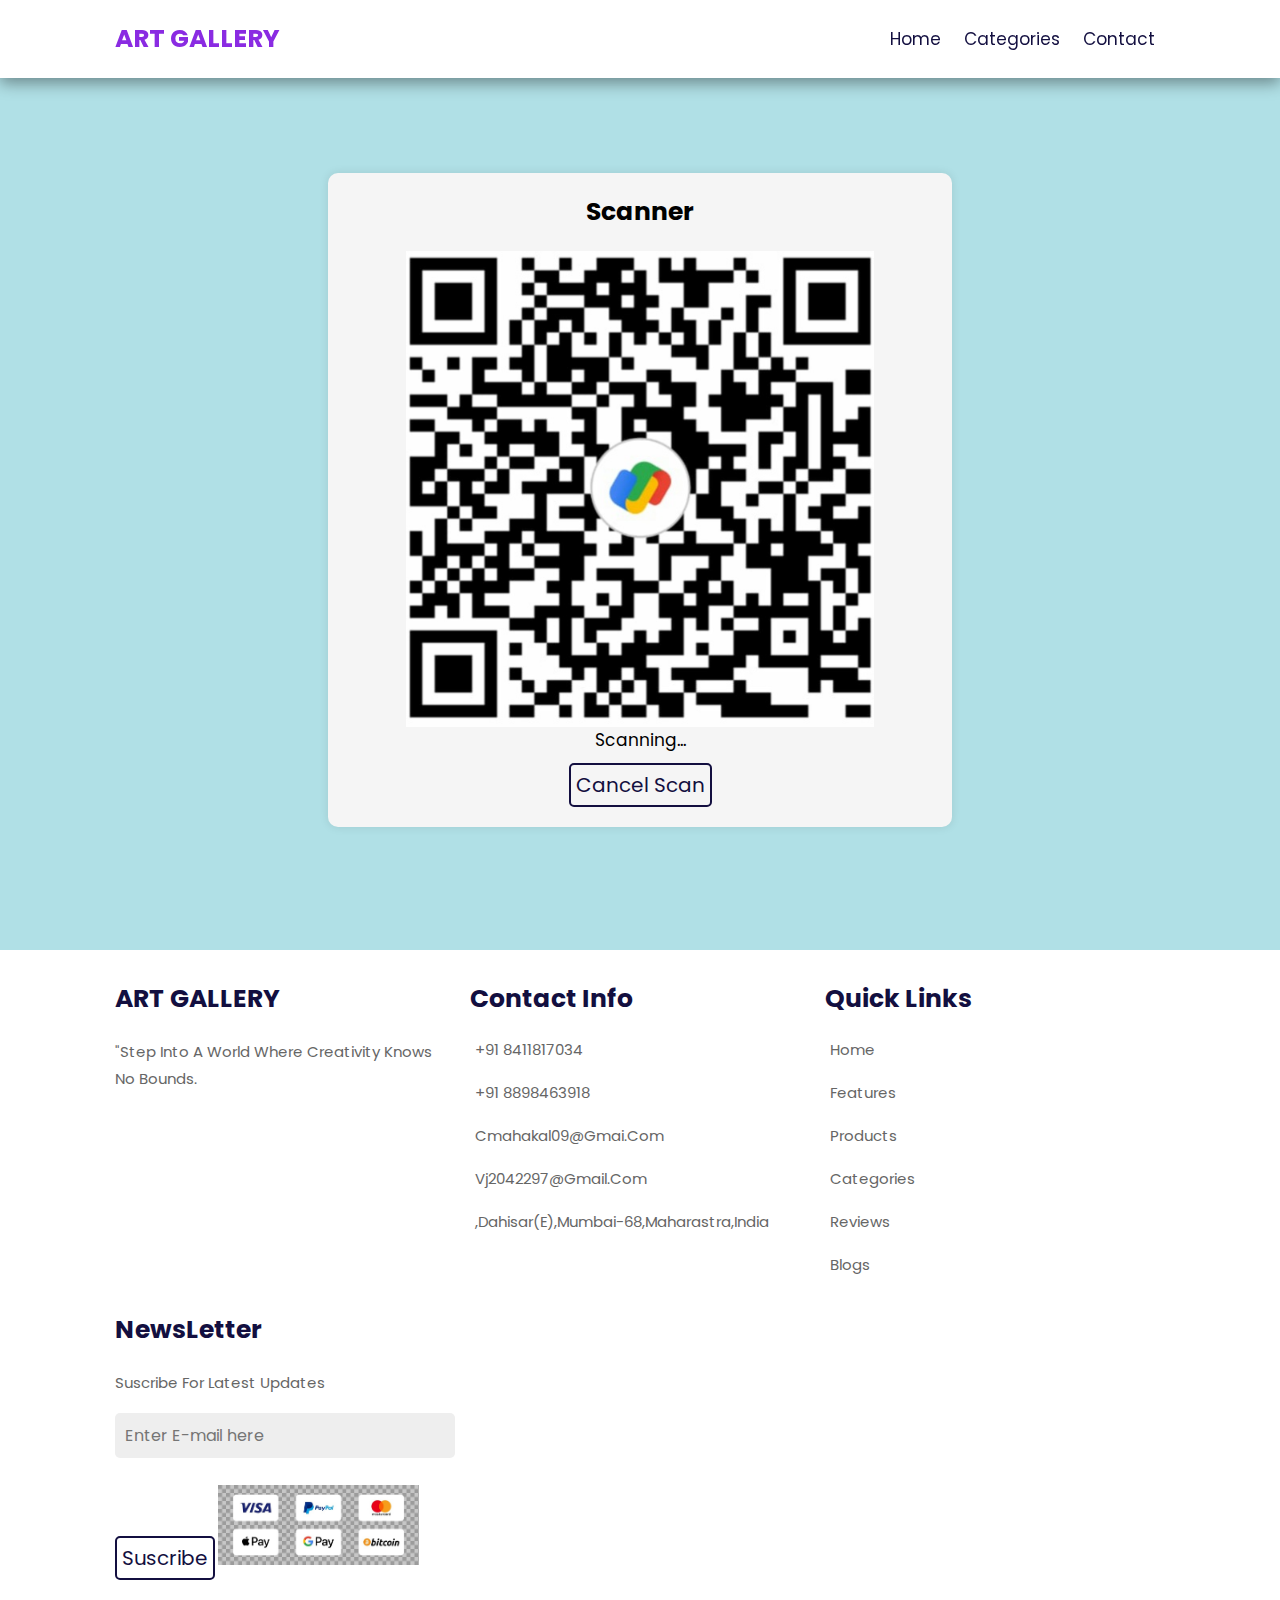
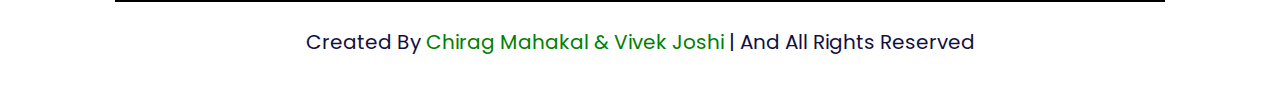
<file: scanner.html>
<html lang="en">
<head>
  <meta charset="UTF-8">
  <meta name="viewport" content="width=device-width, initial-scale=1.0">
  <title>Scanner</title>
  <link rel="stylesheet" href="style.css">
  <style>
    body, html {
  margin: 0;
  padding: 0;
  height: 100%;
  background: powderblue;
}

.scanner-page {
  margin-top: 50px;
  display: flex;
  justify-content: center;
  align-items: center;
  height: 100%;
}

.scanner-container {
  text-align: center;
  background-color: #f5f5f5;
  padding: 20px;
  border-radius: 10px;
  box-shadow: 0px 0px 10px 0px rgba(0, 0, 0, 0.1);
}

h2 {
  margin-bottom: 20px;
  font-size: 25px;
}

#scanner-image {
  border-radius: 10px;
  box-shadow: 0px 0px 10px 0px rgba(0, 0, 0, 0.1);
  transition: transform 0.3s ease-in-out;
}

#scanner-image:hover {
  transform: scale(1.05);
}
img{
  height: auto;
  max-width: 80%;
}
p{
  font-size: 17px;
}
.btn{
  font-size: 20px;
}
  </style>
</head>
<body>

  <header class="header">
    <a class="logo">ART GALLERY</a>
<nav class="navbar">
    <a href="index.html">Home</a>
    <a href="categories.html">Categories</a>
    <a href="#footer">Contact</a>
</nav>
</header>



  <div class="scanner-page">
    <div class="scanner-container">
      <h2>Scanner</h2>
      <img src="images/scanner.jpeg" alt="Scanner Image">
      <p>Scanning...</p>
      <!-- Assuming you'll have a button to cancel the scan -->
      <a onclick="goBack()" class="btn">Cancel Scan</a>
    </div>
  </div>

  <section id="footer">
    <div class="box-container">
        <div class="box">
            <h3> ART GALLERY </h3>
            <p>"Step into a world where creativity knows no bounds.</p>
            <div class="share">
                <a href="#" class="fa fa-facebook"></a>
                <a href="#" class="fa fa-instagram"></a>
                <a href="#" class="fa fa-linkedin"></a>
                <a href="#" class="fa fa-github"></a>
            </div>
        </div>
  
        <div class="box">
            <h3> Contact Info </h3>
            <a href="#" class="link"> <i class="fa fa-phone"></i> +91 8411817034</a>
            <a href="#" class="link"> <i class="fa fa-phone"></i> +91 8898463918</a>
            <a href="#" class="link"> <i class="fa fa-envelope"></i> cmahakal09@gmai.com</a>
            <a href="#" class="link"> <i class="fa fa-envelope"></i> vj2042297@gmail.com</a>
            <a href="#" class="link"> <i class="fa fa-map-marker"></i> ,Dahisar(E),Mumbai-68,Maharastra,India</a>
        </div>
  
        <div class="box">
            <h3> Quick Links </h3>
            <a href="#" class="link"><i class="fa fa-arrow-right"></i>Home</a>
            <a href="#" class="link"><i class="fa fa-arrow-right"></i>Features</a>
            <a href="#" class="link"><i class="fa fa-arrow-right"></i>Products</a>
            <a href="#" class="link"><i class="fa fa-arrow-right"></i>Categories</a>
            <a href="#" class="link"><i class="fa fa-arrow-right"></i>Reviews</a>
            <a href="#" class="link"><i class="fa fa-arrow-right"></i>Blogs</a>
        </div>
  
        <div class="box">
            <h3> NewsLetter </h3>
            <p>Suscribe For Latest Updates</p>
            <input type="email" class="email" placeholder="Enter E-mail here">
            <input type="submit" class="btn"  value="Suscribe">
            <img src="images/pay.jpeg" class="payment-img">
        </div>
    </div>
  
    <div class="credit"> Created By <span>Chirag Mahakal & Vivek Joshi</span> | And All Rights Reserved </div>
  </section>
  
  
  

  <script>
    function goBack() {
  window.history.back();
}
  </script>
</body>
</html>
</file>
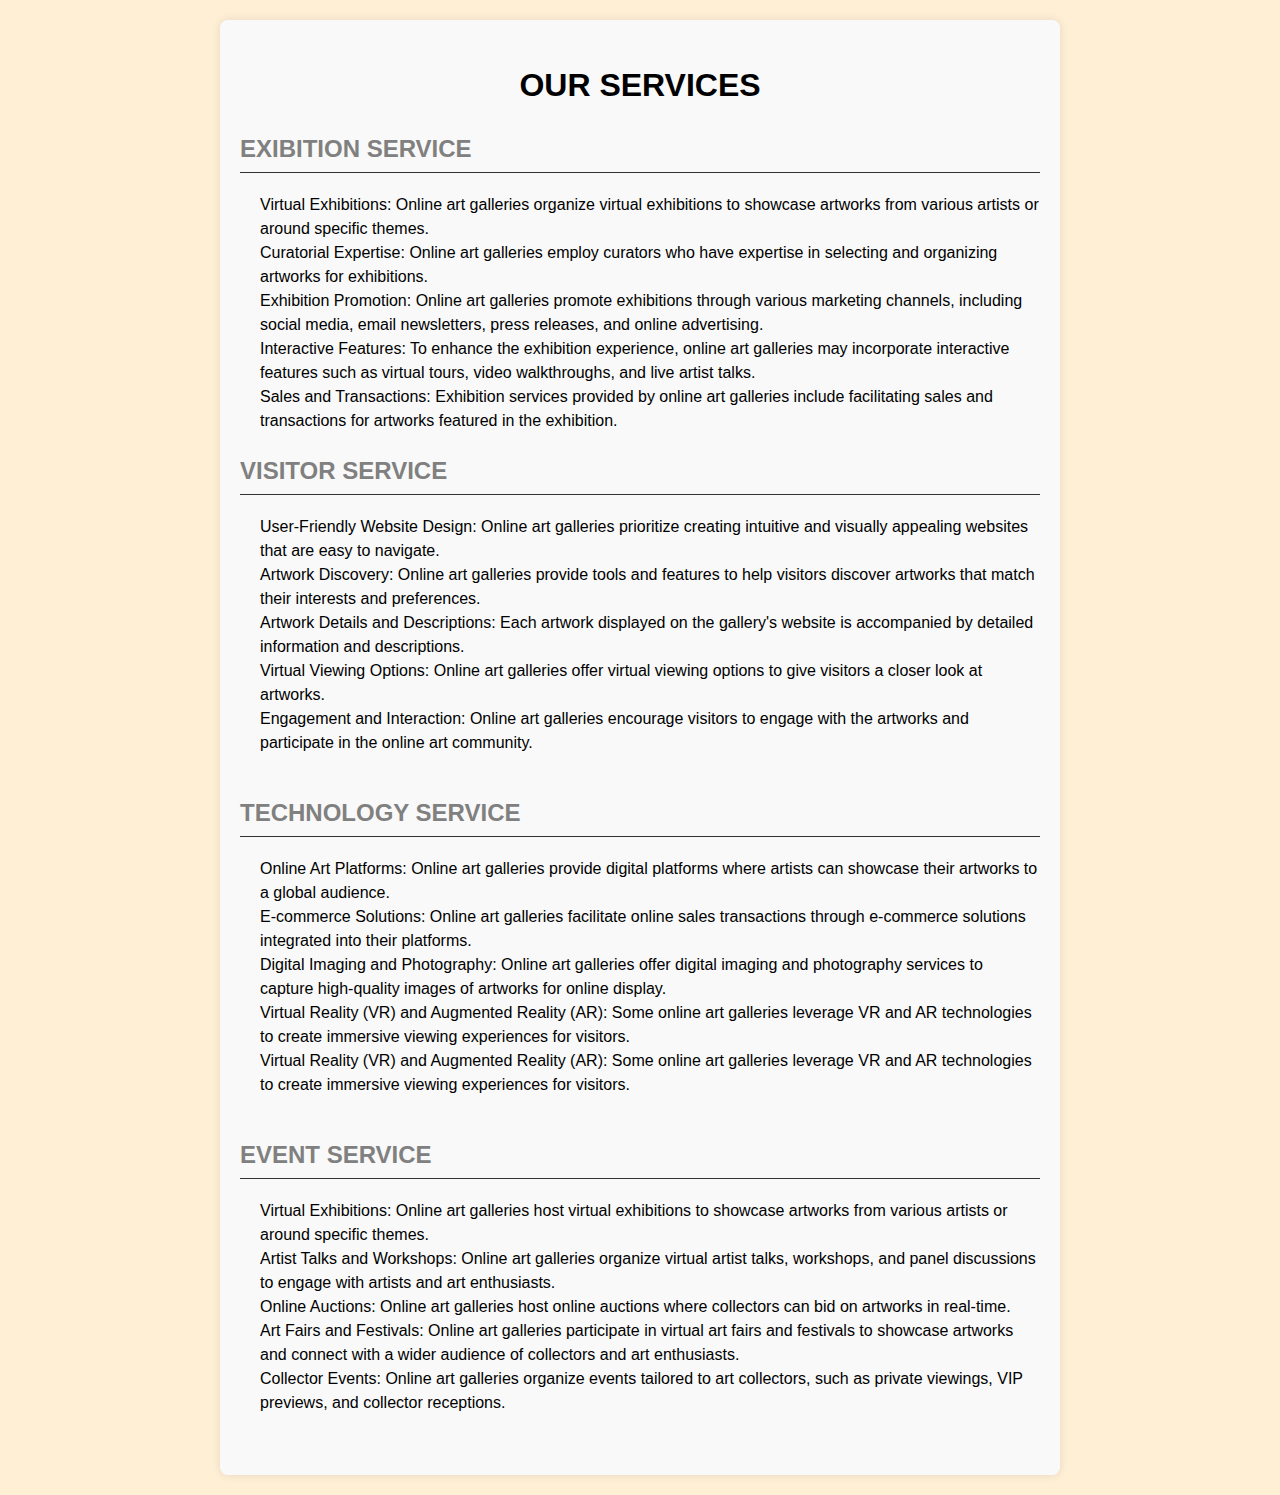
<file: services.html>
<!DOCTYPE html>
<html lang="en">
<head>
  <meta charset="UTF-8">
  <meta name="viewport" content="width=device-width, initial-scale=1.0">
  <title>SERVICES</title>
  <style>
    body {
      font-family: Arial, sans-serif;
      line-height: 1.5;
      margin: 0;
      padding: 0;
      background: papayawhip;
    }
    .container {
      max-width: 800px;
      margin: 20px auto;
      padding: 20px;
      background-color: #f9f9f9;
      border-radius: 8px;
      box-shadow: 0 0 10px rgba(0, 0, 0, 0.1);
    }
    h1 {
      text-align: center;
      color:black;
    }
    h2 {
      color: gray;
    }
    p {
      margin-bottom: 20px;
    }
    ul {
      list-style: none;
      padding: 0;
    }
    li {
      margin-bottom: 10px;
    }
    .section {
      margin-bottom: 40px;
    }
    .section h2 {
      border-bottom: 1px solid #333;
      padding-bottom: 5px;
    }
    .section-content {
      padding-left: 20px;
    }
  </style>
</head>
<body>
  <div class="container">
    <h1>OUR SERVICES</h1>   
    <div class="section">
        <h2>EXIBITION SERVICE</h2>
        <div class="section-content">
            <p>
              Virtual Exhibitions: Online art galleries organize virtual exhibitions to showcase artworks from various artists or around specific themes. <br>
              Curatorial Expertise: Online art galleries employ curators who have expertise in selecting and organizing artworks for exhibitions.  <br>
              Exhibition Promotion: Online art galleries promote exhibitions through various marketing channels, including social media, email newsletters, press releases, and online advertising. <br>
              Interactive Features: To enhance the exhibition experience, online art galleries may incorporate interactive features such as virtual tours, video walkthroughs, and live artist talks. <br>
              Sales and Transactions: Exhibition services provided by online art galleries include facilitating sales and transactions for artworks featured in the exhibition. 
            </p>
    </div>
    
    <div class="section">
        <h2>VISITOR SERVICE</h2>
        <div class="section-content">
            <p>
              User-Friendly Website Design: Online art galleries prioritize creating intuitive and visually appealing websites that are easy to navigate. <br>
              Artwork Discovery: Online art galleries provide tools and features to help visitors discover artworks that match their interests and preferences. <br>
              Artwork Details and Descriptions: Each artwork displayed on the gallery's website is accompanied by detailed information and descriptions. <br>
              Virtual Viewing Options: Online art galleries offer virtual viewing options to give visitors a closer look at artworks. <br>
              Engagement and Interaction: Online art galleries encourage visitors to engage with the artworks and participate in the online art community.
            </p>
        </div>
    </div>
    

    <div class="section">
        <h2>TECHNOLOGY SERVICE</h2>
        <div class="section-content">
            <p>Online Art Platforms: Online art galleries provide digital platforms where artists can showcase their artworks to a global audience. <br>
              E-commerce Solutions: Online art galleries facilitate online sales transactions through e-commerce solutions integrated into their platforms. <br>             
              Digital Imaging and Photography: Online art galleries offer digital imaging and photography services to capture high-quality images of artworks for online display. <br>             
              Virtual Reality (VR) and Augmented Reality (AR): Some online art galleries leverage VR and AR technologies to create immersive viewing experiences for visitors. <br>           
              Virtual Reality (VR) and Augmented Reality (AR): Some online art galleries leverage VR and AR technologies to create immersive viewing experiences for visitors. 

            </p>
        </div>
    </div>
    
    <div class="section">
        <h2>EVENT SERVICE</h2>
        <div class="section-content">
            <p>Virtual Exhibitions: Online art galleries host virtual exhibitions to showcase artworks from various artists or around specific themes. <br>
              Artist Talks and Workshops: Online art galleries organize virtual artist talks, workshops, and panel discussions to engage with artists and art enthusiasts. <br>             
              Online Auctions: Online art galleries host online auctions where collectors can bid on artworks in real-time. <br>              
              Art Fairs and Festivals: Online art galleries participate in virtual art fairs and festivals to showcase artworks and connect with a wider audience of collectors and art enthusiasts. <br>             
              Collector Events: Online art galleries organize events tailored to art collectors, such as private viewings, VIP previews, and collector receptions. 
            </p>
        </div>
    </div>

  </div>
</body>
</html>
</file>
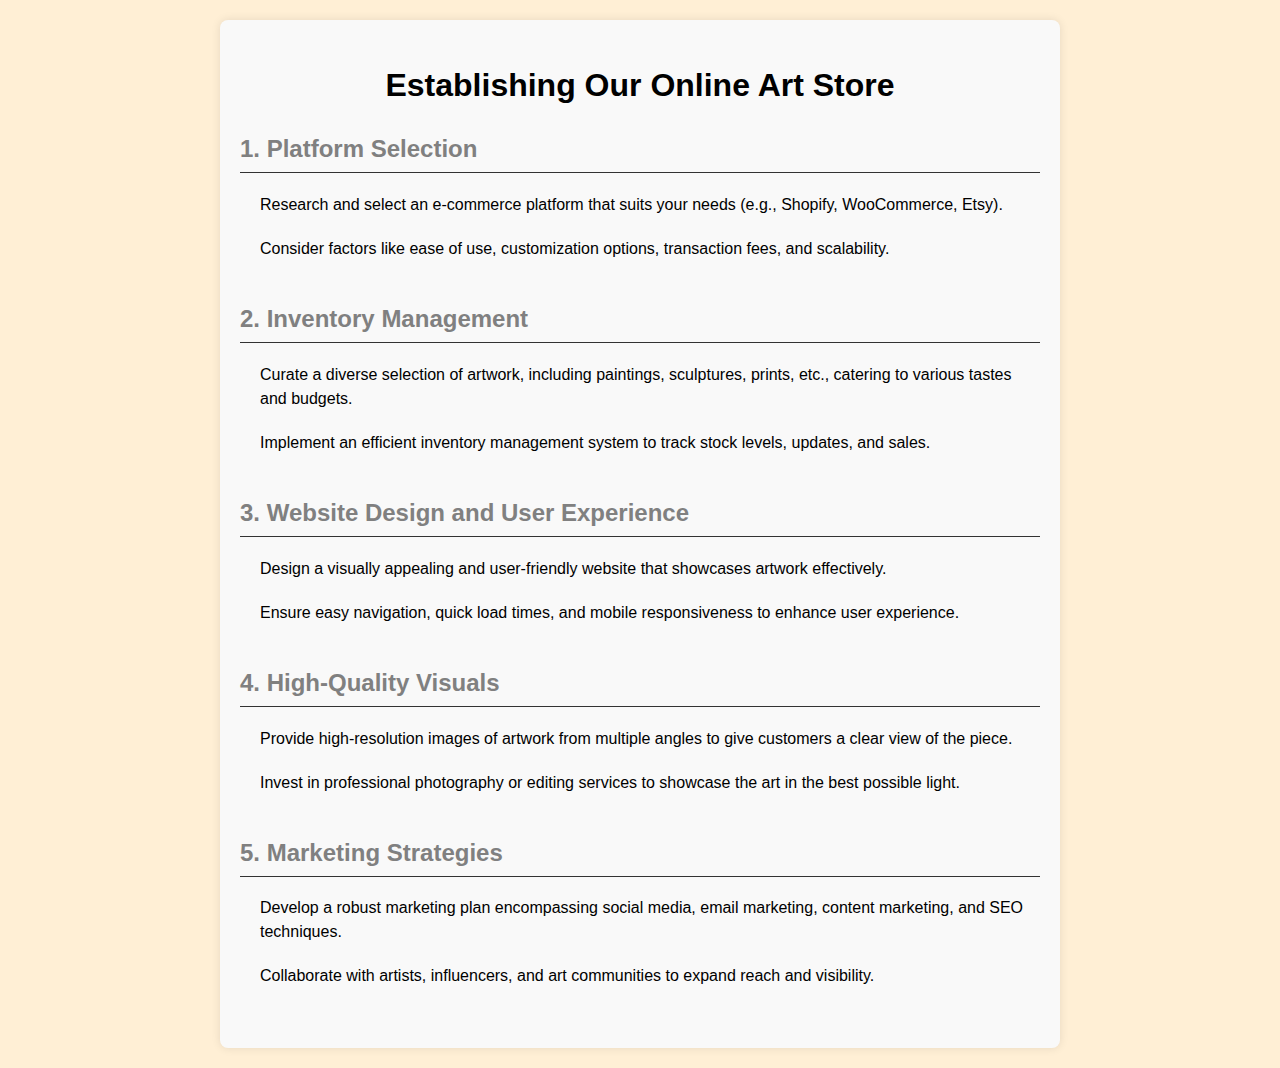
<file: store.html>
<!DOCTYPE html>
<html lang="en">
<head>
  <meta charset="UTF-8">
  <meta name="viewport" content="width=device-width, initial-scale=1.0">
  <title>Art-Store</title>
  <style>
    body {
      font-family: Arial, sans-serif;
      line-height: 1.5;
      margin: 0;
      padding: 0;
      background: papayawhip;
    }
    .container {
      max-width: 800px;
      margin: 20px auto;
      padding: 20px;
      background-color: #f9f9f9;
      border-radius: 8px;
      box-shadow: 0 0 10px rgba(0, 0, 0, 0.1);
    }
    h1 {
      text-align: center;
      color:black;
    }
    h2 {
      color: gray;
    }
    p {
      margin-bottom: 20px;
    }
    ul {
      list-style: none;
      padding: 0;
    }
    li {
      margin-bottom: 10px;
    }
    .section {
      margin-bottom: 40px;
    }
    .section h2 {
      border-bottom: 1px solid #333;
      padding-bottom: 5px;
    }
    .section-content {
      padding-left: 20px;
    }
  </style>
</head>
<body>
  <div class="container">
    <h1>Establishing Our Online Art Store</h1>

    <div class="section">
      <h2>1. Platform Selection</h2>
      <div class="section-content">
        <p>Research and select an e-commerce platform that suits your needs (e.g., Shopify, WooCommerce, Etsy).</p>
        <p>Consider factors like ease of use, customization options, transaction fees, and scalability.</p>
      </div>
    </div>

    <div class="section">
      <h2>2. Inventory Management</h2>
      <div class="section-content">
        <p>Curate a diverse selection of artwork, including paintings, sculptures, prints, etc., catering to various tastes and budgets.</p>
        <p>Implement an efficient inventory management system to track stock levels, updates, and sales.</p>
      </div>
    </div>

    <div class="section">
      <h2>3. Website Design and User Experience</h2>
      <div class="section-content">
        <p>Design a visually appealing and user-friendly website that showcases artwork effectively.</p>
        <p>Ensure easy navigation, quick load times, and mobile responsiveness to enhance user experience.</p>
    </div>
    </div>

    <div class="section">
        <h2>4. High-Quality Visuals</h2>
        <div class="section-content">
            <p>Provide high-resolution images of artwork from multiple angles to give customers a clear view of the piece.</p>
            <p>Invest in professional photography or editing services to showcase the art in the best possible light.</p>
        </div>
    </div>

    <div class="section">
        <h2>5. Marketing Strategies</h2>
        <div class="section-content">
            <p>Develop a robust marketing plan encompassing social media, email marketing, content marketing, and SEO techniques.</p>
            <p>Collaborate with artists, influencers, and art communities to expand reach and visibility.</p>
        </div>
    </div>
  </div>
</body>
</html>
</file>
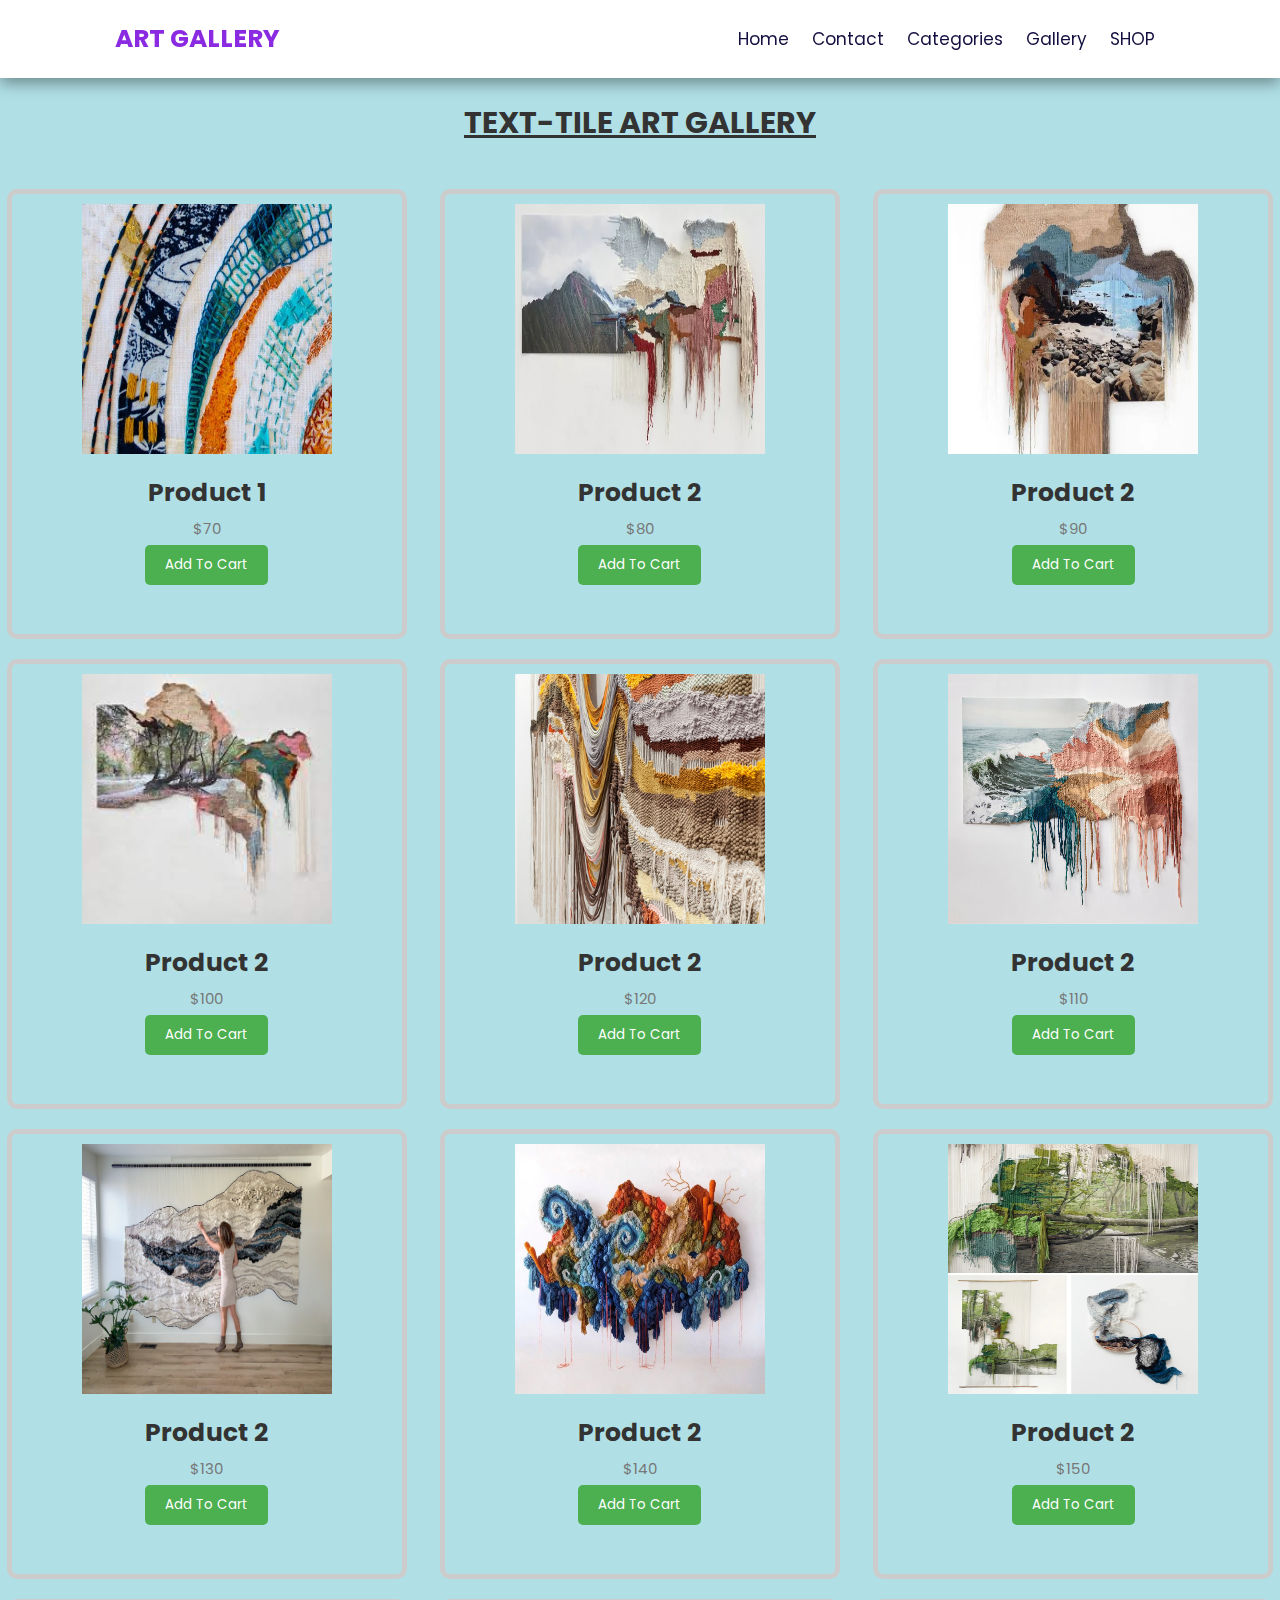
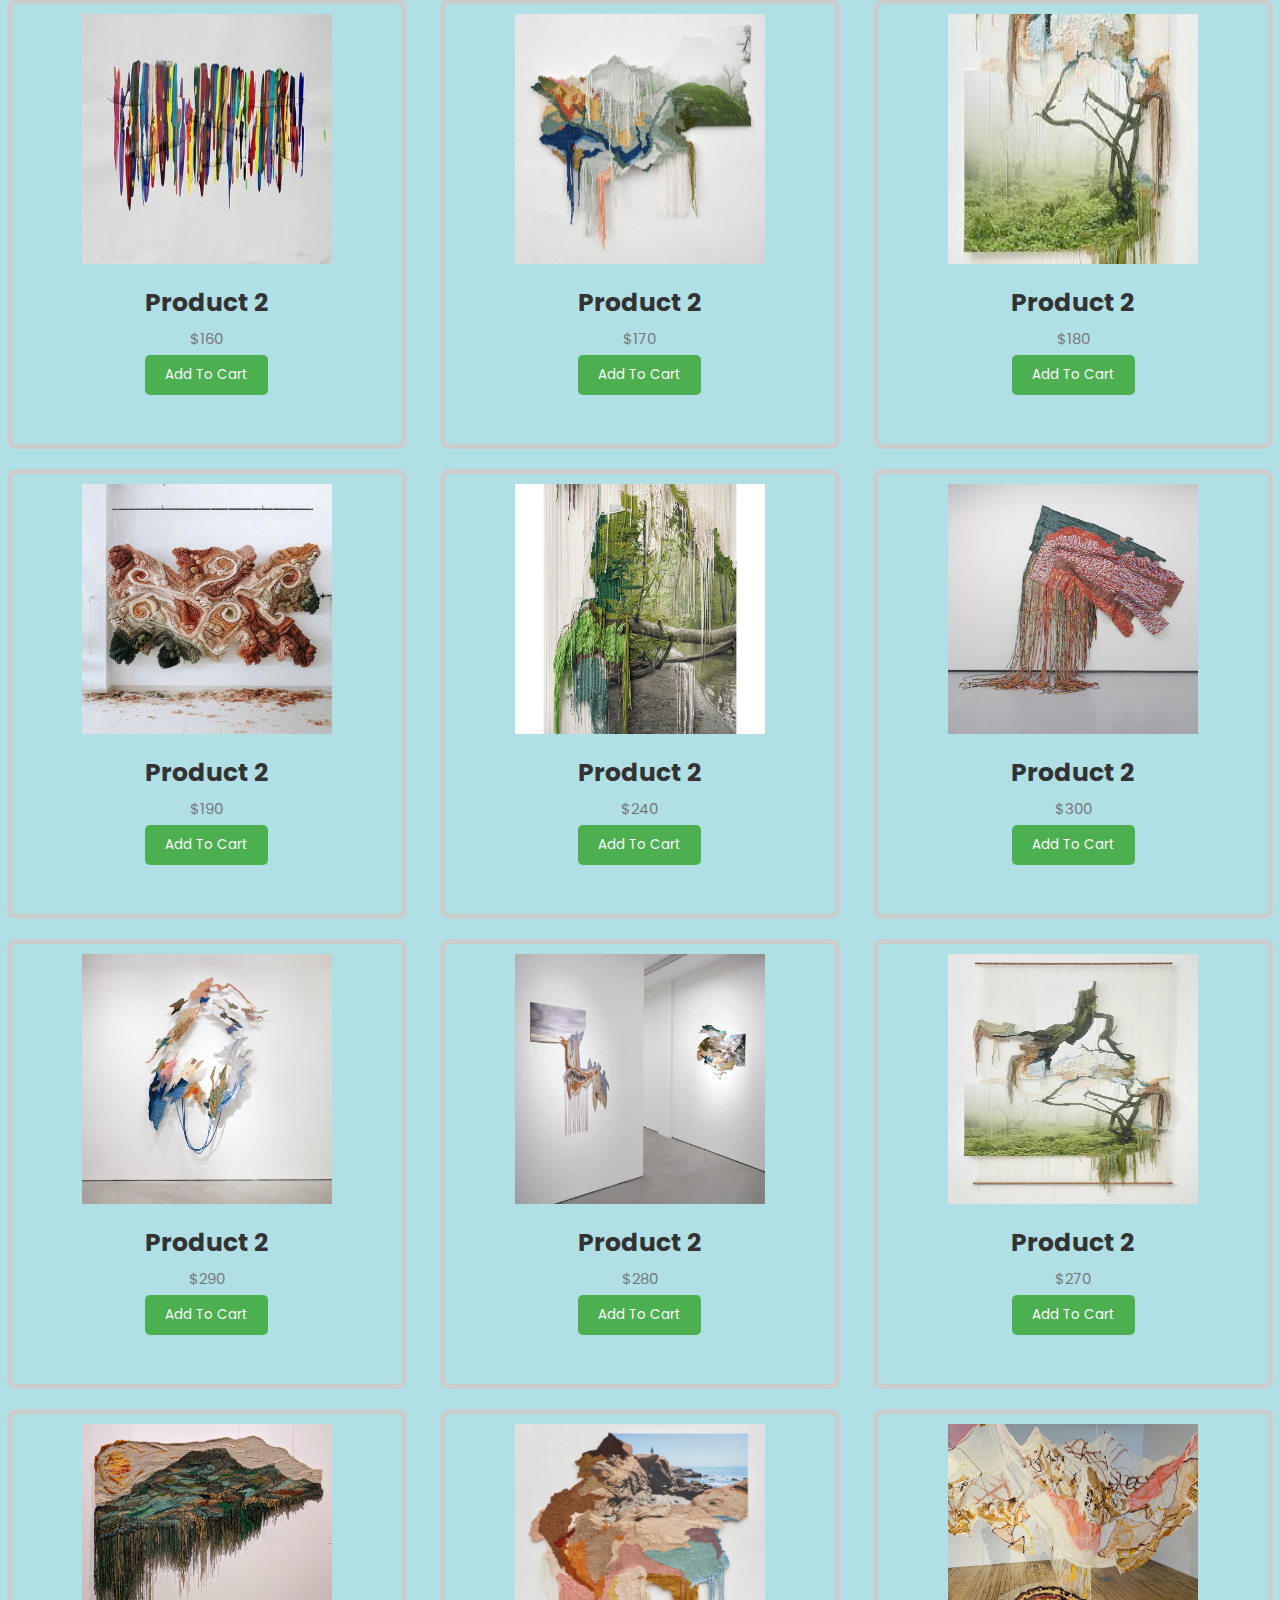
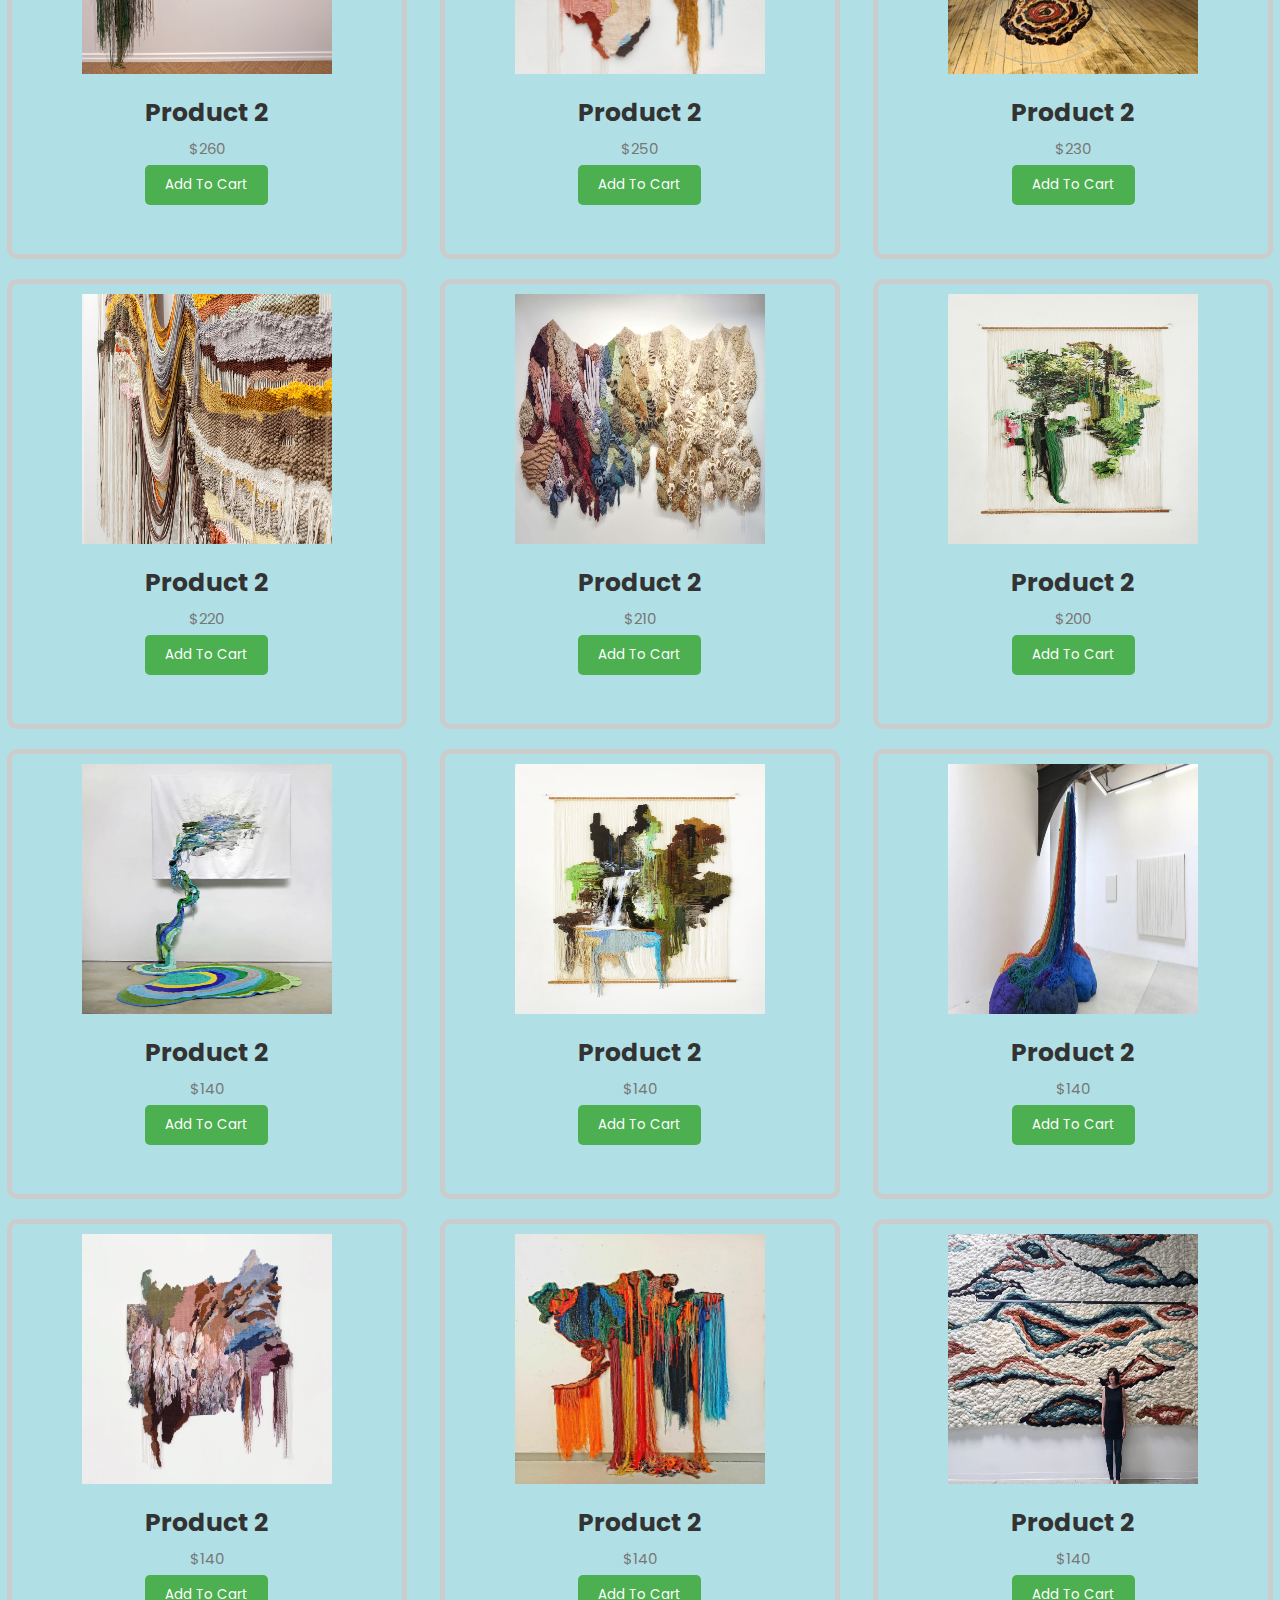
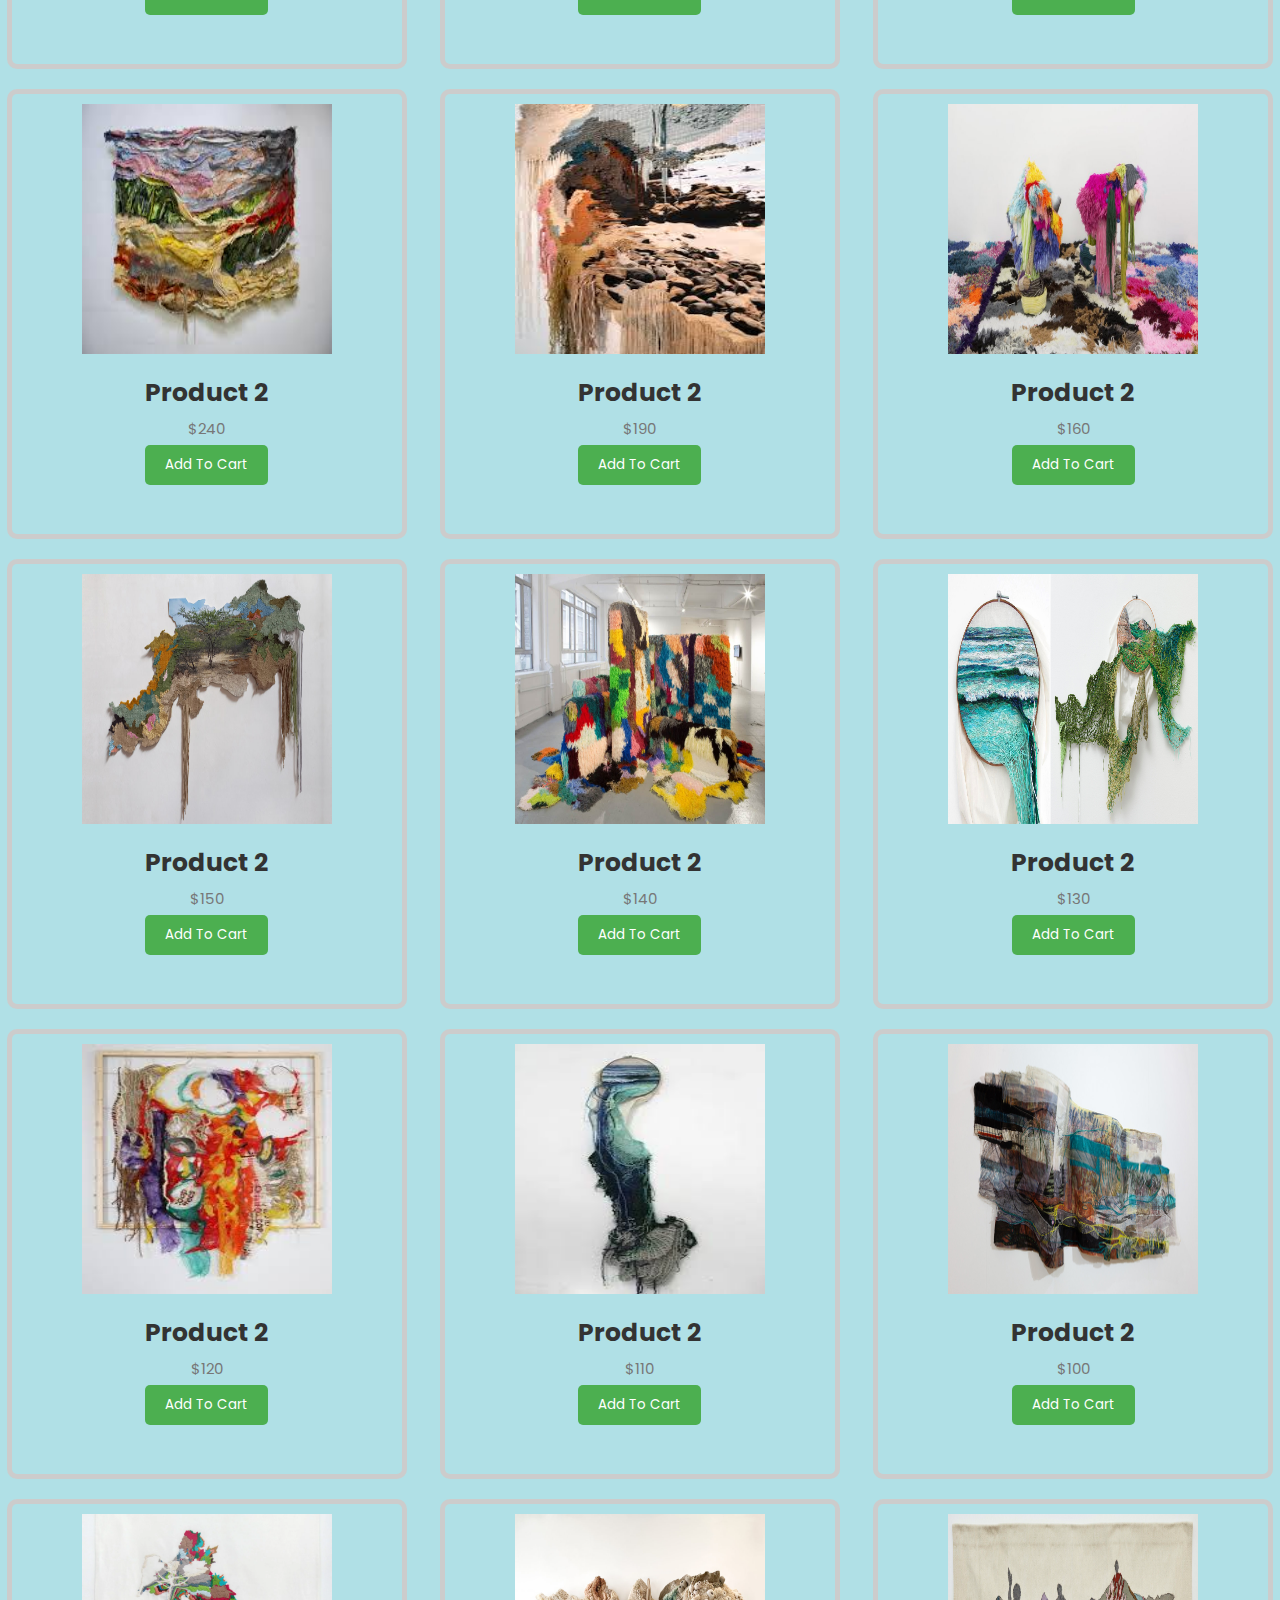
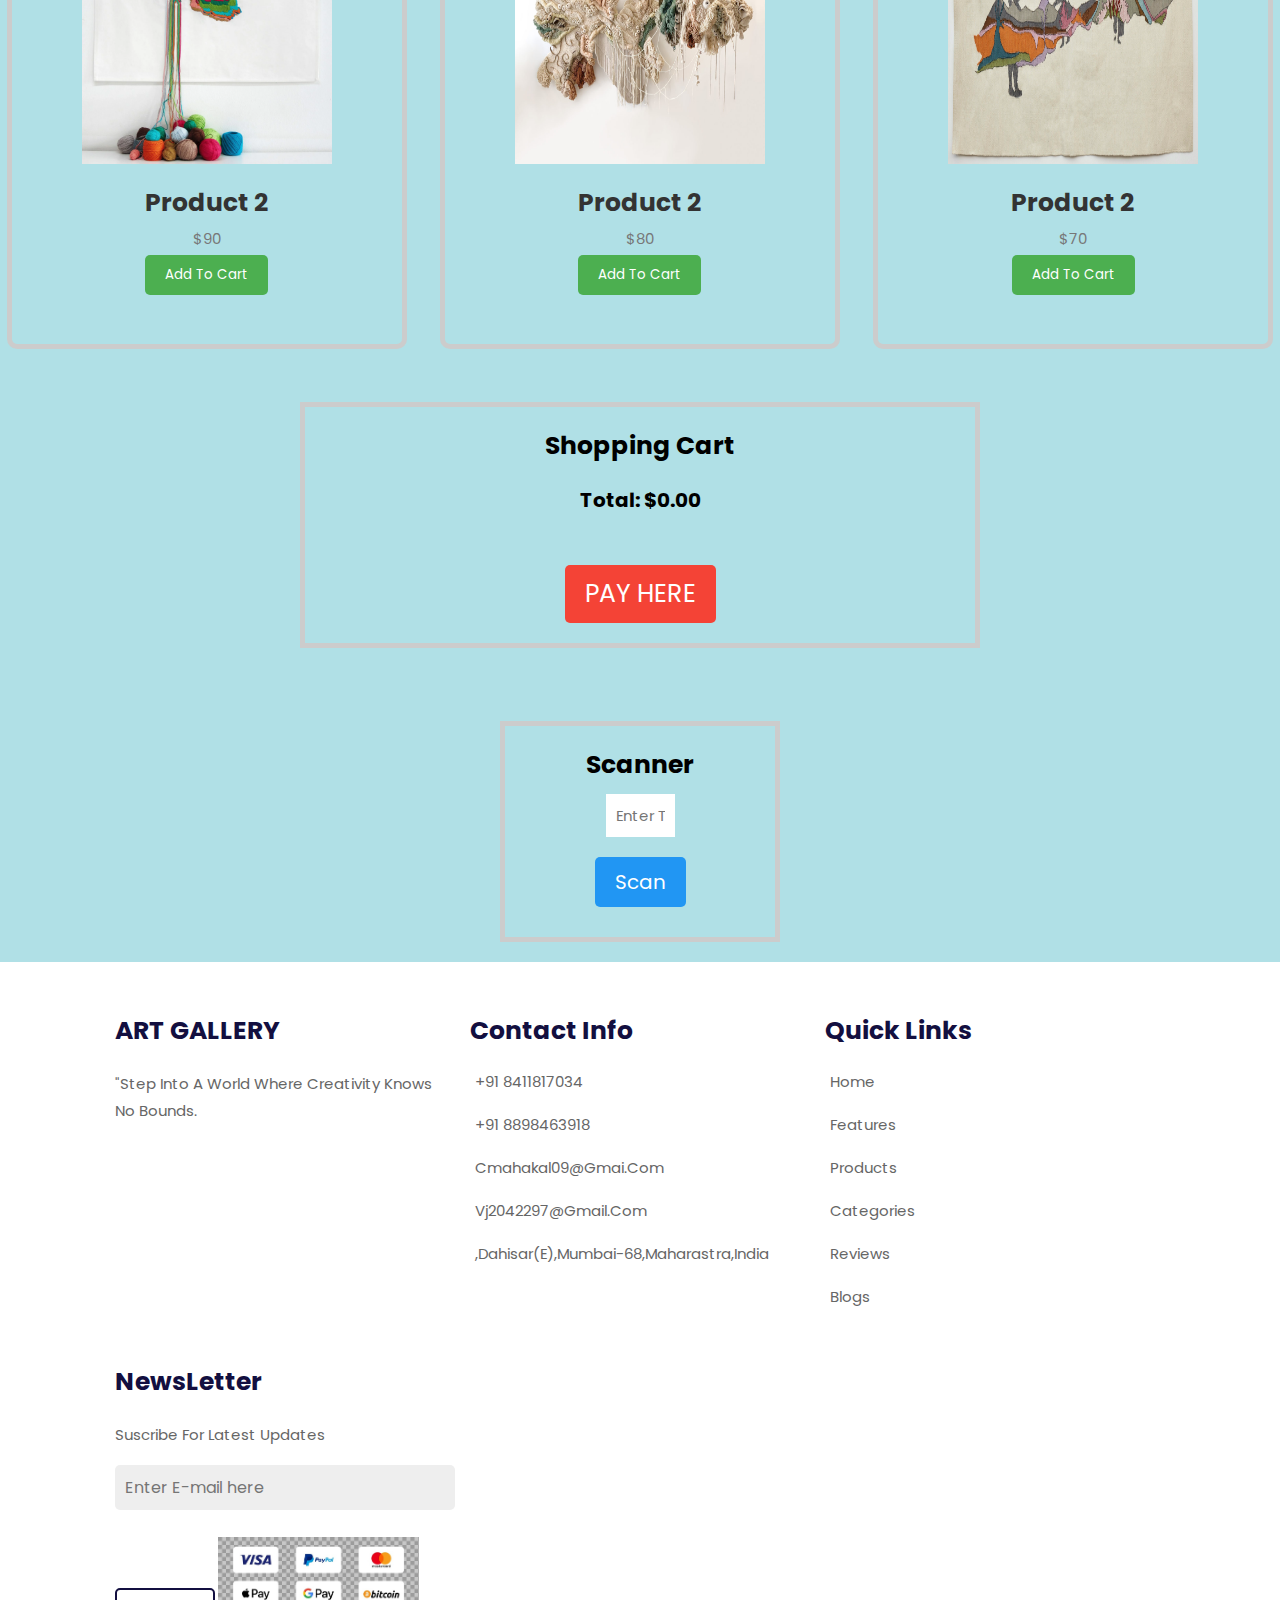
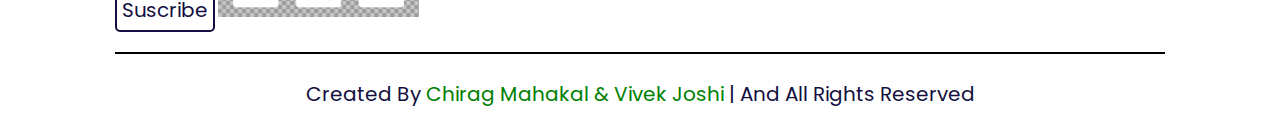
<file: text.html>
<!DOCTYPE html>
<html lang="en">
<head>
<meta charset="UTF-8">
<meta name="viewport" content="width=device-width, initial-scale=1.0">
<title>TEXT_TILE</title>
<link rel="stylesheet" href="style.css">
<style>
    /* General Styles */
body {
  font-family: Arial, sans-serif;
  margin: 0;
  padding: 0;
  background: powderblue;
}

.container {
  max-width: 1200px;
  margin: 0 auto;
  padding: 20px;
}

/* Shopping Cart Styles */
#items {
  display: grid;
  grid-template-columns: repeat(auto-fill, minmax(380px, 1fr)); /* Adjust the minmax value to your preference */
  gap: 20px; /* Adjust the gap between items */
  justify-items: center;
}

.item {
  height: 450px;
  width:400px ;
  text-align: center;
  border: 5px solid #ccc;
  border-radius: 10px;
  padding: 10px;
  transition: transform 0.3s;
}

.item:hover {
  transform: translateY(-5px);
}

.item img {
  width: 250px;
  height: 250px;
  margin-bottom: 10px;
  transition: transform 0.3s;
}

.item:hover img {
  transform: scale(1.1);
}

.item h3 {
  font-size: 25px;
  margin: 5px 0;
  color: #333;
}

.item p {
  font-size: 15px;
  margin: 5px 0;
  color: #777;
}

.add-to-cart {
  background-color: #4CAF50;
  color: white;
  padding: 10px 20px;
  border: none;
  cursor: pointer;
  border-radius: 5px;
  transition: background-color 0.3s;
}

.add-to-cart:hover {
  background-color: #45a049;
}

/* Cart Styles */
#cart {
  margin: 20px 300px;
  border: 5px solid #ccc;
  padding: 20px;
  display: flex;
  flex-direction: column;
  align-items: center;
  text-align: center;
}

#cart h2 {
  font-size: 25px;
  margin-top: 0;
}
#cart-total, h3{
  font-size: 20px;
  margin-top: 20px;
}

#cart-items {
  list-style-type: none;
  padding: 0;
}

#cart-items li {
  margin-top: 10px;
  margin-bottom: 10px;
}

#checkout-btn {
  font-size: 25px;
  background-color: #f44336;
  color: white;
  padding: 10px 20px;
  border: none;
  cursor: pointer;
  border-radius: 5px;
  transition: background-color 0.3s;
  margin-top: 50px;
}

#checkout-btn:hover {
  background-color: #d32f2f;
}

/* Scanner Styles */
#scanner {
  margin: 20px 500px;
  border: 5px solid #ccc;
  padding: 20px;
  display: flex;
  flex-direction: column;
  align-items: center;
  text-align: center;
}

#scanner h2 {
  font-size: 25px;
  margin-top: 0;
}

#total-input {
  font-size: 15px;
  width: calc(100% - 70%);
  padding: 10px;
  margin-bottom: 20px;
  margin-top: 10px;
}

#scan-btn {
  font-size: 20px;
  background-color: #2196F3;
  color: white;
  padding: 10px 20px;
  border: none;
  cursor: pointer;
  border-radius: 5px;
  transition: background-color 0.3s;
}

#scan-btn:hover {
  background-color: #0b7dda;
}

#result {
  font-size: 25px;
  margin-top: 10px;
  font-weight: bold;
}
h1 {
  text-decoration: underline;
  font-size: 30px ; /* Adjust the font size as needed */
  color: #333; /* Text color */
  text-align: center; /* Center align the text */
  margin-bottom: 10px;
  margin-top: 100px;
  text-transform: uppercase; /* Add some space below the heading */
}

</style>
</head>
<body>
  <header class="header">
    <a class="logo">ART GALLERY</a>
<nav class="navbar">
  <a href="index.html">Home</a>
  <a href="#footer">Contact</a>
  <a href="categories.html">Categories</a>
  <a href="#items">Gallery</a>
  <a href="#cart">SHOP</a>
</nav>
</header>

<h1>TEXT-TILE ART GALLERY</h1>
<br>
<br>
<br>
<div id="items">
  <div class="item">
    <img src="images/text.jpeg" alt="Product 1">
    <h3>Product 1</h3>
    <p>$70</p>
    <button class="add-to-cart">Add to Cart</button>
  </div>

  <div class="item">
    <img src="text/1.webp" alt="Product 2">
    <h3>Product 2</h3>
    <p>$80</p>
    <button class="add-to-cart">Add to Cart</button>
  </div>

  <div class="item">
    <img src="text/2.jpeg" alt="Product 2">
    <h3>Product 2</h3>
    <p>$90</p>
    <button class="add-to-cart">Add to Cart</button>
  </div>

  <div class="item">
    <img src="text/3.jpeg" alt="Product 2">
    <h3>Product 2</h3>
    <p>$100</p>
    <button class="add-to-cart">Add to Cart</button>
  </div>

  <div class="item">
    <img src="text/4.jpeg" alt="Product 2">
    <h3>Product 2</h3>
    <p>$120</p>
    <button class="add-to-cart">Add to Cart</button>
  </div>

  <div class="item">
    <img src="text/5.jpeg" alt="Product 2">
    <h3>Product 2</h3>
    <p>$110</p>
    <button class="add-to-cart">Add to Cart</button>
  </div>
  
  <div class="item">
    <img src="text/6.avif" alt="Product 2">
    <h3>Product 2</h3>
    <p>$130</p>
    <button class="add-to-cart">Add to Cart</button>
  </div>

  <div class="item">
    <img src="text/7.jpeg" alt="Product 2">
    <h3>Product 2</h3>
    <p>$140</p>
    <button class="add-to-cart">Add to Cart</button>
  </div>
  
  <div class="item">
    <img src="text/8.webp" alt="Product 2">
    <h3>Product 2</h3>
    <p>$150</p>
    <button class="add-to-cart">Add to Cart</button>
  </div>
  <div class="item">
    <img src="text/9.jpeg" alt="Product 2">
    <h3>Product 2</h3>
    <p>$160</p>
    <button class="add-to-cart">Add to Cart</button>
  </div>
  <div class="item">
    <img src="text/10.webp" alt="Product 2">
    <h3>Product 2</h3>
    <p>$170</p>
    <button class="add-to-cart">Add to Cart</button>
  </div>
  <div class="item">
    <img src="text/11.jpeg" alt="Product 2">
    <h3>Product 2</h3>
    <p>$180</p>
    <button class="add-to-cart">Add to Cart</button>
  </div>
  <div class="item">
    <img src="text/12.jpeg" alt="Product 2">
    <h3>Product 2</h3>
    <p>$190</p>
    <button class="add-to-cart">Add to Cart</button>
  </div>
  <div class="item">
    <img src="text/13.webp" alt="Product 2">
    <h3>Product 2</h3>
    <p>$240</p>
    <button class="add-to-cart">Add to Cart</button>
  </div>
  <div class="item">
    <img src="text/14.jpeg" alt="Product 2">
    <h3>Product 2</h3>
    <p>$300</p>
    <button class="add-to-cart">Add to Cart</button>
  </div>
  <div class="item">
    <img src="text/15.jpeg" alt="Product 2">
    <h3>Product 2</h3>
    <p>$290</p>
    <button class="add-to-cart">Add to Cart</button>
  </div>
  <div class="item">
    <img src="text/16.webp" alt="Product 2">
    <h3>Product 2</h3>
    <p>$280</p>
    <button class="add-to-cart">Add to Cart</button>
  </div>
  <div class="item">
    <img src="text/17.webp" alt="Product 2">
    <h3>Product 2</h3>
    <p>$270</p>
    <button class="add-to-cart">Add to Cart</button>
  </div>
  <div class="item">
    <img src="text/18.jpeg" alt="Product 2">
    <h3>Product 2</h3>
    <p>$260</p>
    <button class="add-to-cart">Add to Cart</button>
  </div>
  <div class="item">
    <img src="text/19.jpeg" alt="Product 2">
    <h3>Product 2</h3>
    <p>$250</p>
    <button class="add-to-cart">Add to Cart</button>
  </div>
  <div class="item">
    <img src="text/20.jpeg" alt="Product 2">
    <h3>Product 2</h3>
    <p>$230</p>
    <button class="add-to-cart">Add to Cart</button>
  </div>
  <div class="item">
    <img src="text/21.jpeg" alt="Product 2">
    <h3>Product 2</h3>
    <p>$220</p>
    <button class="add-to-cart">Add to Cart</button>
  </div>
  <div class="item">
    <img src="text/22.webp" alt="Product 2">
    <h3>Product 2</h3>
    <p>$210</p>
    <button class="add-to-cart">Add to Cart</button>
  </div>
  <div class="item">
    <img src="text/23.jpeg" alt="Product 2">
    <h3>Product 2</h3>
    <p>$200</p>
    <button class="add-to-cart">Add to Cart</button>
  </div>
  <div class="item">
    <img src="text/24.webp" alt="Product 2">
    <h3>Product 2</h3>
    <p>$140</p>
    <button class="add-to-cart">Add to Cart</button>
  </div>
  <div class="item">
    <img src="text/25.jpeg" alt="Product 2">
    <h3>Product 2</h3>
    <p>$140</p>
    <button class="add-to-cart">Add to Cart</button>
  </div>
  <div class="item">
    <img src="text/26.webp" alt="Product 2">
    <h3>Product 2</h3>
    <p>$140</p>
    <button class="add-to-cart">Add to Cart</button>
  </div>
  <div class="item">
    <img src="text/27.webp" alt="Product 2">
    <h3>Product 2</h3>
    <p>$140</p>
    <button class="add-to-cart">Add to Cart</button>
  </div>
  <div class="item">
    <img src="text/28.jpeg" alt="Product 2">
    <h3>Product 2</h3>
    <p>$140</p>
    <button class="add-to-cart">Add to Cart</button>
  </div>
  <div class="item">
    <img src="text/29.jpeg" alt="Product 2">
    <h3>Product 2</h3>
    <p>$140</p>
    <button class="add-to-cart">Add to Cart</button>
  </div>
  <div class="item">
    <img src="text/30.jpeg" alt="Product 2">
    <h3>Product 2</h3>
    <p>$240</p>
    <button class="add-to-cart">Add to Cart</button>
  </div>
  <div class="item">
    <img src="text/31.jpeg" alt="Product 2">
    <h3>Product 2</h3>
    <p>$190</p>
    <button class="add-to-cart">Add to Cart</button>
  </div>
  <div class="item">
    <img src="text/32.jpeg" alt="Product 2">
    <h3>Product 2</h3>
    <p>$160</p>
    <button class="add-to-cart">Add to Cart</button>
  </div>
  <div class="item">
    <img src="text/33.jpeg" alt="Product 2">
    <h3>Product 2</h3>
    <p>$150</p>
    <button class="add-to-cart">Add to Cart</button>
  </div>
  <div class="item">
    <img src="text/34.jpeg" alt="Product 2">
    <h3>Product 2</h3>
    <p>$140</p>
    <button class="add-to-cart">Add to Cart</button>
  </div>
  <div class="item">
    <img src="text/35.jpeg" alt="Product 2">
    <h3>Product 2</h3>
    <p>$130</p>
    <button class="add-to-cart">Add to Cart</button>
  </div>
  <div class="item">
    <img src="text/36.jpeg" alt="Product 2">
    <h3>Product 2</h3>
    <p>$120</p>
    <button class="add-to-cart">Add to Cart</button>
  </div>
  <div class="item">
    <img src="text/37.jpeg" alt="Product 2">
    <h3>Product 2</h3>
    <p>$110</p>
    <button class="add-to-cart">Add to Cart</button>
  </div>
  <div class="item">
    <img src="text/38.jpeg" alt="Product 2">
    <h3>Product 2</h3>
    <p>$100</p>
    <button class="add-to-cart">Add to Cart</button>
  </div>
  <div class="item">
    <img src="text/40.webp" alt="Product 2">
    <h3>Product 2</h3>
    <p>$90</p>
    <button class="add-to-cart">Add to Cart</button>
  </div>
  <div class="item">
    <img src="text/39.jpeg" alt="Product 2">
    <h3>Product 2</h3>
    <p>$80</p>
    <button class="add-to-cart">Add to Cart</button>
  </div>
  <div class="item">
    <img src="text/41.jpeg" alt="Product 2">
    <h3>Product 2</h3>
    <p>$70</p>
    <button class="add-to-cart">Add to Cart</button>
  </div>
  
  
  
  

</div>
<br>
<br>
<br>

<div id="cart">
  <h2>Shopping Cart</h2>
  <ul id="cart-items">
  </ul>
  <h3>Total: $<span id="cart-total">0.00</span></h3>
  <button id="checkout-btn">PAY HERE</button>
</div>
<br>
<br>
<br>

<div id="scanner">
  <h2>Scanner</h2>
  <input type="text" id="total-input" placeholder="Enter Total Amount">

  <button id="scan-btn">Scan</button> 

  <p id="result"></p>
</div>

<section id="footer">
  <div class="box-container">
      <div class="box">
          <h3> ART GALLERY </h3>
          <p>"Step into a world where creativity knows no bounds.</p>
          <div class="share">
              <a href="#" class="fa fa-facebook"></a>
              <a href="#" class="fa fa-instagram"></a>
              <a href="#" class="fa fa-linkedin"></a>
              <a href="#" class="fa fa-github"></a>
          </div>
      </div>

      <div class="box">
          <h3> Contact Info </h3>
          <a href="#" class="link"> <i class="fa fa-phone"></i> +91 8411817034</a>
          <a href="#" class="link"> <i class="fa fa-phone"></i> +91 8898463918</a>
          <a href="#" class="link"> <i class="fa fa-envelope"></i> cmahakal09@gmai.com</a>
          <a href="#" class="link"> <i class="fa fa-envelope"></i> vj2042297@gmail.com</a>
          <a href="#" class="link"> <i class="fa fa-map-marker"></i> ,Dahisar(E),Mumbai-68,Maharastra,India</a>
      </div>

      <div class="box">
          <h3> Quick Links </h3>
          <a href="#" class="link"><i class="fa fa-arrow-right"></i>Home</a>
          <a href="#" class="link"><i class="fa fa-arrow-right"></i>Features</a>
          <a href="#" class="link"><i class="fa fa-arrow-right"></i>Products</a>
          <a href="#" class="link"><i class="fa fa-arrow-right"></i>Categories</a>
          <a href="#" class="link"><i class="fa fa-arrow-right"></i>Reviews</a>
          <a href="#" class="link"><i class="fa fa-arrow-right"></i>Blogs</a>
      </div>

      <div class="box">
          <h3> NewsLetter </h3>
          <p>Suscribe For Latest Updates</p>
          <input type="email" class="email" placeholder="Enter E-mail here">
          <input type="submit" class="btn"  value="Suscribe">
          <img src="images/pay.jpeg" class="payment-img">
      </div>
  </div>

  <div class="credit"> Created By <span>Chirag Mahakal & Vivek Joshi</span> | And All Rights Reserved </div>
</section>




<script src="script.js"></script>
<script>
    document.addEventListener('DOMContentLoaded', function() {
    const addToCartButtons = document.querySelectorAll('.add-to-cart');
    const cartItemsList = document.getElementById('cart-items');
    const cartTotal = document.getElementById('cart-total');
    const checkoutBtn = document.getElementById('checkout-btn');
    const scanBtn = document.getElementById('scan-btn');
    const totalInput = document.getElementById('total-input');
    const result = document.getElementById('result');
    const scannerSection = document.getElementById('scanner');
    const paymentOptions = document.getElementById('payment-options');

    let cartItems = [];
    let totalAmount = 0;

    addToCartButtons.forEach(button => {
        button.addEventListener('click', function() {
            const itemContainer = button.parentElement;
            const name = itemContainer.querySelector('h3').textContent;
            const price = parseFloat(itemContainer.querySelector('p').textContent.slice(1)); // Removing the '$' sign

            cartItems.push({ name, price });
            totalAmount += price;
            updateCart();
        });
    });

    function updateCart() {
        cartItemsList.innerHTML = '';
        let total = 0;
        cartItems.forEach((item, index) => {
            const listItem = document.createElement('li');
            listItem.textContent = `${item.name} - $${item.price.toFixed(2)}`;

            // Create remove button for each item
            const removeButton = document.createElement('button');
            removeButton.style.backgroundColor="red"
            removeButton.textContent = 'Remove';
            removeButton.addEventListener('click', function() {
                // Remove item from cartItems array
                cartItems.splice(index, 1);
                totalAmount -= item.price;
                updateCart();
            });

            // Append remove button to the list item
            listItem.appendChild(removeButton);

            // Append list item to the cart items list
            cartItemsList.appendChild(listItem);
            total += item.price;
        });
        cartTotal.textContent = total.toFixed(2);
    }

    checkoutBtn.addEventListener('click', function() {
        totalInput.value = totalAmount.toFixed(2);
        scannerSection.style.display = 'block';
        paymentOptions.style.display = 'none';
    });

    scanBtn.addEventListener('click', function() {
        const scannedAmount = parseFloat(totalInput.value);
        if (scannedAmount === 0) {
            result.textContent = 'Please Select Something To make Payment';
        } else {
            if (scannedAmount === totalAmount) {
                result.textContent = 'Redirecting to payment page...';
                // Simulate redirection to payment page
                setTimeout(() => {
                    window.location.href = 'scanner.html'; // Redirect to payment page
                }, 2000); // Delay for 2 seconds before redirection
            } else {
                result.textContent = 'Payment failed. Amounts do not match.';
            }
        }
    });
});
</script>
</body>
</html>
</file>
<file: style.css>
@import url('https://fonts.googleapis.com/css2?family=Poppins:ital,wght@0,400;0,500;1,300&display=swap');

:root
{
    --green: green;
    --black: #130f40;
    --light-color: #666;
    --box-shadow: 0 .5rem 1.5rem rgba(0,0,0, .4);
    --border:  .2rem solid rgba(0,0,0.1);
    --outline: .1rem solid rgba(0,0,0.1);
}

*{
    font-family: 'poppins', sans-serif;
    margin: 0;
    padding: 0;
    box-sizing: border-box;
    outline: none;
    border: none;
    text-decoration: none;
    text-transform: capitalize;
    transition: all .2s linear;
}

html{
    font-size: 62.5%;
    overflow-x: hidden;
    scroll-behavior: smooth;
    scroll-padding-top: 7rem;
}

body{
    background: #eee;
}

section{
    padding: 2rem 9%;
    background: papayawhip;
}
.heading{
    text-align: center;
    padding: 2rem 0;
    padding-bottom: 3rem;
    font-size: 3.5rem;
    color: var(--black);
}
.heading span{
    background: var(--green);
    color: white;
    display: inline-block;
    padding: 3rem 2rem;
    clip-path: polygon(100% 0, 93% 50%, 100% 99%,0% 100%,7% 50%, 0% 0%);
}

.btn{
    border: .2rem solid var(--black);
    margin-top: 1rem;
    display: inline-block;
    padding: .5rem;
    font-size: 2rem;
    border-radius: .5rem;
    color: var(--black);
    cursor: pointer;
    background: none;
}

.btn:hover{
    background: var(--green);
    color: white;
}

.header{
    position: fixed;
    top: 0;
    left: 0;
    right: 0;
    z-index: 1000;
    display: flex;
    align-items: center;
    justify-content: space-between;
    padding: 2rem 9%;
    background: #fff;
    box-shadow: var(--box-shadow);
}

.header .logo{
    font-size: 2.5rem;
    font-weight: bolder;
}

.header .logo i{
    color: var(--green);
}
.logo{
    color: blueviolet;
    
}
.header .navbar a{
    font-size: 1.7rem;
    margin: 0 1rem;
    color: var(--black);
}

.header .navbar a:hover{
    color: var(--green);
}

.header .icon div{
    border: 0px solid;
    height: 4.5rem;
    width: 4.5rem;
    line-height: 4.5rem;
    border-radius:  .5rem;
    background: #eee;
    font-size: 2rem;
    color: var(--black);
    text-align: center;
    margin-right: .3rem;
    cursor: pointer;
}

.header .icon div:hover{
    background: var(--green);
    color: white;
}

#menu-btn{
    display: none;
}

.header .search-form{
    position: absolute;
    top: 110%;
    right: -110%;
    width: 50rem;
    height: 5rem;
    background: white;
    border-radius: .5rem;
    overflow: hidden;
    display: flex;
    align-items: center;
    box-shadow: var(--box-shadow);
}

.header .search-form.active{
    right: 2rem;
    transition: .4s linear;
}

.header .search-form input{
    height: 100%;
    width: 100%;
    background: none;
    text-transform: none;
    font-size: 1.8rem;
    color: var(--black);
    padding: 0 1.5rem;
}

.header .search-form label{
    font-size: 2.2rem;
    padding-right: 1.5rem;
    color: var(--black);
    cursor: pointer;
}

.header .search-form label:hover{
    color: var(--green);
}

.home{
    justify-content: center;
    display: flex;
    background: url('images/bg2.webp') no-repeat;
    background-position: center;
    background-size: cover;
    padding-top: 17rem;
    padding-bottom: 10rem;
}
.home .content{
    text-align: center;
    width: 60rem;
}
.home .content h3{
    color: var(--black);
    font-size: 3rem;
}
.home .content h3 span{
    color: var(--green);
}
.home .content p{
    color: var(--light-color);
    font-size: 1.7rem;
    padding: 2rem;
    line-height: 1.8;
}

.features .box-container{
    display: grid;
    grid-template-columns: repeat(auto-fit, minmax(30rem, 1fr));
    gap: 1.5rem;
}
.features .box-container .box{
    padding: 3rem 2rem;
    background: white;
    outline: var(--outline);
    outline-offset: -1rem;
    text-align: center;
    box-shadow: var(--box-shadow);
}
.features .box-container .box:hover{
    box-shadow: 1px 1px 10px 4px var(--green);
}
.features .box-container .box img{
    margin: 1rem 0;
    height: 15rem;
    width: 15rem;
}
.features .box-container .box h3{
    font-size: 2.5rem;
    line-height: 1.8;
    color: var(--black);
}
.features .box-container .box p{
    font-size: 1.5rem;
    line-height: 1.8;
    color: var(--light-color);
    padding: 1rem 0;
}

.products .product-slider{
    padding: 1rem;
}
.products .product-slider:first-child{
    margin-bottom: 2rem;
}
.products .product-slider .box{
    background: white;
    border-radius: .5rem;
    text-align: center;
    padding: 3rem 2rem;
    outline-offset: -1rem;
    outline: var(--outline);
    box-shadow: var(--box-shadow);
    transition: .2s linear;
}
.products .product-slider .box:hover{
    box-shadow: 1px 1px 10px 4px var(--green);
}
.products .product-slider .box img{
    height: 20rem;
}
.products .product-slider .box h1{
    font-size: 2.5rem;
    color: var(--black);
}
.products .product-slider .box .price{
    font-size: 2rem;
    color: var(--light-color);
    padding: .5rem 0;
}
.products .product-slider .box .stars i {
    font-size: 1.7rem;
    color: orange;
    padding: .5rem 0;
}

.categories .box-container{
    display: grid;
    grid-template-columns: repeat(auto-fit, minmax(26rem, 1fr));
    gap: 1.5rem;
}
.categories .box-container .box img{
    margin: 1rem 0;
    height: 15rem;
    width: 15rem;
}
.categories .box-container .box p{
    font-size: 1.5rem;
    line-height: 1.8;
    color: var(--light-color);
    padding: 1rem 0;
}
.categories .box-container .box h3{
    font-size: 2.5rem;
    line-height: 1.8;
    color: var(--black);
}
.categories .box-container .box{
    padding: 3rem 2rem;
    background: white;
    outline: var(--outline);
    outline-offset: -1rem;
    text-align: center;
    box-shadow: var(--box-shadow);
}
.categories .box-container .box:hover{
    box-shadow: 1px 1px 10px 4px var(--green);
}

.review .reviews.slider{
    padding: 1rem;
}
.review .reviews-slider .box{
    background: white;
    border-radius: .5rem;
    text-align: center;
    padding: 3rem 2rem;
    outline-offset: -1rem;
    outline: var(--outline);
    box-shadow: var(--box-shadow);
    transition: .2s linear;
}
.review .reviews-slider .box:hover{
    box-shadow: 1px 1px 10px 4px var(--green);
}
.review .reviews-slider .box img{
    height: 15rem;
    width: 15rem;
    border-radius: 50%;
}
.review .reviews-slider .box p{
    padding: 1rem 0;
    line-height: 1.8;
    color: var(--light-color);
    font-size: 1.5rem;
}
.review .reviews-slider .box h3{
    padding-bottom: .5rem;
    font-size: 2.2rem;
    color: var(--black);
}
.review .reviews-slider .box .stars i {
    font-size: 1.7rem;
    color: orange;
    padding: .5rem 0;
}

.blogs .box-container{
    display: grid;
    grid-template-columns: repeat(auto-fit, minmax(26rem, 1fr));
    gap: 1.5rem;
}
.blogs .box-container .box{
    overflow: hidden;
    border-radius: .5rem;
    background: white;
    outline: var(--outline);
    box-shadow: var(--box-shadow);
}
.blogs .box-container .box img{
    object-fit: cover;
    height: 25rem;
    width: 100%;
}
.blogs .box-container .box .content{
    padding: 2rem;
}
.blogs .box-container .box .content .icons{
    display: flex;
    align-items: center;
    justify-content: space-between;
    padding-bottom: 1.5rem;
    margin-bottom: 3rem;
    border-bottom: var(--border);
}
.blogs .box-container .box .content .icons a{
    color: var(--light-color);
    font-size: 1.5rem;
}
.blogs .box-container .box .content .icons a:hover{
    color: var(--black);
}
.blogs .box-container .box .content .icons a i{
    color: var(--green);
    padding-right: .5rem;
}
.blogs .box-container .box .content h3{
    line-height: 1.8;
    color: var(--black);
    font-size: 2.2rem;
    padding: .5rem 0;
}
.blogs .box-container .box .content p{
    line-height: 1.8;
    color: var(--light-color);
    font-size: 1.5rem;
    padding: .5rem 0;
}

#footer{
    background: white;
}
#footer .box-container{
    display: grid;
    grid-template-columns: repeat(auto-fit,minmax(26rem,1fr));
    gap: 1.5rem;
}
#footer .box-container .box h3{
    font-size: 2.5rem;
    color: var(--black);
    padding: 1rem 0;
}
#footer .box-container .box h3 i{
    color: var(--green);
}
#footer .box-container .box .link{
    display: block;
    font-size: 1.5rem;
    color: var(--light-color);
    padding: 1rem 0;
}
#footer .box-container .box .link i{
    color: var(--green);
    padding-right: .5rem;
}
#footer .box-container .box .link:hover{
    padding-right: 2rem;
}
#footer .box-container .box .share a{
    height: 5rem;
    width: 5rem;
    line-height: 5rem;
    border-radius: .5rem;
    font-size: 2rem;
    color: var(--black);
    margin-left: .2rem;
    background: #eee;
    text-align: center;
}
#footer .box-container .box .share a:hover{
    background: var(--green);
    color: white;
}
#footer .box-container .box .email{
    width: 100%;
    margin: .7rem 0;
    padding: 1rem;
    background: #eee;
    border-radius: .5rem;
    font-size: 1.6rem;
    color: var(--black);
    text-transform: none;
}
#footer .box-container .box .payment-img{
    margin-top: 2rem;
    height: 8rem;
}
#footer .box-container .box p{
    font-size: 1.5rem;
    line-height: 1.8;
    color: var(--light-color);
    padding: 1rem 0;
}
#footer .credit{
    text-align: center;
    margin-top: 2rem;
    padding: 1rem;
    padding-top: 2.5rem;
    font-size: 2rem;
    color: var(--black);
    border-top: var(--border);
}
#footer .credit span{
    color: var(--green);
}


/* media query */
@media ( max-width: 991px)
{
    html{
        font-size: 55%;
    }
    .header{
        padding: 2rem;
    }
    section{
        padding: 2rem 9%;
    }
}

@media (max-width:768px)
{
    #menu-btn{
        display: inline-block;
    }
    .header .search-form{
        width: 90%;
    }
    .header .navbar{
        position: absolute;
        top: 110%;
        right: -110%;
        width: 30rem;
        box-shadow: var(--box-shadow);
        border-radius: .5rem;
        background: #fff;
    }
    .header .navbar.active{
        right: 2rem;
        transition: .4s linear;
    }
    .header .navbar a{
        font-size: 2rem;
        margin: 2rem 2.5rem;
        display: block;
    }
}

@media ( max-width: 450px)
{
    html{
        font-size: 50%;
    }
    .heading{
        font-size: 2.5rem;
    }
    .footer{
        text-align: center;
    }
}
</file>
<file: login.css>
* {
    margin: 0;
    padding: 0;
    box-sizing: border-box;
    font-family: "Lucida Sans", "Lucida Sans Regular", "Lucida Grande",
      "Lucida Sans Unicode", Geneva, Verdana, sans-serif;
  }
  
  body {
    width: 100%;
    padding: 1rem;
    height: 100vh;
    display: flex;
    justify-content: center;
    align-items: center;
    background:url(images/digi.png);
    background-size: cover;
  }
  
  main {
    display: flex;
    align-items: center;
    flex-direction: column;
    max-width: 35rem;
    border-radius: 10px;
    background: rgba(0, 0, 0, 0.5);
    box-shadow: 0 15px 30px rgba(0, 0, 0, 0.6);
    padding: 2rem;
    font-size: 1rem;
    margin-block: 1rem;
    height: 35rem;
    overflow: hidden;
    position: relative;
  }
  
  .button-box {
    position: relative;
    background-color: #141e30;
    width: auto;
    border-radius: 2.5rem;
    margin-block: 0.5rem 3.5rem;
    z-index: 0;
  }
  
  .toggle-btn {
    display: inline-block;
    color: rgb(255, 255, 255);
    font-size: 1.1rem;
    font-weight: bold;
    letter-spacing: 1px;
    background: transparent;
    border: none;
    padding: 0.6rem 1.5rem;
    cursor: pointer;
    border-radius: 2.5rem;
    z-index: 1;
  }
  
  .btn-active-back {
    background: linear-gradient(to right, #03e9f4, #00aab3);
    width: 50%;
    border-radius: 2.5rem;
    height: 100%;
    position: absolute;
    left: 0px;
    z-index: -1;
    transition: 0.5s left linear;
  }
  
  .form-box {
    width: 100%;
    position: relative;
  }
  
  form {
    width: 100%;
    position: absolute;
    transition: left 0.5s linear;
  }
  
  .login-form {
    left: 0px;
  }
  
  .register-form {
    left: 115%;
  }
  
  .input-box {
    display: flex;
    flex-direction: column;
    font-size: 1rem;
    margin-bottom: 2.5rem;
    position: relative;
  }
  
  .input-box input {
    width: 100%;
    padding: 0.4rem 0.2rem;
    font-size: inherit;
    color: #fff;
    outline: none;
    border: none;
    background: transparent;
    border-bottom: 1px solid #fff;
    font-family: inherit;
  }
  
  .input-box label {
    color: #fff;
    position: absolute;
    top: 30%;
    pointer-events: none;
    transition: 0.5s;
  }
  
  .input-box input:focus + label,
  .input-box input:valid + label {
    top: -20px;
    color: #03e9f4;
    font-size: 12px;
    background-color: #243b55;
    padding: 2px 5px;
  }
  
  .check-box {
    display: flex;
    align-items: center;
  }
  
  input[type="checkbox"] {
    appearance: none;
    height: 0.75rem;
    width: 0.75rem;
    background-color: rgb(184, 184, 184);
    display: grid;
    place-items: center;
    cursor: pointer;
  }
  
  input[type="checkbox"]::after {
    content: "";
    transform: scale(0);
    transition: 0.2s transform ease-in-out;
    transform-origin: bottom left;
    clip-path: polygon(14% 44%, 0 65%, 50% 100%, 100% 16%, 80% 0%, 43% 62%);
  }
  
  input[type="checkbox"]:checked::after {
    content: "";
    background-color: #03e9f4;
    width: 0.7rem;
    height: 0.7rem;
    transform: scale(1);
  }
  
  input[type="checkbox"]:checked {
    background-color: rgba(106, 106, 106, 0.5);
    box-shadow: 0 0 10px #1b1b1b;
  }
  
  input[type="checkbox"] + label {
    color: rgb(193, 193, 193);
    font-size: 0.9rem;
    padding-left: 0.6rem;
    cursor: pointer;
  }
  
  .check-box span {
    color: rgb(193, 193, 193);
    font-size: 0.9rem;
    position: absolute;
    right: 0px;
    cursor: pointer;
  }
  
  .submit-button {
    position: relative;
    display: block;
    margin: 0 auto;
    padding: 0.6rem 1.2rem;
    color: #03e9f4;
    font-size: 1rem;
    font-weight: bold;
    text-transform: uppercase;
    overflow: hidden;
    border: none;
    transition: 0.5s;
    margin-top: 2rem;
    letter-spacing: 2px;
    background-color: rgb(45, 45, 45);
  }
  
  .submit-button:hover {
    background: #03e9f4;
    color: #fff;
    border-radius: 5px;
    box-shadow: 0 0 25px #03e9f4;
  }
  
  .submit-button span {
    position: absolute;
    display: block;
  }
  
  .submit-button span:nth-child(1) {
    top: 0;
    left: -100%;
    width: 100%;
    height: 2px;
    background: linear-gradient(to right, transparent, #03e9f4);
    animation: btn-anim1 1s linear infinite;
  }
  
  @keyframes btn-anim1 {
    0% {
      left: -100%;
    }
  
    50%,
    100% {
      left: 100%;
    }
  }
  
  .submit-button span:nth-child(2) {
    top: -100%;
    right: 0;
    width: 2px;
    height: 100%;
    background: linear-gradient(to bottom, transparent, #03e9f4);
    animation: btn-anim2 1s linear infinite 0.25s;
  }
  
  @keyframes btn-anim2 {
    0% {
      top: -100%;
    }
  
    50%,
    100% {
      top: 100%;
    }
  }
  
  .submit-button span:nth-child(3) {
    bottom: 0;
    height: 2px;
    width: 100%;
    right: -100%;
    background: linear-gradient(to left, transparent, #03e9f4);
    animation: btn-anim3 1s linear infinite 0.5s;
  }
  
  @keyframes btn-anim3 {
    0% {
      right: -100%;
    }
  
    50%,
    100% {
      right: 100%;
    }
  }
  
  .submit-button span:nth-child(4) {
    bottom: -100%;
    left: 0;
    width: 2px;
    height: 100%;
    background: linear-gradient(to top, transparent, #03e9f4);
    animation: btn-anim4 1s linear infinite 0.75s;
  }
  
  @keyframes btn-anim4 {
    0% {
      bottom: -100%;
    }
  
    50%,
    100% {
      bottom: 100%;
    }
  }
  
  .other-options {
    position: absolute;
    bottom: 1rem;
  }
  
  .another-option {
    color: #fff;
    text-align: center;
    font-weight: bold;
    background-color: #243b55;
    border-radius: 50%;
    padding: 5px;
    width: 30px;
    margin-inline: auto;
    margin-bottom: -1rem;
  }
  
  .social-icons {
    width: 16rem;
    margin-bottom: 1rem;
    display: flex;
    justify-content: space-around;
  }
  
  .social-icons svg {
    width: 2rem;
    height: 2rem;
    padding: 5px;
    border-radius: 50%;
    background-color: #243b55;
    margin-top: 10%;
    cursor: pointer;
  }
  
  .social-icons svg:hover {
    box-shadow: 0 0 10px #00aab3;
  }
  
  .social-icons svg path {
    fill: #03e9f4;
  }
  
  @media (min-width: 390px) {
    main {
      width: 35rem;
    }
  }
</file>
